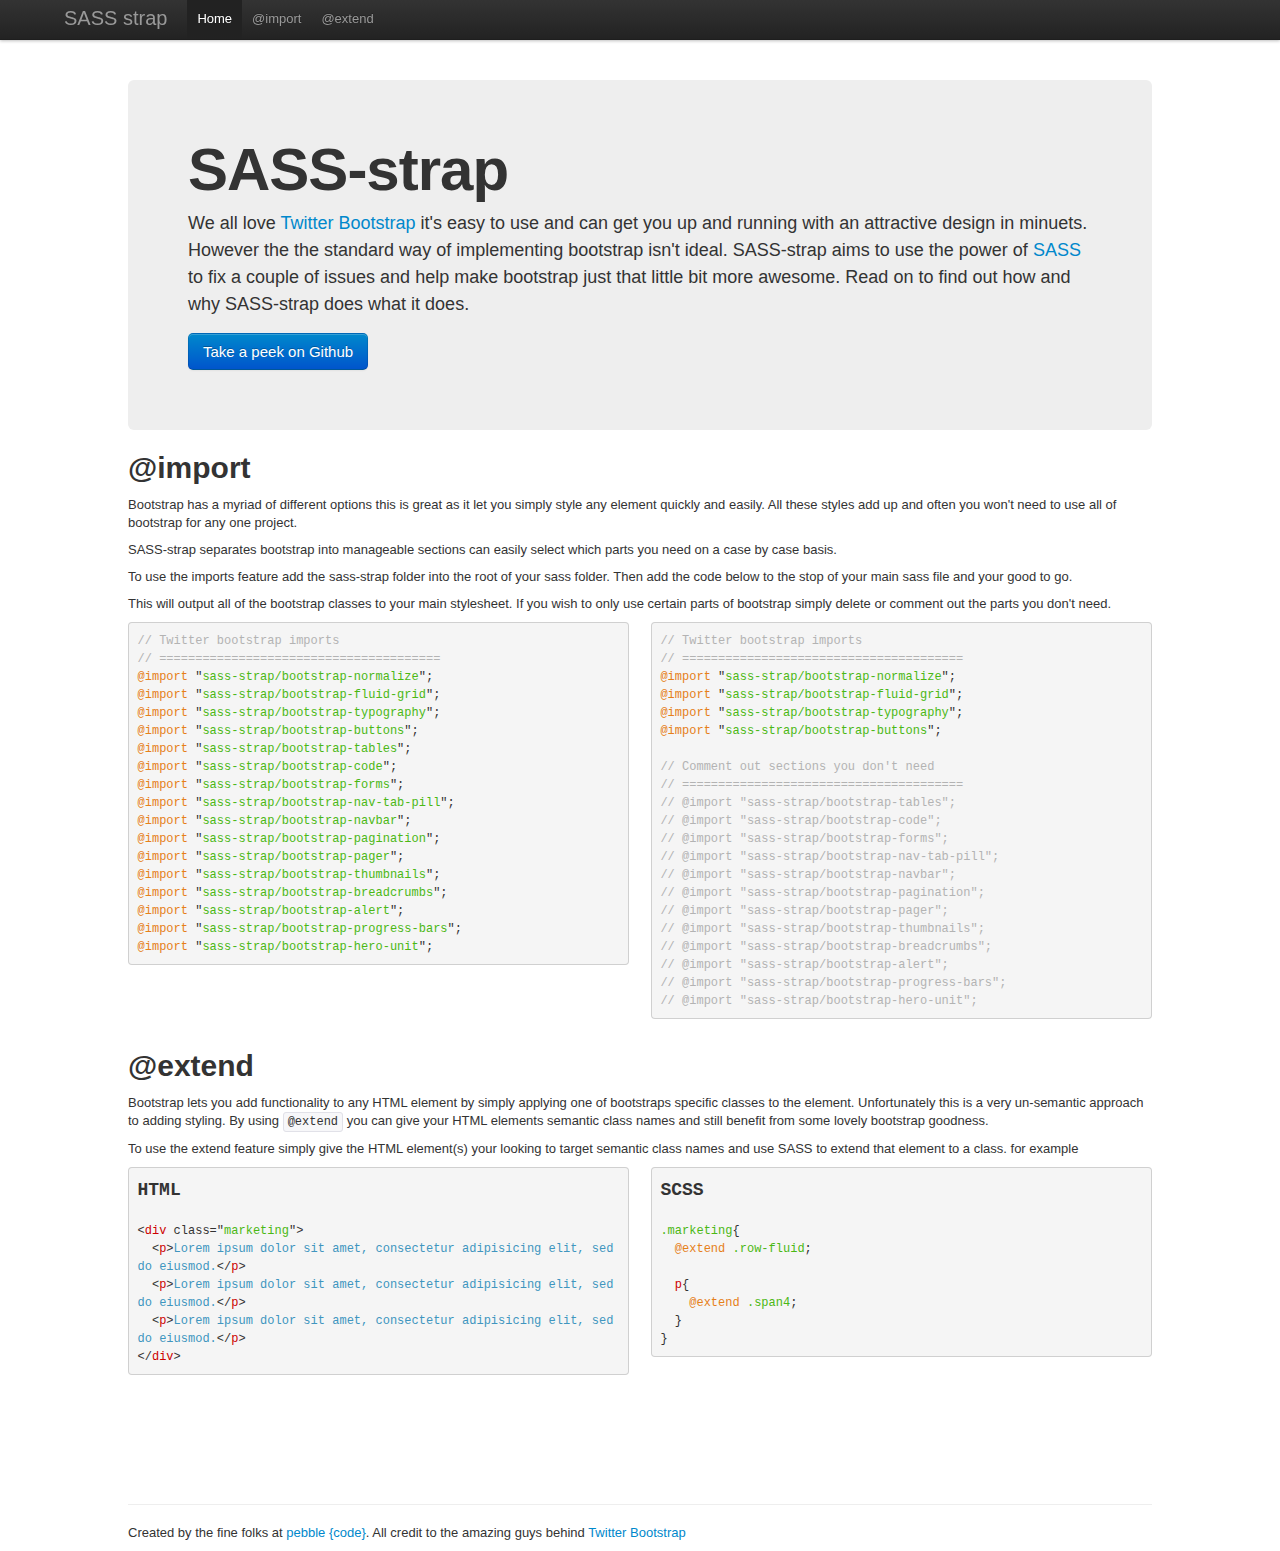
<file: index.html>
<!DOCTYPE html>
<html lang="en">
<head>
  <meta charset="utf-8">

  <title>SASS strap docs</title>

  
  <link rel="stylesheet" href="stylesheets/style.css" type="text/css" />
  
</head>
<body>

  <header>
    <nav>
      <div>
        <a class="logo" href="#">SASS strap</a>
        <ul class="nav-links">
          <li class="active"><a href="#">Home</a></li>
          <li><a href="#import">@import</a></li>
          <li><a href="#extend">@extend</a></li>
        </ul>
      </div>
    </nav>
  </header>

  <div class="wrap">

    <section class="intro">
      <h1>SASS-strap</h1>
      <p>We all love <a href="http://twitter.github.com/bootstrap/">Twitter Bootstrap</a> it's easy to use and can get you up and running with an attractive design in minuets. However the the standard way of implementing bootstrap isn't ideal. SASS-strap aims to use the power of <a href="http://sass-lang.com/">SASS</a> to fix a couple of issues and help make bootstrap just that little bit more awesome. Read on to find out how and why SASS-strap does what it does.</p>
      <a href="https://github.com/pebblecode/SASS-strap" class="github-link">Take a peek on Github</a>
    </section>

    <section id="import">
      <h1>@import</h1>
      <p>Bootstrap has a myriad of different options this is great as it let you simply style any element quickly and easily. All these styles add up and often you won't need to use all of bootstrap for any one project.</p>
      <p>SASS-strap separates bootstrap into manageable sections can easily select which parts you need on a case by case basis.</p>
      <p>To use the imports feature add the sass-strap folder into the root of your sass folder. Then add the code below to the stop of your main sass file and your good to go.</p>
      <p>This will output all of the bootstrap classes to your main stylesheet. If you wish to only use certain parts of bootstrap simply delete or comment out the parts you don't need.</p>
      <div class="code-examples">
        <pre>
<span class="highlight comment">// Twitter bootstrap imports
// =======================================</span>
<span class="highlight import">@import</span> "<span class="highlight file">sass-strap/bootstrap-normalize</span>";
<span class="highlight import">@import</span> "<span class="highlight file">sass-strap/bootstrap-fluid-grid</span>";
<span class="highlight import">@import</span> "<span class="highlight file">sass-strap/bootstrap-typography</span>";
<span class="highlight import">@import</span> "<span class="highlight file">sass-strap/bootstrap-buttons</span>";
<span class="highlight import">@import</span> "<span class="highlight file">sass-strap/bootstrap-tables</span>";
<span class="highlight import">@import</span> "<span class="highlight file">sass-strap/bootstrap-code</span>";
<span class="highlight import">@import</span> "<span class="highlight file">sass-strap/bootstrap-forms</span>";
<span class="highlight import">@import</span> "<span class="highlight file">sass-strap/bootstrap-nav-tab-pill</span>";
<span class="highlight import">@import</span> "<span class="highlight file">sass-strap/bootstrap-navbar</span>";
<span class="highlight import">@import</span> "<span class="highlight file">sass-strap/bootstrap-pagination</span>";
<span class="highlight import">@import</span> "<span class="highlight file">sass-strap/bootstrap-pager</span>";
<span class="highlight import">@import</span> "<span class="highlight file">sass-strap/bootstrap-thumbnails</span>";
<span class="highlight import">@import</span> "<span class="highlight file">sass-strap/bootstrap-breadcrumbs</span>";
<span class="highlight import">@import</span> "<span class="highlight file">sass-strap/bootstrap-alert</span>";
<span class="highlight import">@import</span> "<span class="highlight file">sass-strap/bootstrap-progress-bars</span>";
<span class="highlight import">@import</span> "<span class="highlight file">sass-strap/bootstrap-hero-unit</span>";</pre>
        <pre>
<span class="highlight comment">// Twitter bootstrap imports
// =======================================</span>
<span class="highlight import">@import</span> "<span class="highlight file">sass-strap/bootstrap-normalize</span>";
<span class="highlight import">@import</span> "<span class="highlight file">sass-strap/bootstrap-fluid-grid</span>";
<span class="highlight import">@import</span> "<span class="highlight file">sass-strap/bootstrap-typography</span>";
<span class="highlight import">@import</span> "<span class="highlight file">sass-strap/bootstrap-buttons</span>";

<span class="highlight comment">// Comment out sections you don't need
// =======================================
// @import "sass-strap/bootstrap-tables";
// @import "sass-strap/bootstrap-code";
// @import "sass-strap/bootstrap-forms";
// @import "sass-strap/bootstrap-nav-tab-pill";
// @import "sass-strap/bootstrap-navbar";
// @import "sass-strap/bootstrap-pagination";
// @import "sass-strap/bootstrap-pager";
// @import "sass-strap/bootstrap-thumbnails";
// @import "sass-strap/bootstrap-breadcrumbs";
// @import "sass-strap/bootstrap-alert";
// @import "sass-strap/bootstrap-progress-bars";
// @import "sass-strap/bootstrap-hero-unit";</span></pre>
      </div>

    </section>

    <section id="extend">
      <h1>@extend</h1>
      <p>Bootstrap lets you add functionality to any HTML element by simply applying one of bootstraps specific classes to the element. Unfortunately this is a very un-semantic approach to adding styling. By using <code>@extend</code> you can give your HTML elements semantic class names and still benefit from some lovely bootstrap goodness.</p>
      <p>To use the extend feature simply give the HTML element(s) your looking to target semantic class names and use SASS to extend that element to a class. for example</p>
    </section>
    <div class="code-examples">
    <pre><h3>HTML</h3>
&lt;<span class="highlight element">div</span> class="<span class="highlight file">marketing</span>"&gt;
  &lt;<span class="highlight element">p</span>&gt;<span class="highlight text">Lorem ipsum dolor sit amet, consectetur adipisicing elit, sed do eiusmod.</span>&lt;/<span class="highlight element">p</span>&gt;
  &lt;<span class="highlight element">p</span>&gt;<span class="highlight text">Lorem ipsum dolor sit amet, consectetur adipisicing elit, sed do eiusmod.</span>&lt;/<span class="highlight element">p</span>&gt;
  &lt;<span class="highlight element">p</span>&gt;<span class="highlight text">Lorem ipsum dolor sit amet, consectetur adipisicing elit, sed do eiusmod.</span>&lt;/<span class="highlight element">p</span>&gt;
&lt;/<span class="highlight element">div</span>&gt;</pre>
    
    <pre><h3>SCSS</h3>
<span class="highlight file">.marketing</span>{
  <span class="highlight import">@extend</span> <span class="highlight file">.row-fluid</span>;

  <span class="highlight element">p</span>{
    <span class="highlight import">@extend</span> <span class="highlight file">.span4</span>;    
  }
}</pre>
    </div>
    <footer>
      <hr>
      <p>Created by the fine folks at <a href="http://pebblecode.com/">pebble {code}</a>. All credit to the amazing guys behind <a href="http://twitter.github.com/bootstrap/">Twitter Bootstrap</a></p>
    </footer>

  </div>
</file>
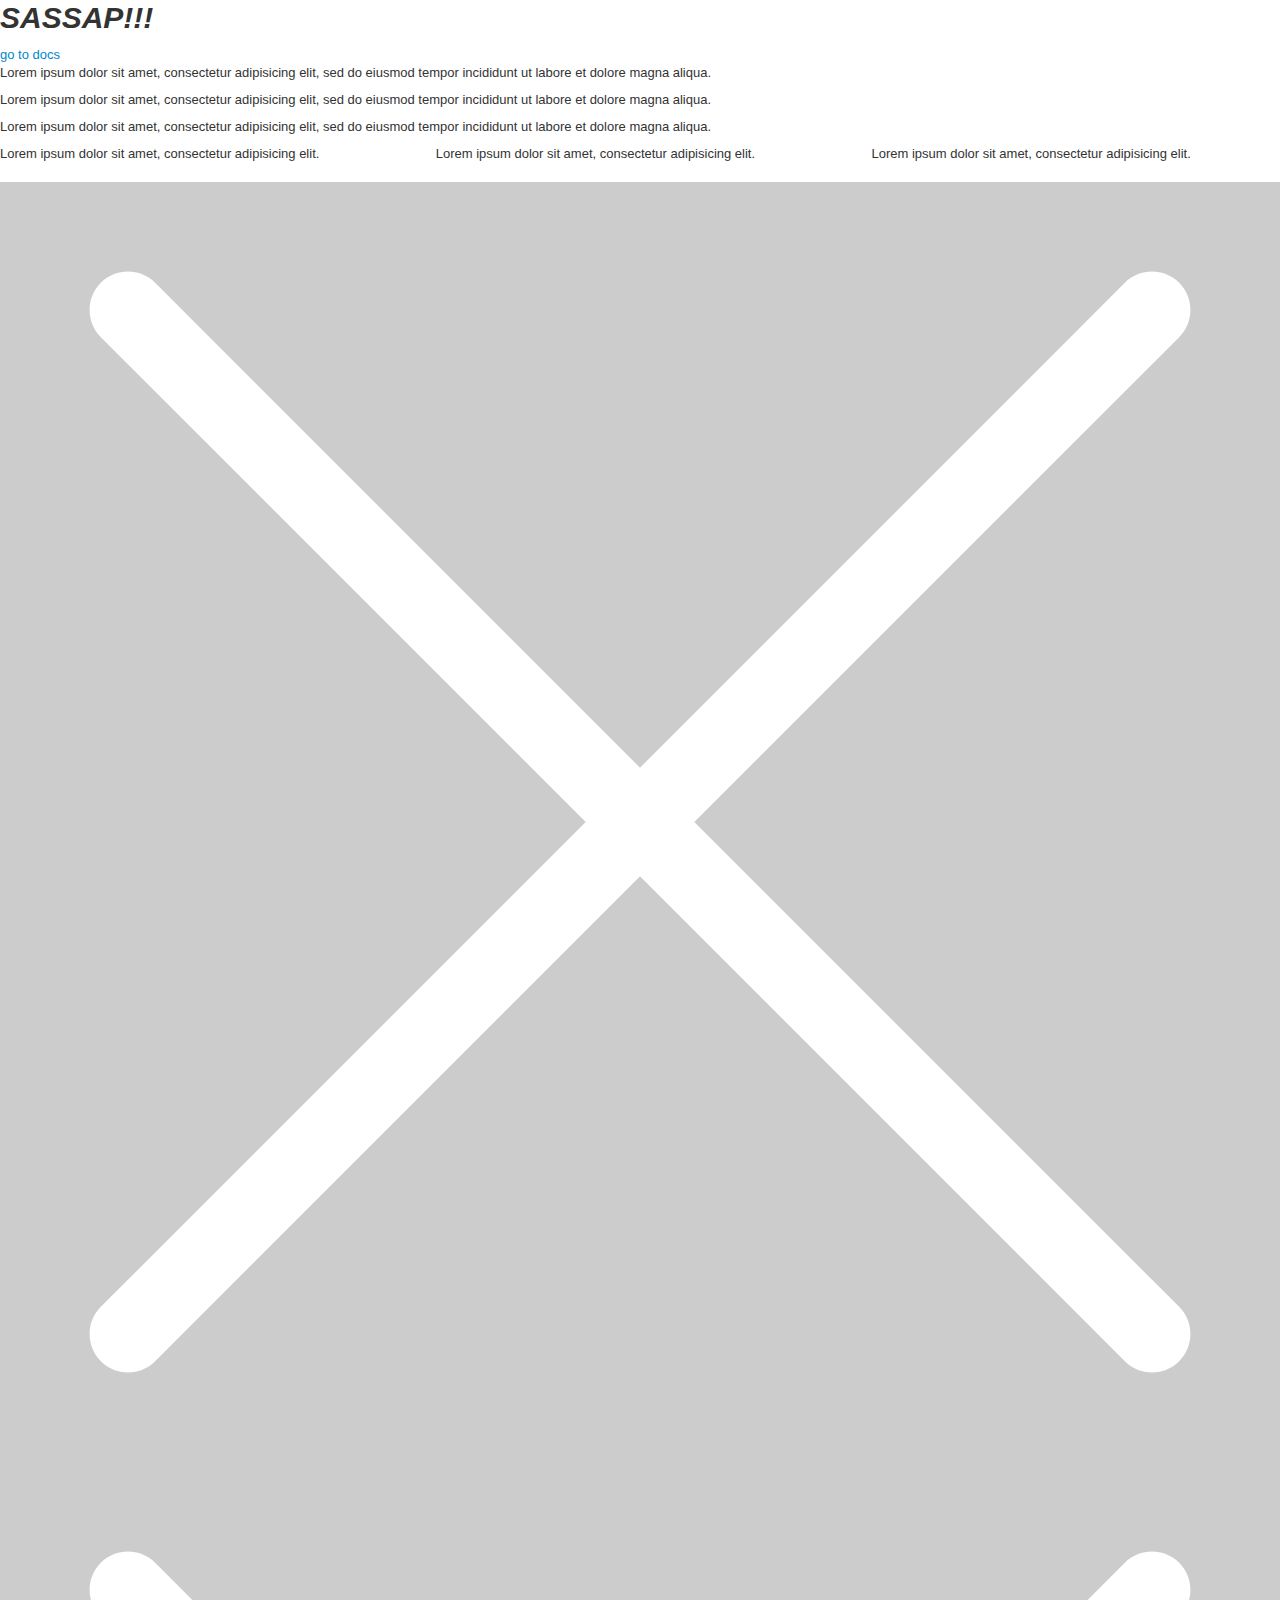
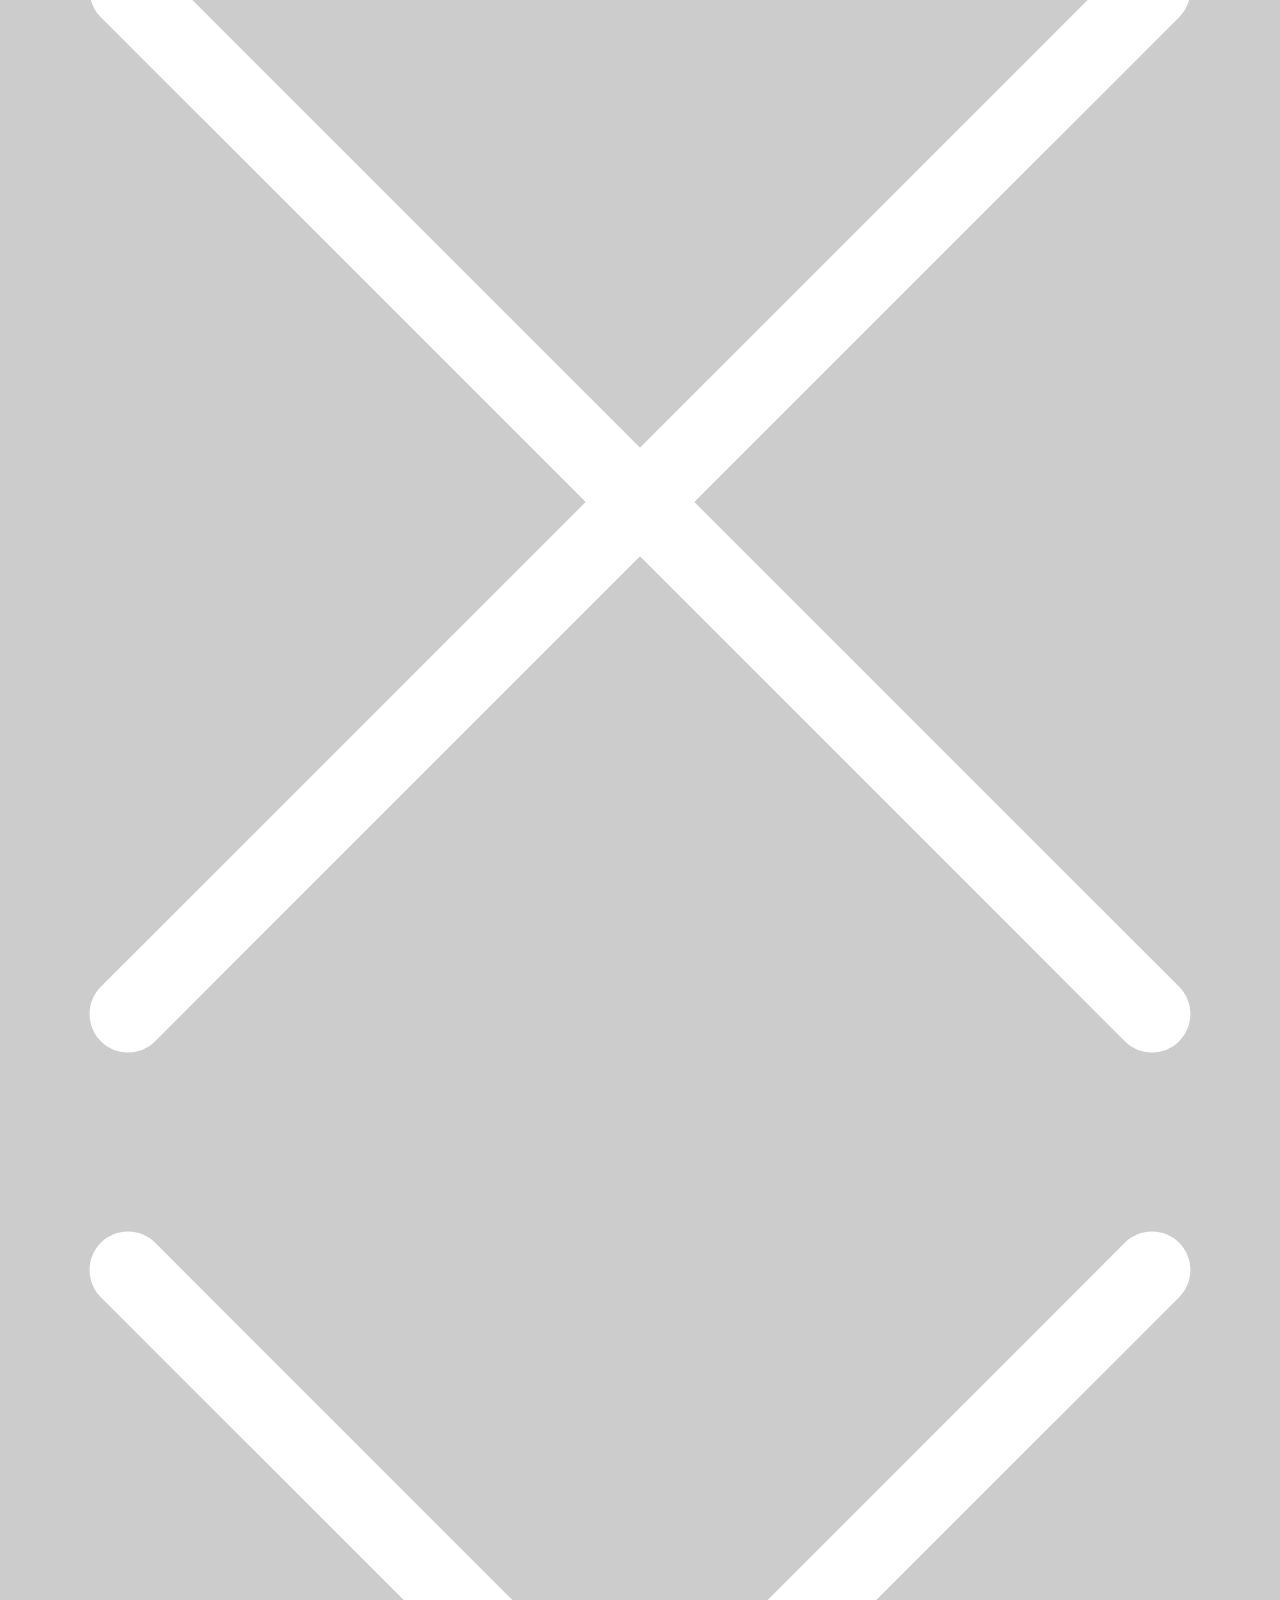
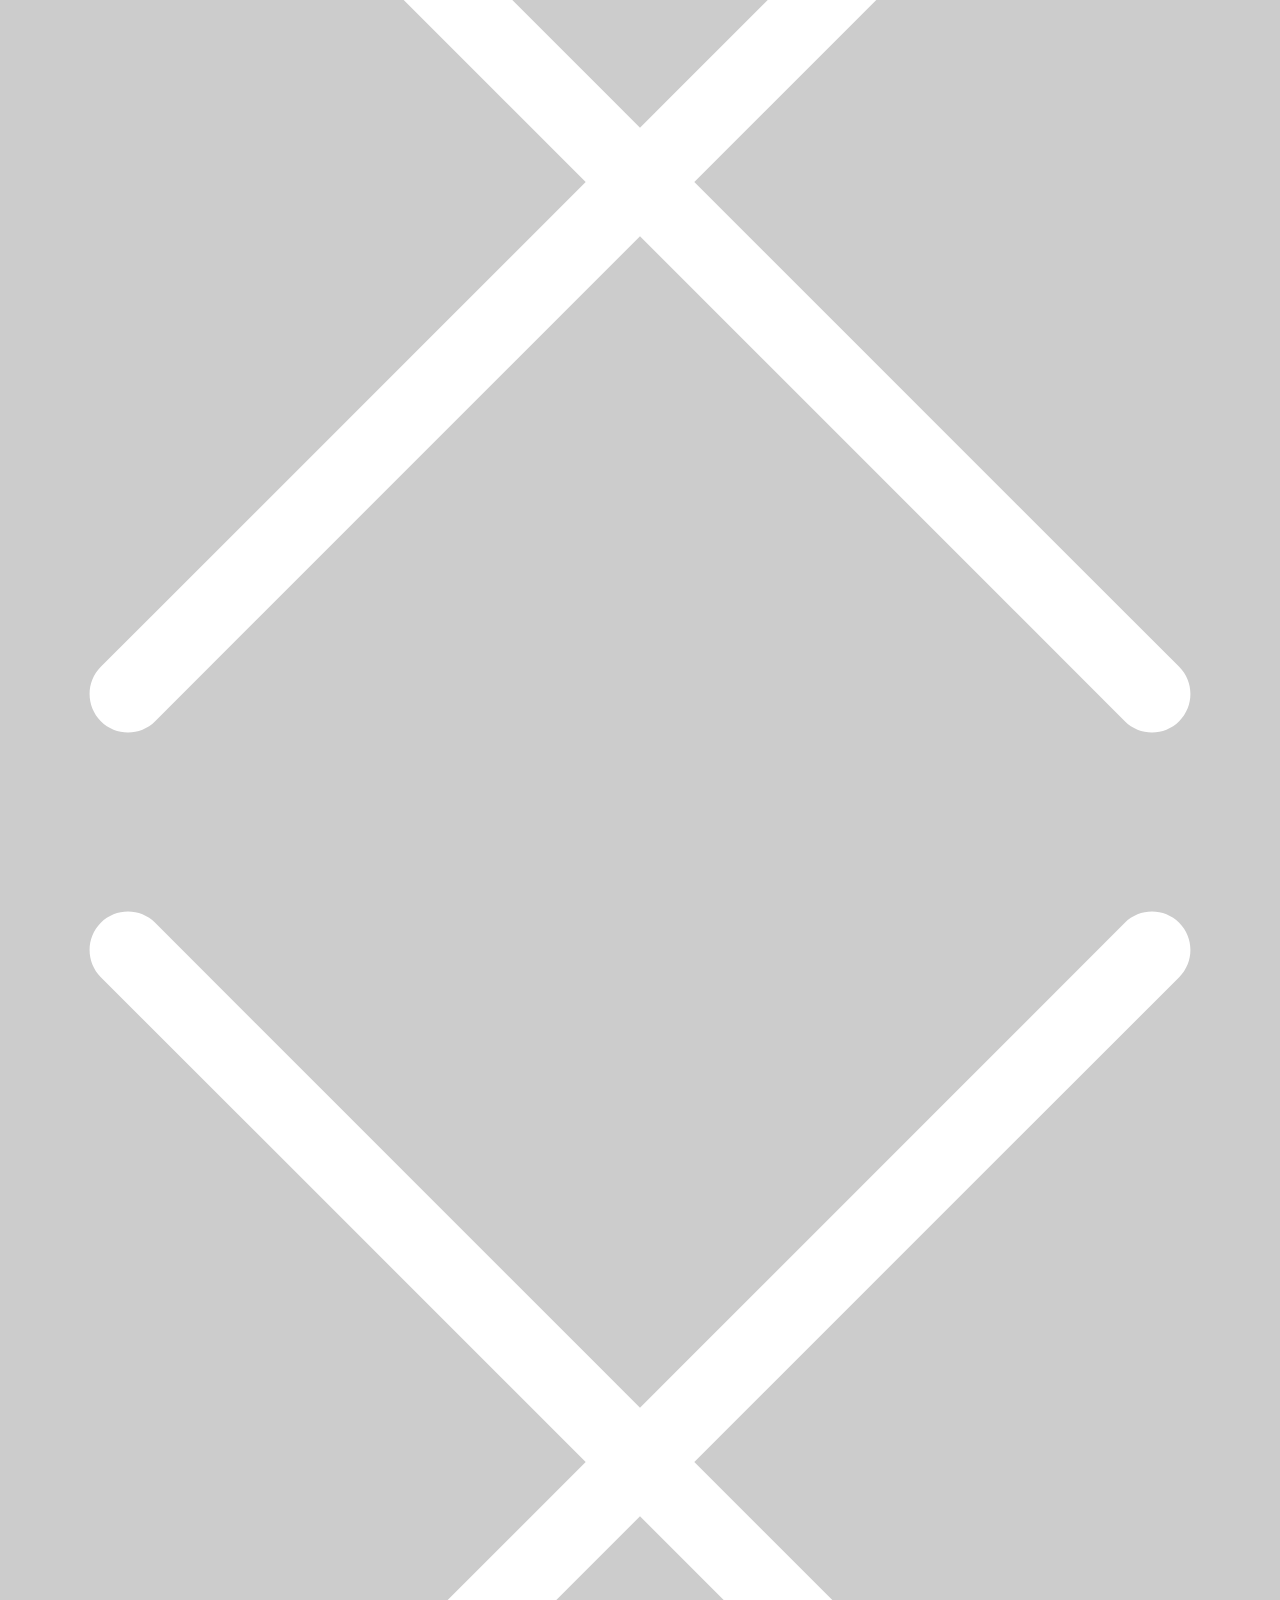
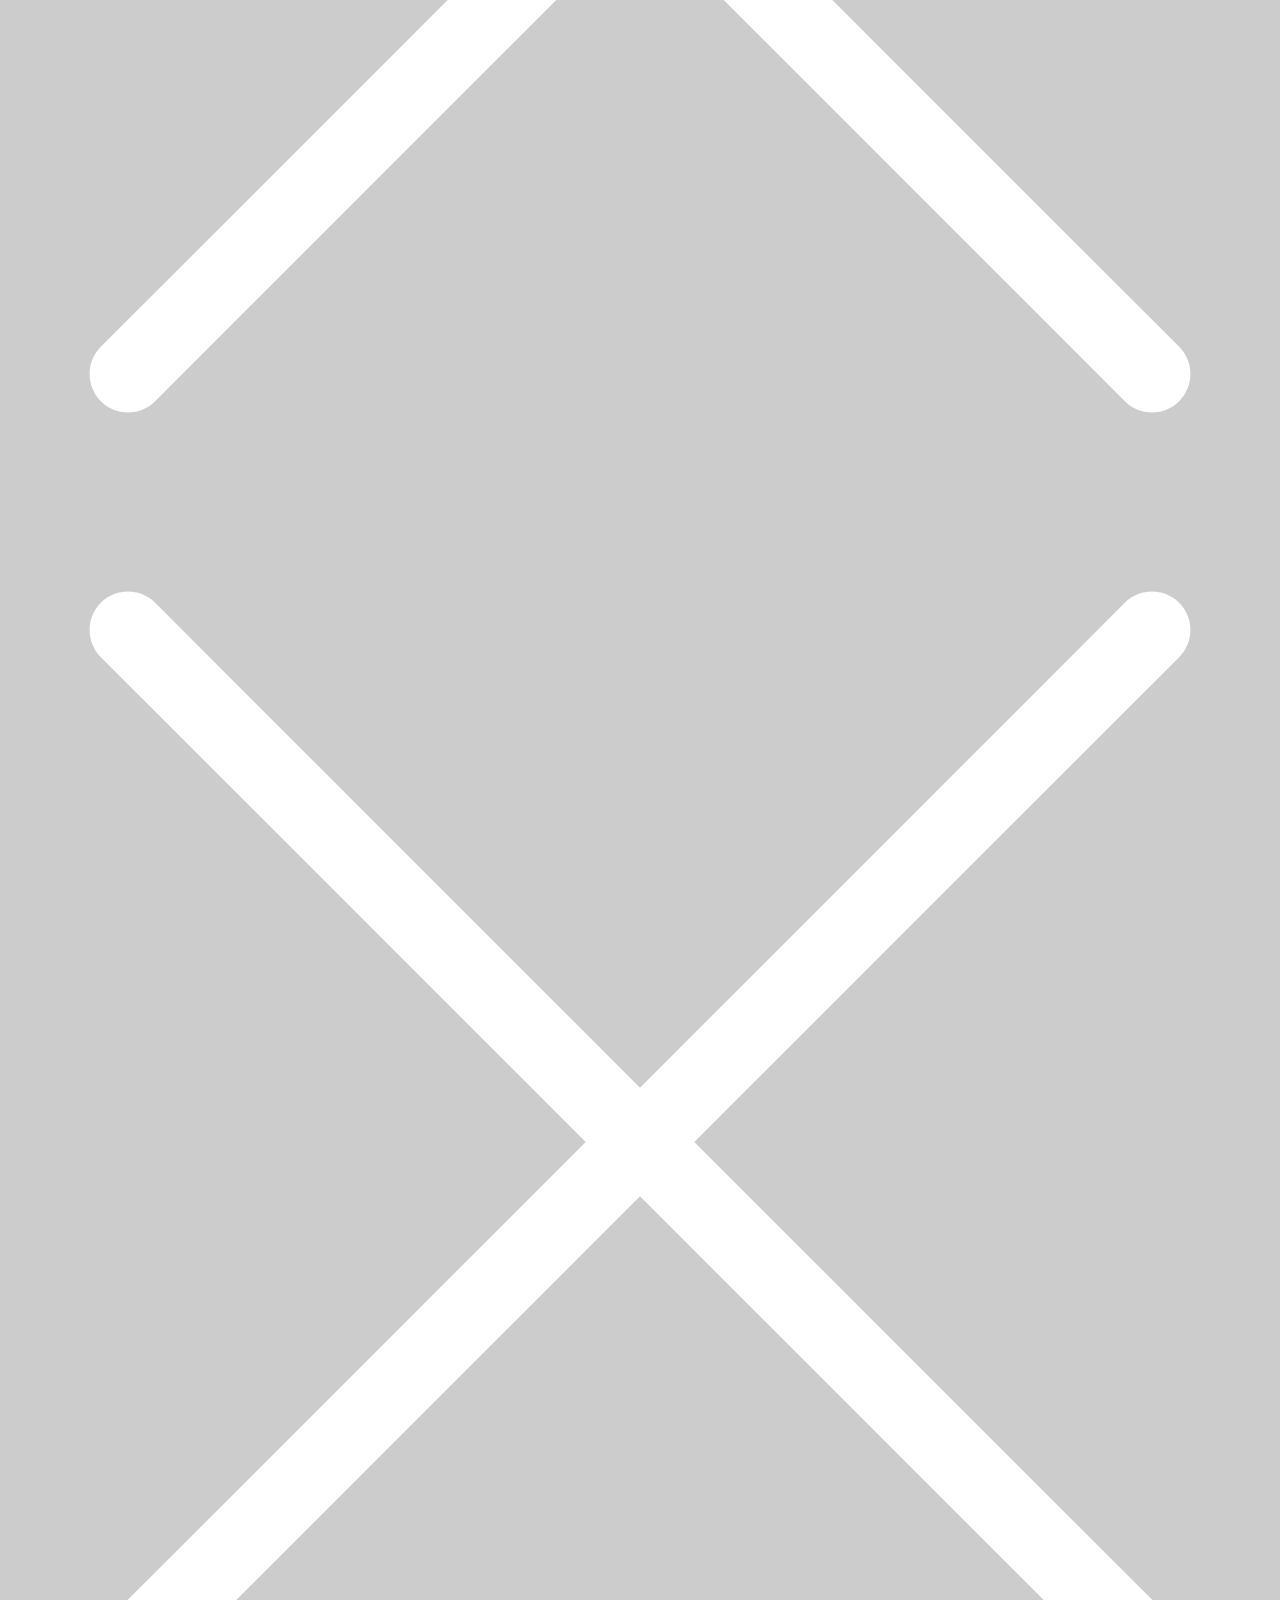
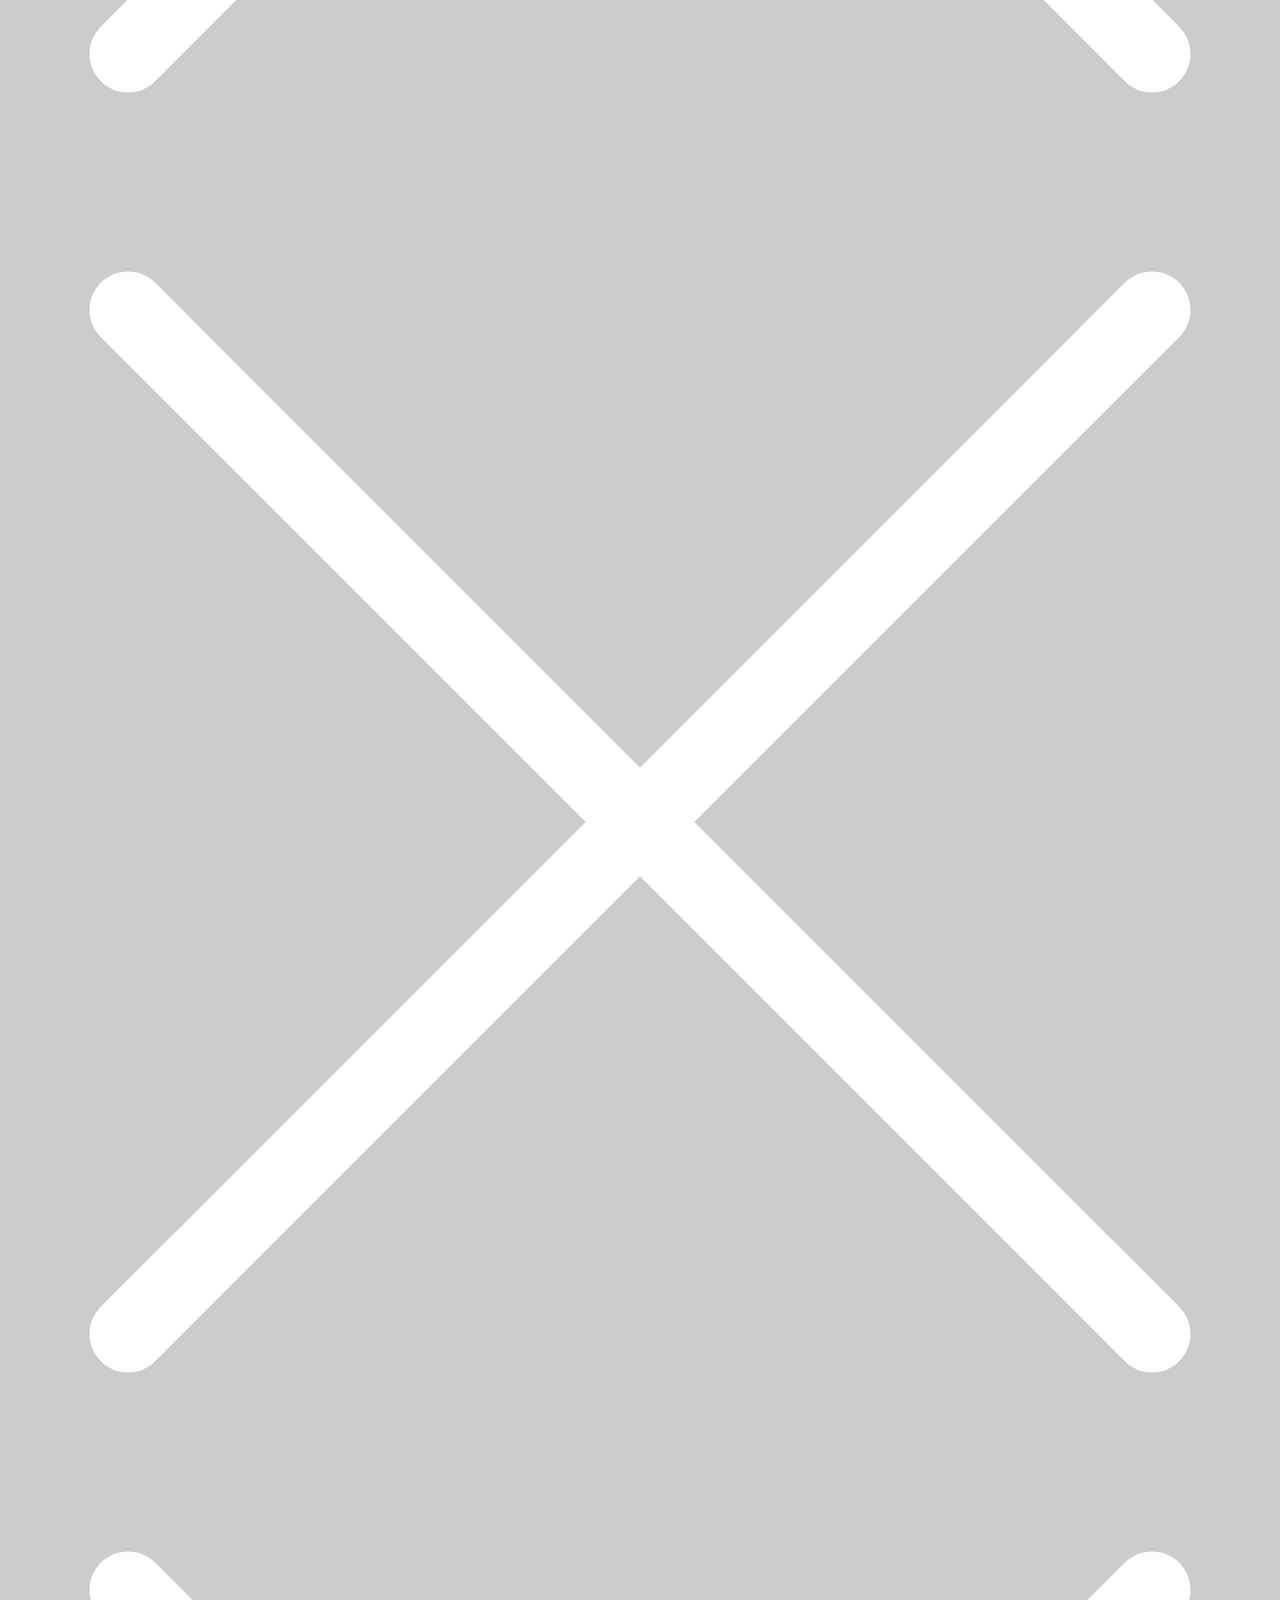
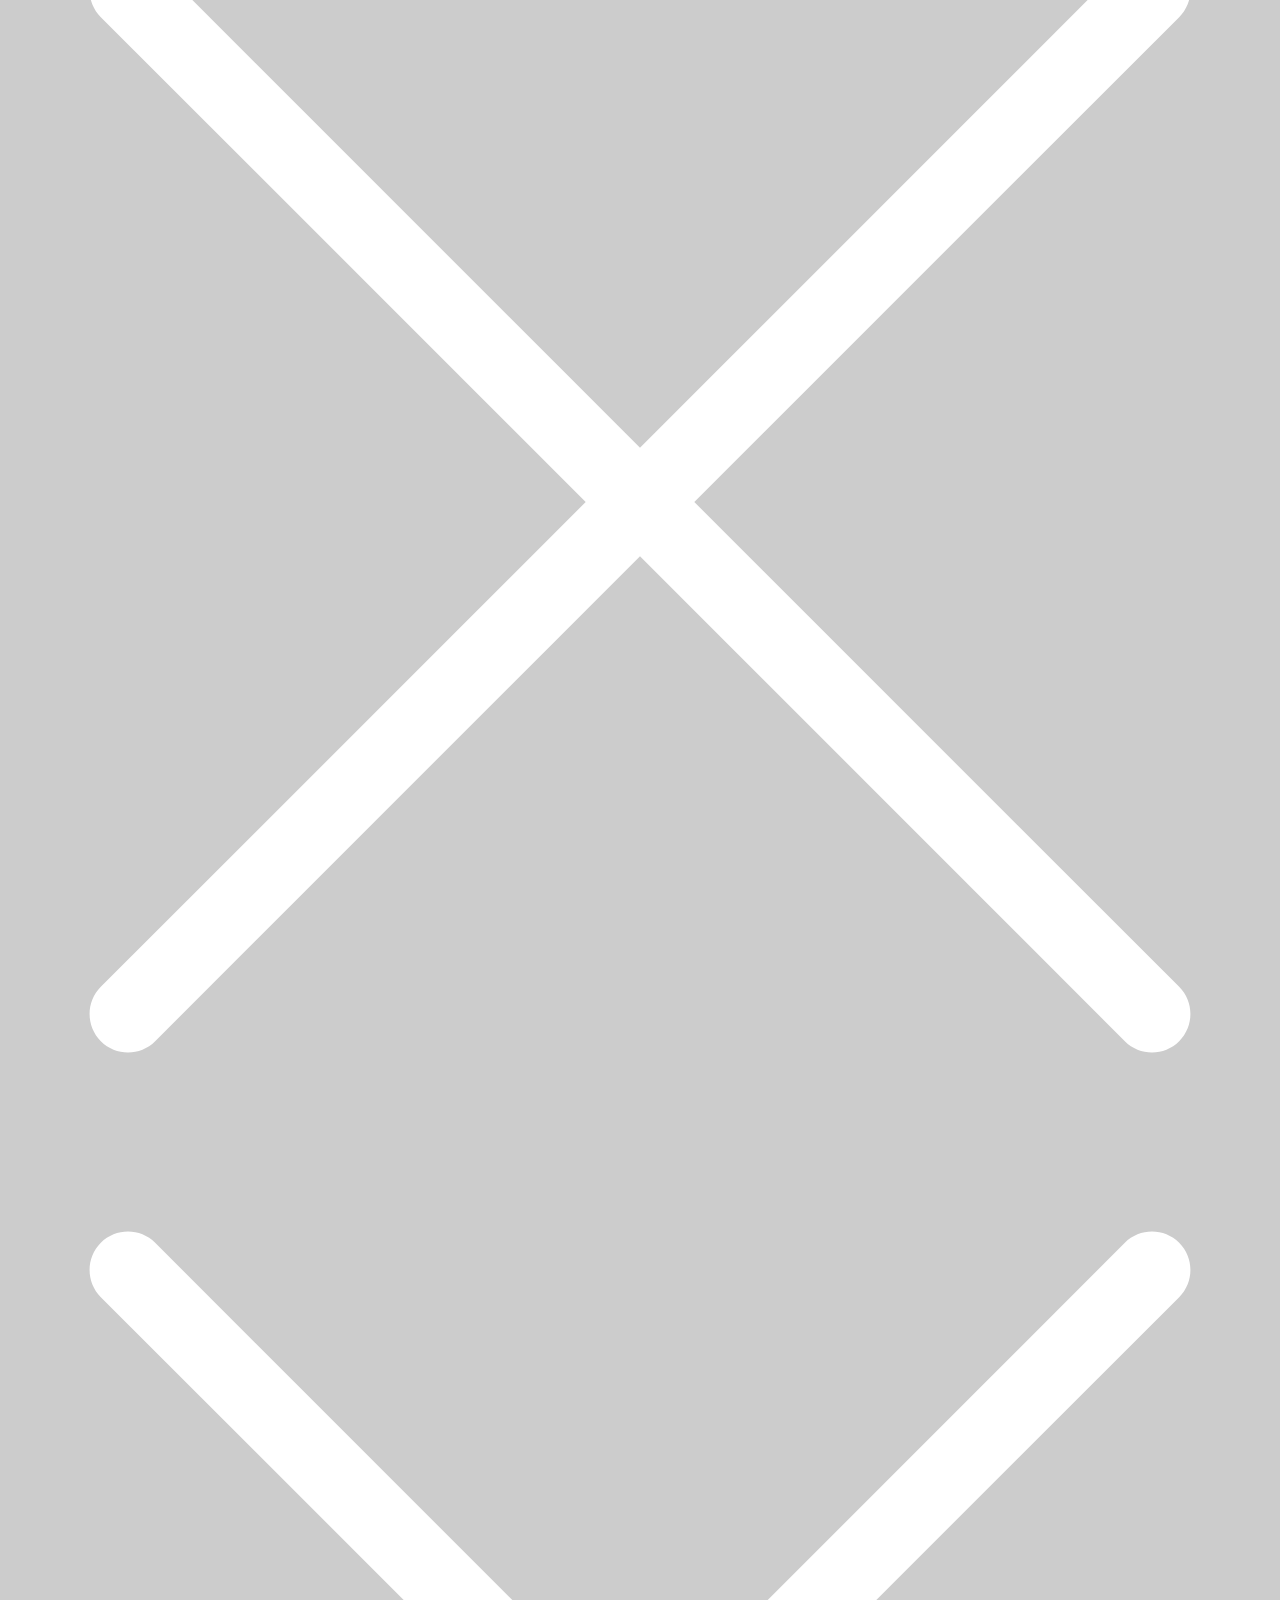
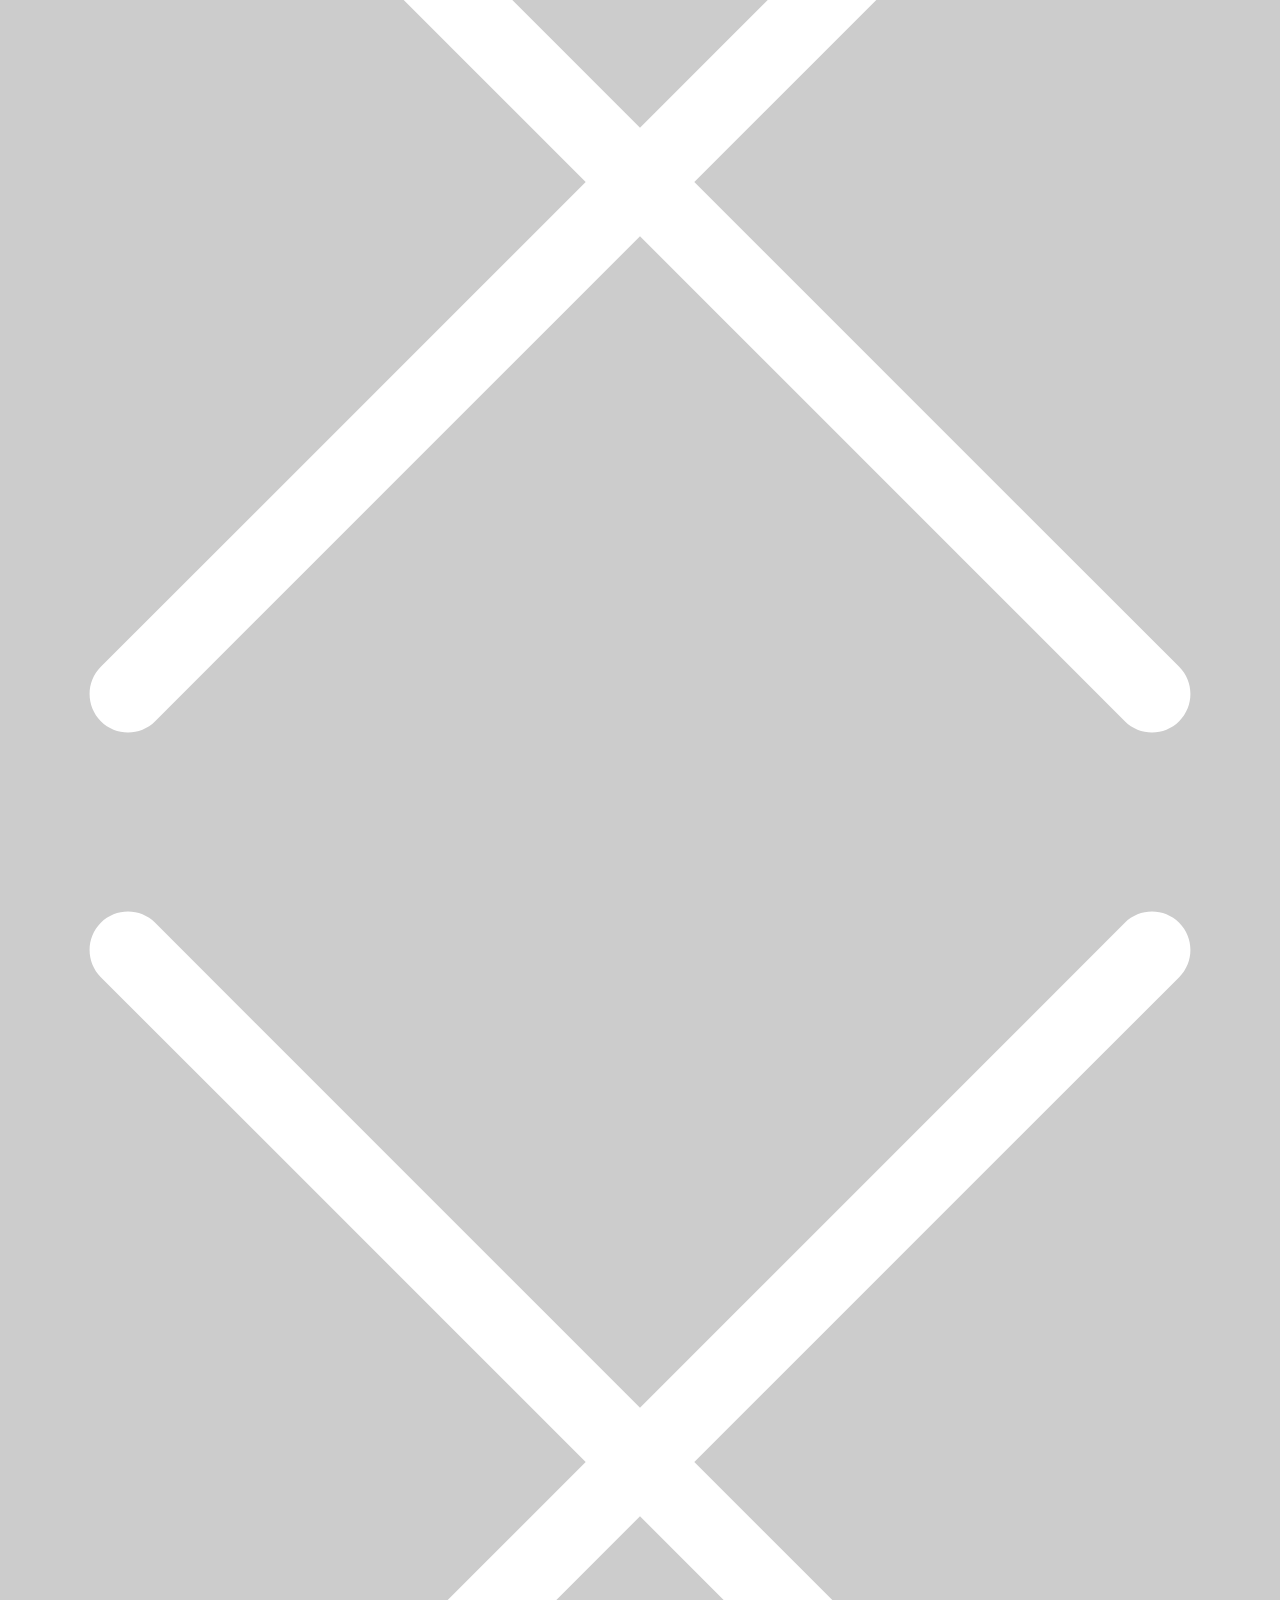
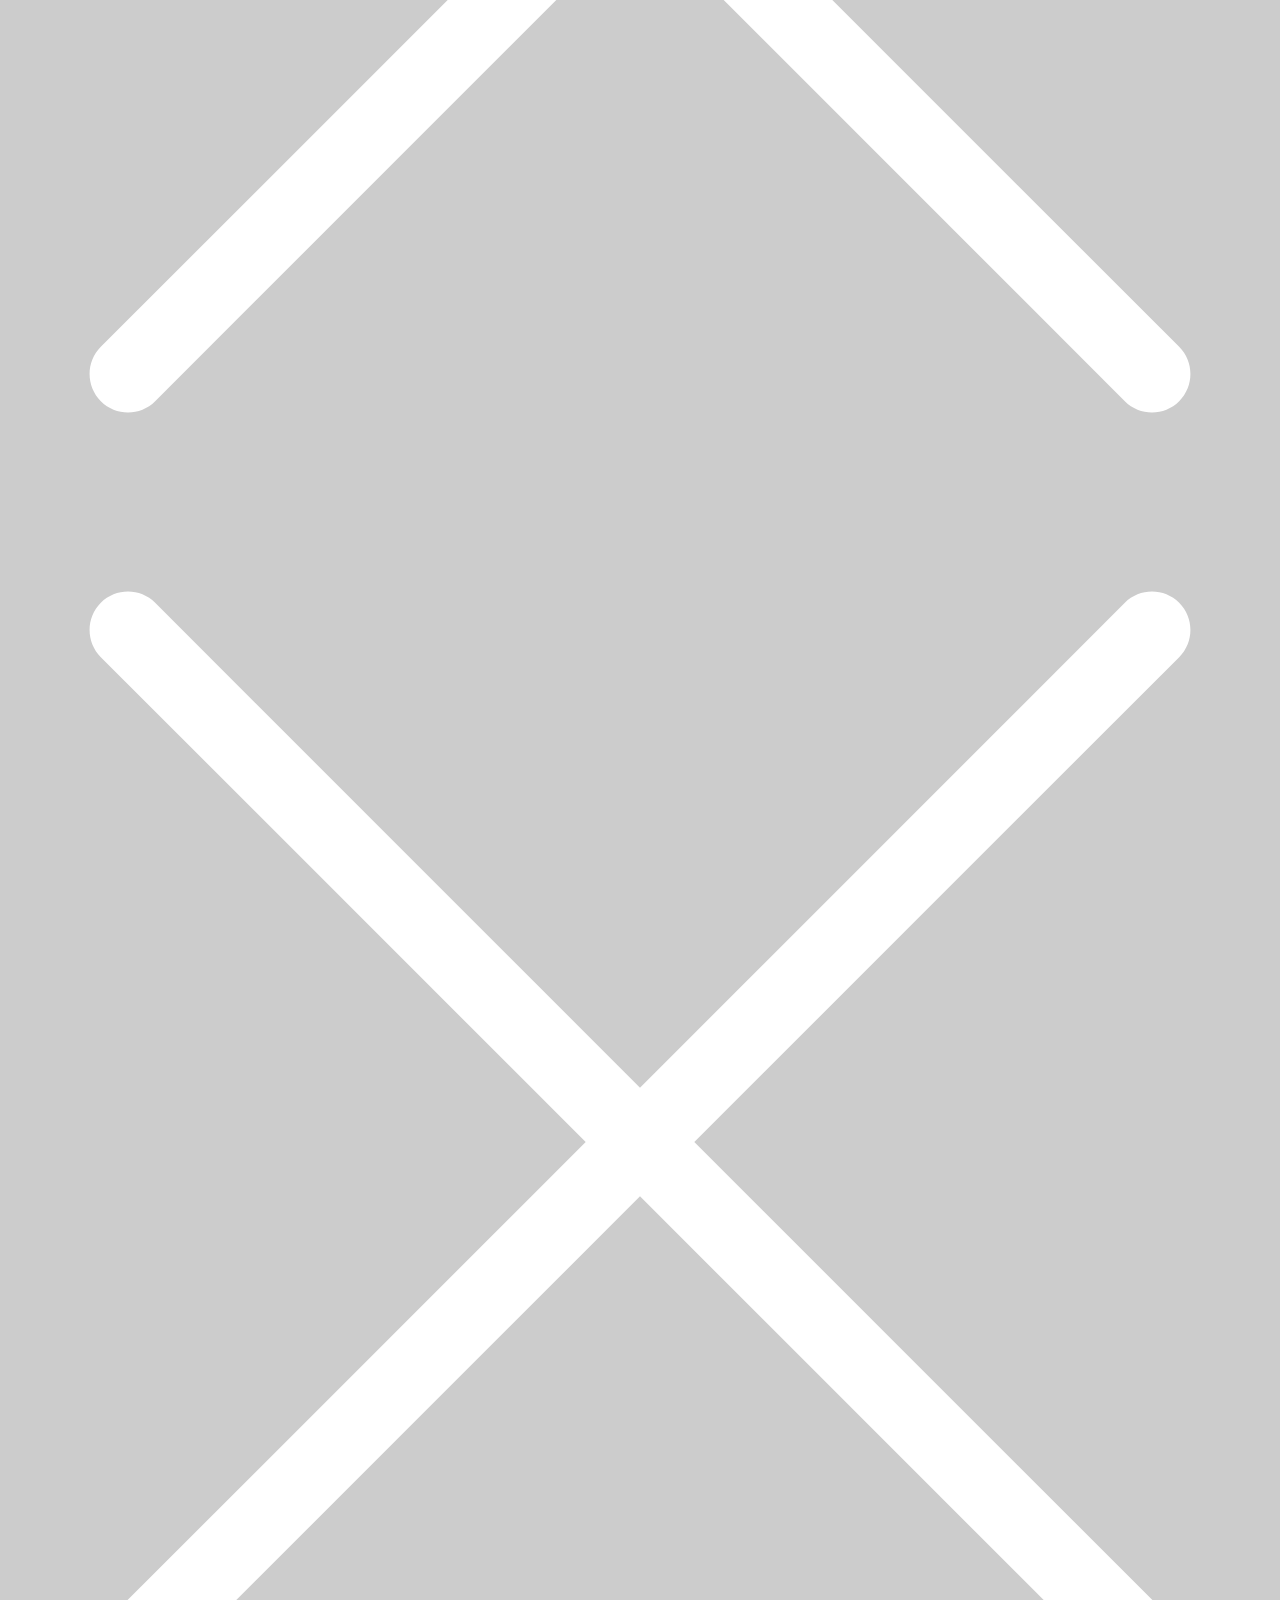
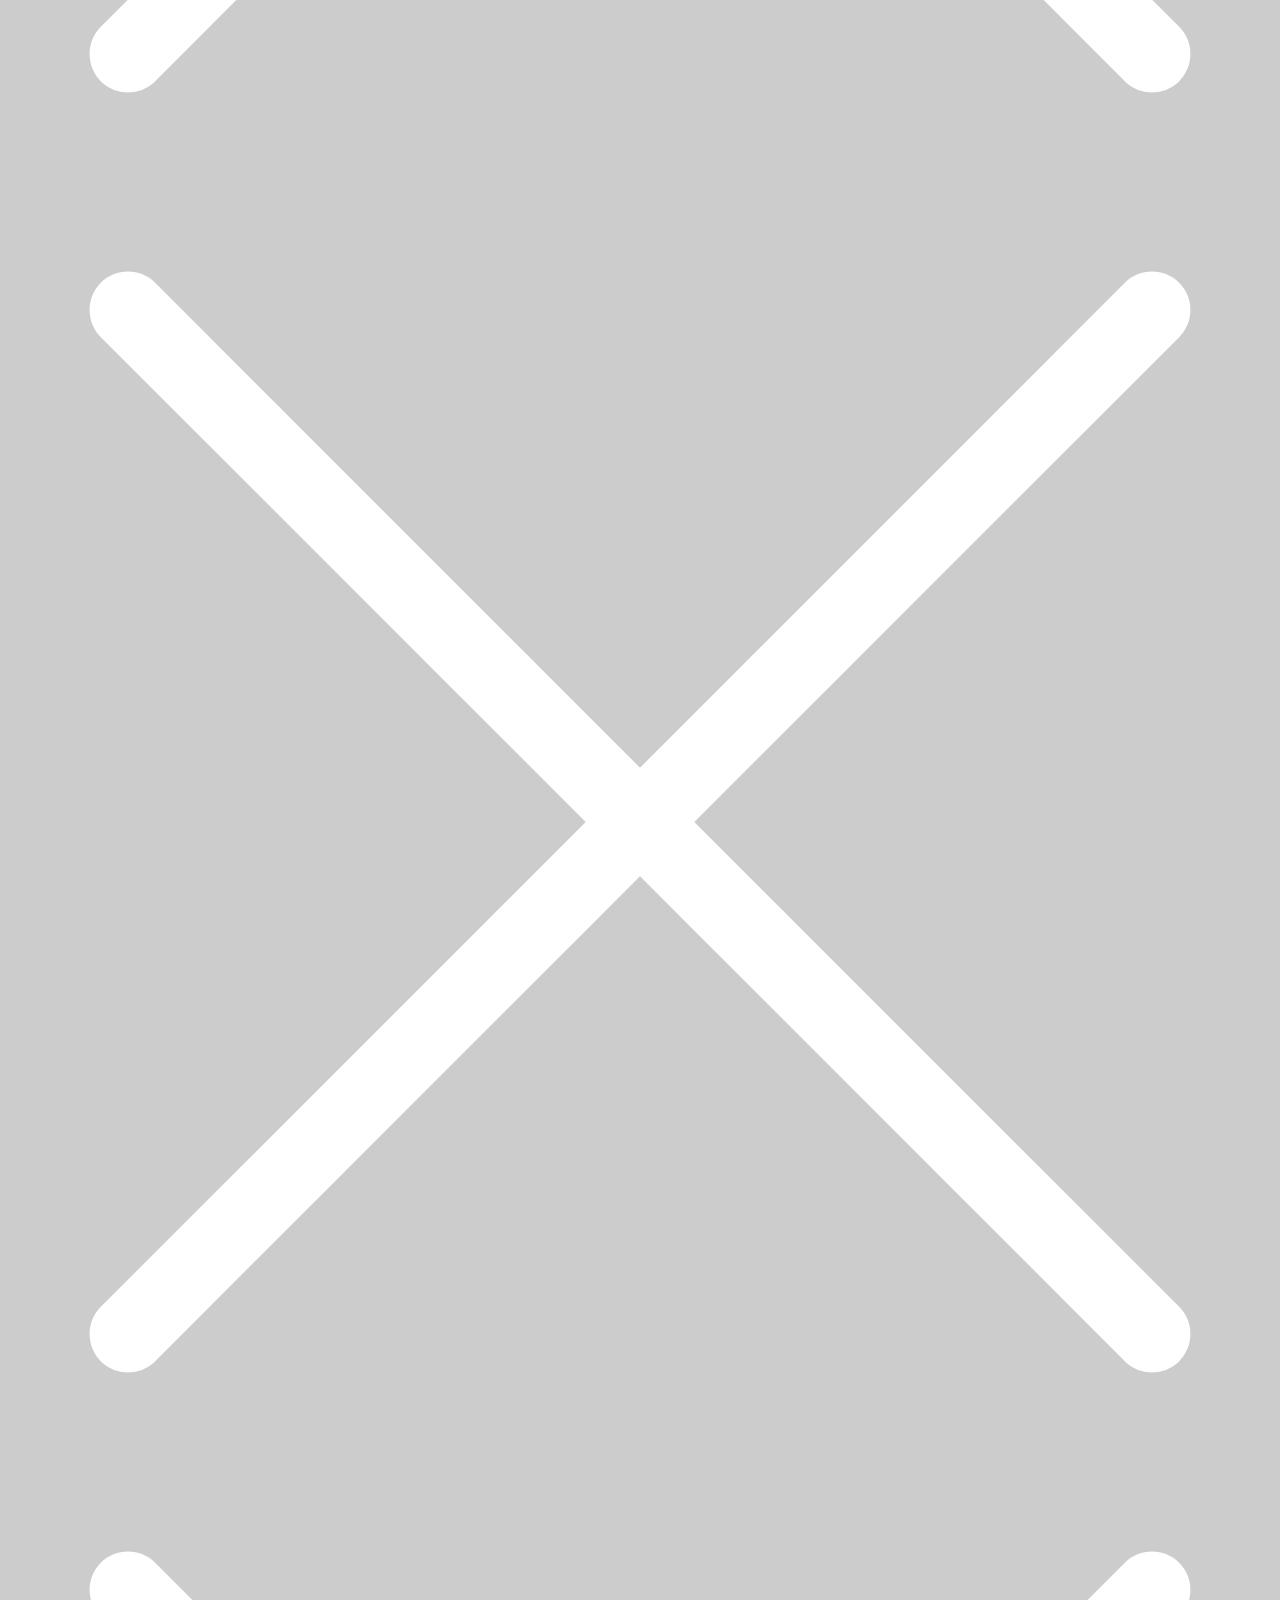
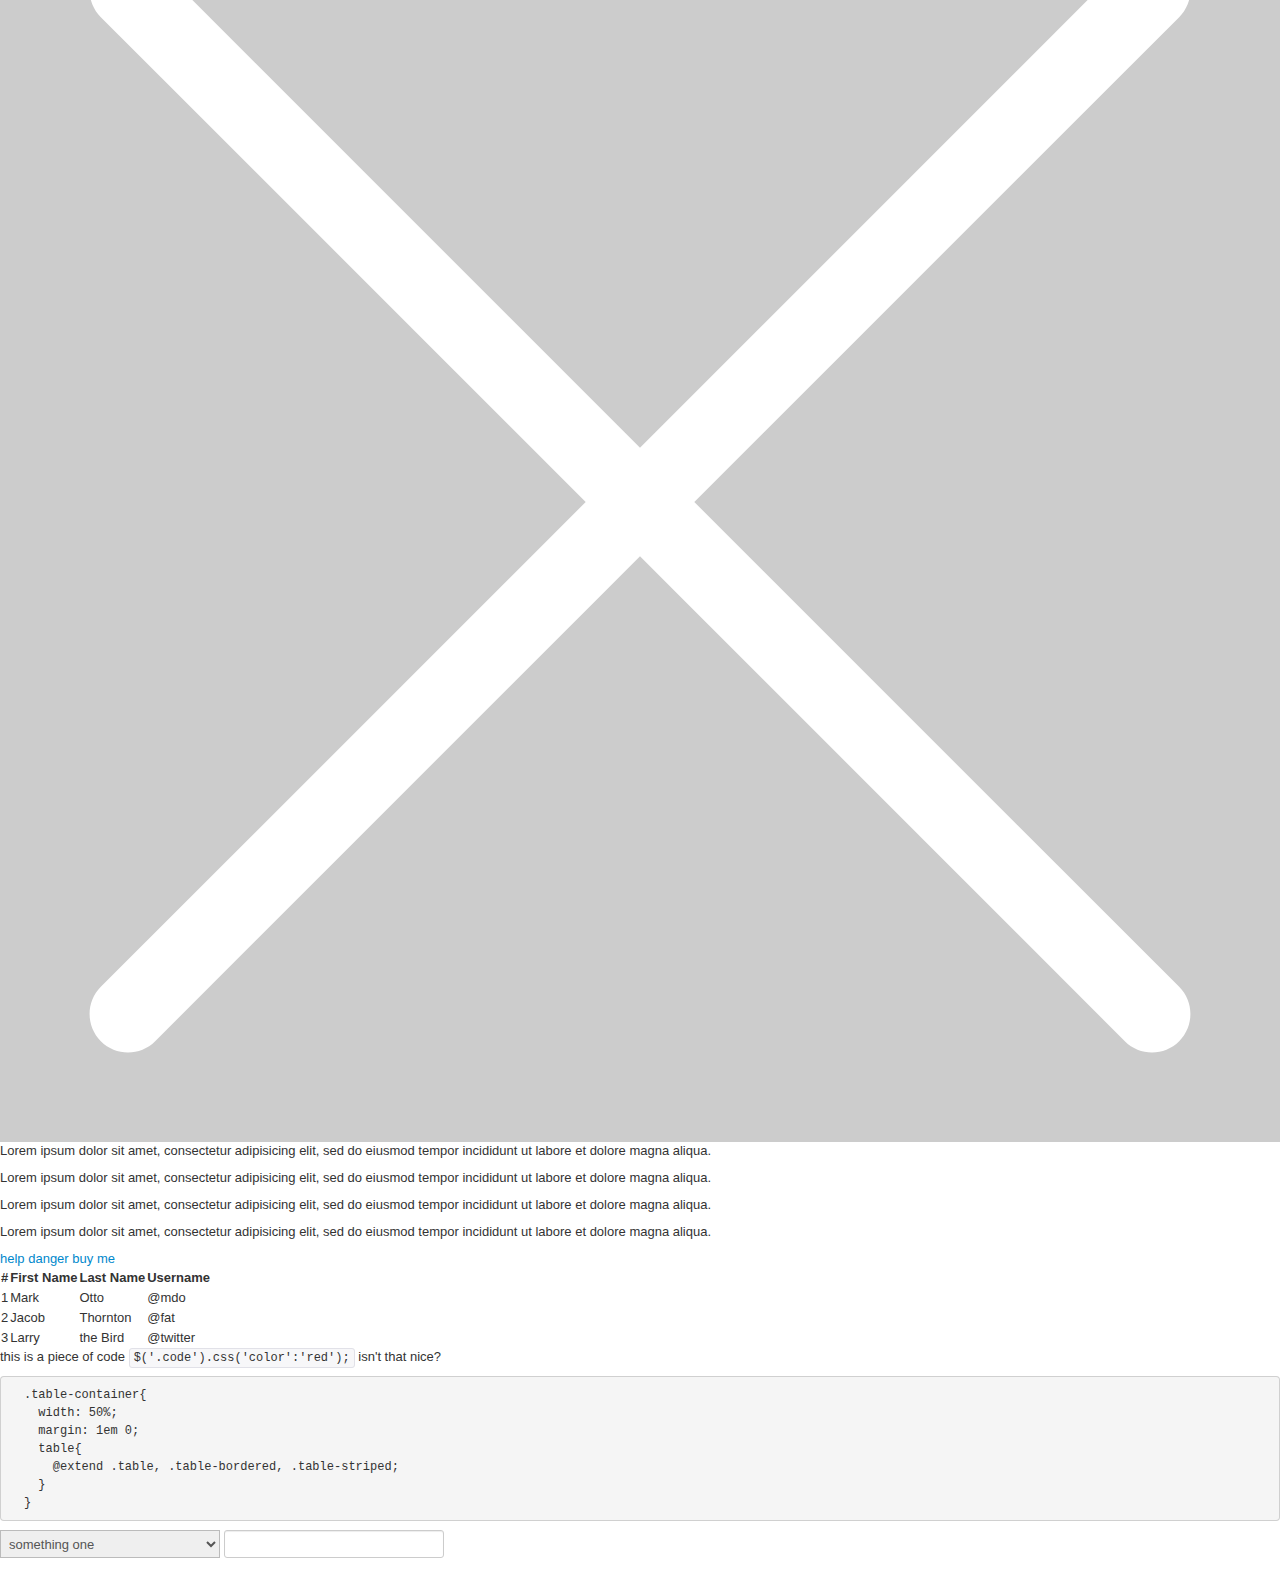
<file: testbed.html>
<!DOCTYPE html>
<html lang="en">
<head>
  <meta charset="utf-8">
  <title>SASS strap</title>
  
  <link rel="stylesheet" href="stylesheets/style.css" type="text/css" />
  
</head>

<h1><i>SASSAP!!!</i></h1>
<a href="index.html">go to docs</a>


<article class="introduction">
  <p>Lorem ipsum dolor sit amet, consectetur adipisicing elit, sed do eiusmod tempor incididunt ut labore et dolore magna aliqua.</p>
  <p>Lorem ipsum dolor sit amet, consectetur adipisicing elit, sed do eiusmod tempor incididunt ut labore et dolore magna aliqua.</p>
  <p>Lorem ipsum dolor sit amet, consectetur adipisicing elit, sed do eiusmod tempor incididunt ut labore et dolore magna aliqua.</p>
</article>

<article class="row-fluid">
  <p class="span4">Lorem ipsum dolor sit amet, consectetur adipisicing elit.</p>
  <p class="span4">Lorem ipsum dolor sit amet, consectetur adipisicing elit.</p>
  <p class="span4">Lorem ipsum dolor sit amet, consectetur adipisicing elit.</p>
</article>

<div class="photos">
  <img src="/img/place-holder.svg">
  <img src="/img/place-holder.svg">
  <img src="/img/place-holder.svg">
  <img src="/img/place-holder.svg">
  <img src="/img/place-holder.svg">
  <img src="/img/place-holder.svg">
  <img src="/img/place-holder.svg">
  <img src="/img/place-holder.svg">
  <img src="/img/place-holder.svg">
  <img src="/img/place-holder.svg">
  <img src="/img/place-holder.svg">
  <img src="/img/place-holder.svg">
</div>

<article class="selling-points"> 
  <p>Lorem ipsum dolor sit amet, consectetur adipisicing elit, sed do eiusmod tempor incididunt ut labore et dolore magna aliqua.</p>
  <p>Lorem ipsum dolor sit amet, consectetur adipisicing elit, sed do eiusmod tempor incididunt ut labore et dolore magna aliqua.</p>
  <p>Lorem ipsum dolor sit amet, consectetur adipisicing elit, sed do eiusmod tempor incididunt ut labore et dolore magna aliqua.</p>
  <p>Lorem ipsum dolor sit amet, consectetur adipisicing elit, sed do eiusmod tempor incididunt ut labore et dolore magna aliqua.</p>
</article>

<a href="#" class="help-button">help</a>
<a href="#" class="danger-button">danger</a>
<a href="#" class="buy-button">buy me</a>

<div class="table-container">
  <table>
    <thead>
      <tr>
        <th>#</th>
        <th>First Name</th>
        <th>Last Name</th>
        <th>Username</th>
      </tr>
    </thead>
    <tbody>
      <tr>
        <td>1</td>
        <td>Mark</td>
        <td>Otto</td>
        <td>@mdo</td>
      </tr>
      <tr>
        <td>2</td>
        <td>Jacob</td>
        <td>Thornton</td>
        <td>@fat</td>
      </tr>
      <tr>
        <td>3</td>
        <td>Larry</td>
        <td>the Bird</td>
        <td>@twitter</td>
      </tr>
    </tbody>
  </table>
</div>

<p>this is a piece of code <code>$('.code').css('color':'red');</code> isn't that nice?</p>

<pre>
  .table-container{
    width: 50%;
    margin: 1em 0;
    table{
      @extend .table, .table-bordered, .table-striped;
    }
  }
</pre>

<form>
  <fieldset>
    
    <select>
      <option>something one</option>
      <option>something two</option>
      <option>something three</option>
      <option>something four</option>
    </select>

    <input type="text">
  </fieldset>
</form>

</body>
</html>
</file>
<file: stylesheets/style.css>
/* line 5, ../sass/sass-strap/_bootstrap-normalize.scss */
.clearfix {
  *zoom: 1;
}

/* line 9, ../sass/sass-strap/_bootstrap-normalize.scss */
.clearfix:before,
.clearfix:after {
  display: table;
  content: "";
}

/* line 13, ../sass/sass-strap/_bootstrap-normalize.scss */
.clearfix:after {
  clear: both;
}

/* line 16, ../sass/sass-strap/_bootstrap-normalize.scss */
.hide-text {
  font: 0/0 a;
  color: transparent;
  text-shadow: none;
  background-color: transparent;
  border: 0;
}

/* line 23, ../sass/sass-strap/_bootstrap-normalize.scss */
.input-block-level {
  display: block;
  width: 100%;
  min-height: 28px;
  -webkit-box-sizing: border-box;
  -moz-box-sizing: border-box;
  -ms-box-sizing: border-box;
  box-sizing: border-box;
}

/* line 41, ../sass/sass-strap/_bootstrap-normalize.scss */
article,
aside,
details,
figcaption,
figure,
footer,
header,
hgroup,
nav,
section {
  display: block;
}

/* line 46, ../sass/sass-strap/_bootstrap-normalize.scss */
audio,
canvas,
video {
  display: inline-block;
  *display: inline;
  *zoom: 1;
}

/* line 51, ../sass/sass-strap/_bootstrap-normalize.scss */
audio:not([controls]) {
  display: none;
}

/* line 54, ../sass/sass-strap/_bootstrap-normalize.scss */
html {
  font-size: 100%;
  -webkit-text-size-adjust: 100%;
  -ms-text-size-adjust: 100%;
}

/* line 59, ../sass/sass-strap/_bootstrap-normalize.scss */
a:focus {
  outline: thin dotted #333;
  outline: 5px auto -webkit-focus-ring-color;
  outline-offset: -2px;
}

/* line 65, ../sass/sass-strap/_bootstrap-normalize.scss */
a:hover,
a:active {
  outline: 0;
}

/* line 69, ../sass/sass-strap/_bootstrap-normalize.scss */
sub,
sup {
  position: relative;
  font-size: 75%;
  line-height: 0;
  vertical-align: baseline;
}

/* line 75, ../sass/sass-strap/_bootstrap-normalize.scss */
sup {
  top: -0.5em;
}

/* line 78, ../sass/sass-strap/_bootstrap-normalize.scss */
sub {
  bottom: -0.25em;
}

/* line 81, ../sass/sass-strap/_bootstrap-normalize.scss */
img {
  max-width: 100%;
  vertical-align: middle;
  border: 0;
  -ms-interpolation-mode: bicubic;
}

/* line 87, ../sass/sass-strap/_bootstrap-normalize.scss */
#map_canvas img {
  max-width: none;
}

/* line 93, ../sass/sass-strap/_bootstrap-normalize.scss */
button,
input,
select,
textarea {
  margin: 0;
  font-size: 100%;
  vertical-align: middle;
}

/* line 99, ../sass/sass-strap/_bootstrap-normalize.scss */
button,
input {
  *overflow: visible;
  line-height: normal;
}

/* line 104, ../sass/sass-strap/_bootstrap-normalize.scss */
button::-moz-focus-inner,
input::-moz-focus-inner {
  padding: 0;
  border: 0;
}

/* line 111, ../sass/sass-strap/_bootstrap-normalize.scss */
button,
input[type="button"],
input[type="reset"],
input[type="submit"] {
  cursor: pointer;
  -webkit-appearance: button;
}

/* line 115, ../sass/sass-strap/_bootstrap-normalize.scss */
input[type="search"] {
  -webkit-box-sizing: content-box;
  -moz-box-sizing: content-box;
  box-sizing: content-box;
  -webkit-appearance: textfield;
}

/* line 122, ../sass/sass-strap/_bootstrap-normalize.scss */
input[type="search"]::-webkit-search-decoration,
input[type="search"]::-webkit-search-cancel-button {
  -webkit-appearance: none;
}

/* line 125, ../sass/sass-strap/_bootstrap-normalize.scss */
textarea {
  overflow: auto;
  vertical-align: top;
}

/* line 5, ../sass/sass-strap/_bootstrap-fluid-grid.scss */
.row-fluid, .marketing, .code-examples {
  width: 100%;
  *zoom: 1;
}
/* line 10, ../sass/sass-strap/_bootstrap-fluid-grid.scss */
.row-fluid:before, .marketing:before, .code-examples:before, .row-fluid:after, .marketing:after, .code-examples:after {
  display: table;
  content: "";
}
/* line 15, ../sass/sass-strap/_bootstrap-fluid-grid.scss */
.row-fluid:after, .marketing:after, .code-examples:after {
  clear: both;
}

/* line 20, ../sass/sass-strap/_bootstrap-fluid-grid.scss */
.span1, .span2, .span3, .span4, .marketing div, .span5, .span5, .span6, .code-examples pre, .span7, .span8, .span9, .span10, .span11, .span12 {
  display: block;
  width: 100%;
  min-height: 28px;
  -webkit-box-sizing: border-box;
  -moz-box-sizing: border-box;
  -ms-box-sizing: border-box;
  box-sizing: border-box;
  float: left;
  margin-left: 2.127659574%;
  *margin-left: 2.0744680846382977%;
}
/* line 32, ../sass/sass-strap/_bootstrap-fluid-grid.scss */
.span1:first-child, .span2:first-child, .span3:first-child, .span4:first-child, .marketing div:first-child, .span5:first-child, .span5:first-child, .span6:first-child, .code-examples pre:first-child, .span7:first-child, .span8:first-child, .span9:first-child, .span10:first-child, .span11:first-child, .span12:first-child {
  margin-left: 0;
}

/* line 37, ../sass/sass-strap/_bootstrap-fluid-grid.scss */
.span12 {
  width: 99.99999998999999%;
  *width: 99.94680850063828%;
}

/* line 41, ../sass/sass-strap/_bootstrap-fluid-grid.scss */
.span11 {
  width: 91.489361693%;
  *width: 91.4361702036383%;
}

/* line 45, ../sass/sass-strap/_bootstrap-fluid-grid.scss */
.span10 {
  width: 82.97872339599999%;
  *width: 82.92553190663828%;
}

/* line 49, ../sass/sass-strap/_bootstrap-fluid-grid.scss */
.span9 {
  width: 74.468085099%;
  *width: 74.4148936096383%;
}

/* line 53, ../sass/sass-strap/_bootstrap-fluid-grid.scss */
.span8 {
  width: 65.95744680199999%;
  *width: 65.90425531263828%;
}

/* line 57, ../sass/sass-strap/_bootstrap-fluid-grid.scss */
.span7 {
  width: 57.446808505%;
  *width: 57.3936170156383%;
}

/* line 61, ../sass/sass-strap/_bootstrap-fluid-grid.scss */
.span6, .code-examples pre {
  width: 48.93617020799999%;
  *width: 48.88297871863829%;
}

/* line 65, ../sass/sass-strap/_bootstrap-fluid-grid.scss */
.span5 {
  width: 40.425531911%;
  *width: 40.3723404216383%;
}

/* line 69, ../sass/sass-strap/_bootstrap-fluid-grid.scss */
.span4, .marketing div {
  width: 31.914893614%;
  *width: 31.8617021246383%;
}

/* line 73, ../sass/sass-strap/_bootstrap-fluid-grid.scss */
.span3 {
  width: 23.404255317%;
  *width: 23.3510638276383%;
}

/* line 77, ../sass/sass-strap/_bootstrap-fluid-grid.scss */
.span2 {
  width: 14.89361702%;
  *width: 14.8404255306383%;
}

/* line 81, ../sass/sass-strap/_bootstrap-fluid-grid.scss */
.span1 {
  width: 6.382978723%;
  *width: 6.329787233638298%;
}

/* line 5, ../sass/sass-strap/_bootstrap-typography.scss */
body {
  margin: 0;
  font-family: "Helvetica Neue", Helvetica, Arial, sans-serif;
  font-size: 13px;
  line-height: 18px;
  color: #333333;
  background-color: #ffffff;
}

/* line 13, ../sass/sass-strap/_bootstrap-typography.scss */
a {
  color: #0088cc;
  text-decoration: none;
}

/* line 17, ../sass/sass-strap/_bootstrap-typography.scss */
a:hover {
  color: #005580;
  text-decoration: underline;
}

/* line 21, ../sass/sass-strap/_bootstrap-typography.scss */
p {
  margin: 0 0 9px;
}

/* line 24, ../sass/sass-strap/_bootstrap-typography.scss */
p small {
  font-size: 11px;
  color: #999999;
}

/* line 28, ../sass/sass-strap/_bootstrap-typography.scss */
.lead {
  margin-bottom: 18px;
  font-size: 20px;
  font-weight: 200;
  line-height: 27px;
}

/* line 39, ../sass/sass-strap/_bootstrap-typography.scss */
h1,
h2,
h3,
h4,
h5,
h6 {
  margin: 0;
  font-family: inherit;
  font-weight: bold;
  color: inherit;
  text-rendering: optimizelegibility;
}

/* line 51, ../sass/sass-strap/_bootstrap-typography.scss */
h1 small,
h2 small,
h3 small,
h4 small,
h5 small,
h6 small {
  font-weight: normal;
  color: #999999;
}

/* line 55, ../sass/sass-strap/_bootstrap-typography.scss */
h1 {
  font-size: 30px;
  line-height: 36px;
}

/* line 59, ../sass/sass-strap/_bootstrap-typography.scss */
h1 small {
  font-size: 18px;
}

/* line 62, ../sass/sass-strap/_bootstrap-typography.scss */
h2 {
  font-size: 24px;
  line-height: 36px;
}

/* line 66, ../sass/sass-strap/_bootstrap-typography.scss */
h2 small {
  font-size: 18px;
}

/* line 69, ../sass/sass-strap/_bootstrap-typography.scss */
h3 {
  font-size: 18px;
  line-height: 27px;
}

/* line 73, ../sass/sass-strap/_bootstrap-typography.scss */
h3 small {
  font-size: 14px;
}

/* line 78, ../sass/sass-strap/_bootstrap-typography.scss */
h4,
h5,
h6 {
  line-height: 18px;
}

/* line 81, ../sass/sass-strap/_bootstrap-typography.scss */
h4 {
  font-size: 14px;
}

/* line 84, ../sass/sass-strap/_bootstrap-typography.scss */
h4 small {
  font-size: 12px;
}

/* line 87, ../sass/sass-strap/_bootstrap-typography.scss */
h5 {
  font-size: 12px;
}

/* line 90, ../sass/sass-strap/_bootstrap-typography.scss */
h6 {
  font-size: 11px;
  color: #999999;
  text-transform: uppercase;
}

/* line 95, ../sass/sass-strap/_bootstrap-typography.scss */
.page-header {
  padding-bottom: 17px;
  margin: 18px 0;
  border-bottom: 1px solid #eeeeee;
}

/* line 100, ../sass/sass-strap/_bootstrap-typography.scss */
.page-header h1 {
  line-height: 1;
}

/* line 104, ../sass/sass-strap/_bootstrap-typography.scss */
ul,
ol {
  padding: 0;
  margin: 0 0 9px 25px;
}

/* line 111, ../sass/sass-strap/_bootstrap-typography.scss */
ul ul,
ul ol,
ol ol,
ol ul {
  margin-bottom: 0;
}

/* line 114, ../sass/sass-strap/_bootstrap-typography.scss */
ul {
  list-style: disc;
}

/* line 117, ../sass/sass-strap/_bootstrap-typography.scss */
ol {
  list-style: decimal;
}

/* line 120, ../sass/sass-strap/_bootstrap-typography.scss */
li {
  line-height: 18px;
}

/* line 124, ../sass/sass-strap/_bootstrap-typography.scss */
ul.unstyled,
ol.unstyled {
  margin-left: 0;
  list-style: none;
}

/* line 128, ../sass/sass-strap/_bootstrap-typography.scss */
dl {
  margin-bottom: 18px;
}

/* line 132, ../sass/sass-strap/_bootstrap-typography.scss */
dt,
dd {
  line-height: 18px;
}

/* line 135, ../sass/sass-strap/_bootstrap-typography.scss */
dt {
  font-weight: bold;
  line-height: 17px;
}

/* line 139, ../sass/sass-strap/_bootstrap-typography.scss */
dd {
  margin-left: 9px;
}

/* line 142, ../sass/sass-strap/_bootstrap-typography.scss */
.dl-horizontal dt {
  float: left;
  width: 120px;
  clear: left;
  text-align: right;
  overflow: hidden;
  text-overflow: ellipsis;
  white-space: nowrap;
}

/* line 151, ../sass/sass-strap/_bootstrap-typography.scss */
.dl-horizontal dd {
  margin-left: 130px;
}

/* line 154, ../sass/sass-strap/_bootstrap-typography.scss */
hr {
  margin: 18px 0;
  border: 0;
  border-top: 1px solid #eeeeee;
  border-bottom: 1px solid #ffffff;
}

/* line 160, ../sass/sass-strap/_bootstrap-typography.scss */
strong {
  font-weight: bold;
}

/* line 163, ../sass/sass-strap/_bootstrap-typography.scss */
em {
  font-style: italic;
}

/* line 166, ../sass/sass-strap/_bootstrap-typography.scss */
.muted {
  color: #999999;
}

/* line 169, ../sass/sass-strap/_bootstrap-typography.scss */
abbr[title] {
  cursor: help;
  border-bottom: 1px dotted #999999;
}

/* line 173, ../sass/sass-strap/_bootstrap-typography.scss */
abbr.initialism {
  font-size: 90%;
  text-transform: uppercase;
}

/* line 177, ../sass/sass-strap/_bootstrap-typography.scss */
blockquote {
  padding: 0 0 0 15px;
  margin: 0 0 18px;
  border-left: 5px solid #eeeeee;
}

/* line 182, ../sass/sass-strap/_bootstrap-typography.scss */
blockquote p {
  margin-bottom: 0;
  font-size: 16px;
  font-weight: 300;
  line-height: 22.5px;
}

/* line 188, ../sass/sass-strap/_bootstrap-typography.scss */
blockquote small {
  display: block;
  line-height: 18px;
  color: #999999;
}

/* line 193, ../sass/sass-strap/_bootstrap-typography.scss */
blockquote small:before {
  content: '\2014 \00A0';
}

/* line 196, ../sass/sass-strap/_bootstrap-typography.scss */
blockquote.pull-right {
  float: right;
  padding-right: 15px;
  padding-left: 0;
  border-right: 5px solid #eeeeee;
  border-left: 0;
}

/* line 204, ../sass/sass-strap/_bootstrap-typography.scss */
blockquote.pull-right p,
blockquote.pull-right small {
  text-align: right;
}

/* line 210, ../sass/sass-strap/_bootstrap-typography.scss */
q:before,
q:after,
blockquote:before,
blockquote:after {
  content: "";
}

/* line 213, ../sass/sass-strap/_bootstrap-typography.scss */
address {
  display: block;
  margin-bottom: 18px;
  font-style: normal;
  line-height: 18px;
}

/* line 219, ../sass/sass-strap/_bootstrap-typography.scss */
small {
  font-size: 100%;
}

/* line 222, ../sass/sass-strap/_bootstrap-typography.scss */
cite {
  font-style: normal;
}

/* line 6, ../sass/sass-strap/_bootstrap-buttons.scss */
.btn, .github-link, .learn-more, .marketing a {
  display: inline-block;
  *display: inline;
  /* IE7 inline-block hack */
  *zoom: 1;
  padding: 4px 10px 4px;
  margin-bottom: 0;
  font-size: 13px;
  line-height: 18px;
  *line-height: 20px;
  color: #333333;
  text-align: center;
  text-shadow: 0 1px 1px rgba(255, 255, 255, 0.75);
  vertical-align: middle;
  cursor: pointer;
  background-color: #f5f5f5;
  background-image: -moz-linear-gradient(top, white, #e6e6e6);
  background-image: -ms-linear-gradient(top, white, #e6e6e6);
  background-image: -webkit-gradient(linear, 0 0, 0 100%, from(white), to(#e6e6e6));
  background-image: -webkit-linear-gradient(top, white, #e6e6e6);
  background-image: -o-linear-gradient(top, white, #e6e6e6);
  background-image: linear-gradient(top, #ffffff, #e6e6e6);
  background-repeat: repeat-x;
  filter: progid:DXImageTransform.Microsoft.gradient(startColorstr='#ffffff', endColorstr='#e6e6e6', GradientType=0);
  border-color: #e6e6e6 #e6e6e6 #bfbfbf;
  border-color: rgba(0, 0, 0, 0.1) rgba(0, 0, 0, 0.1) rgba(0, 0, 0, 0.25);
  *background-color: #e6e6e6;
  /* Darken IE7 buttons by default so they stand out more given they won't have borders */
  filter: progid:DXImageTransform.Microsoft.gradient(enabled = false);
  border: 1px solid #cccccc;
  *border: 0;
  border-bottom-color: #b3b3b3;
  -webkit-border-radius: 4px;
  -moz-border-radius: 4px;
  border-radius: 4px;
  *margin-left: .3em;
  -webkit-box-shadow: inset 0 1px 0 rgba(255, 255, 255, 0.2), 0 1px 2px rgba(0, 0, 0, 0.05);
  -moz-box-shadow: inset 0 1px 0 rgba(255, 255, 255, 0.2), 0 1px 2px rgba(0, 0, 0, 0.05);
  box-shadow: inset 0 1px 0 rgba(255, 255, 255, 0.2), 0 1px 2px rgba(0, 0, 0, 0.05);
}

/* line 52, ../sass/sass-strap/_bootstrap-buttons.scss */
.btn:hover, .github-link:hover, .learn-more:hover, .marketing a:hover,
.btn:active,
.github-link:active,
.learn-more:active,
.marketing a:active,
.btn.active,
.active.github-link,
.active.learn-more,
.marketing a.active,
.btn.disabled,
.disabled.github-link,
.disabled.learn-more,
.marketing a.disabled,
.btn[disabled],
[disabled].github-link,
[disabled].learn-more,
.marketing a[disabled] {
  background-color: #e6e6e6;
  *background-color: #d9d9d9;
}

/* line 57, ../sass/sass-strap/_bootstrap-buttons.scss */
.btn:active, .github-link:active, .learn-more:active, .marketing a:active,
.btn.active,
.active.github-link,
.active.learn-more,
.marketing a.active {
  background-color: #cccccc \9;
}

/* line 60, ../sass/sass-strap/_bootstrap-buttons.scss */
.btn:first-child, .github-link:first-child, .learn-more:first-child, .marketing a:first-child {
  *margin-left: 0;
}

/* line 63, ../sass/sass-strap/_bootstrap-buttons.scss */
.btn:hover, .github-link:hover, .learn-more:hover, .marketing a:hover {
  color: #333333;
  text-decoration: none;
  background-color: #e6e6e6;
  *background-color: #d9d9d9;
  /* Buttons in IE7 don't get borders, so darken on hover */
  background-position: 0 -15px;
  -webkit-transition: background-position 0.1s linear;
  -moz-transition: background-position 0.1s linear;
  -ms-transition: background-position 0.1s linear;
  -o-transition: background-position 0.1s linear;
  transition: background-position 0.1s linear;
}

/* line 77, ../sass/sass-strap/_bootstrap-buttons.scss */
.btn:focus, .github-link:focus, .learn-more:focus, .marketing a:focus {
  outline: thin dotted #333;
  outline: 5px auto -webkit-focus-ring-color;
  outline-offset: -2px;
}

/* line 83, ../sass/sass-strap/_bootstrap-buttons.scss */
.btn.active, .active.github-link, .active.learn-more, .marketing a.active,
.btn:active,
.github-link:active,
.learn-more:active,
.marketing a:active {
  background-color: #e6e6e6;
  background-color: #d9d9d9 \9;
  background-image: none;
  outline: 0;
  -webkit-box-shadow: inset 0 2px 4px rgba(0, 0, 0, 0.15), 0 1px 2px rgba(0, 0, 0, 0.05);
  -moz-box-shadow: inset 0 2px 4px rgba(0, 0, 0, 0.15), 0 1px 2px rgba(0, 0, 0, 0.05);
  box-shadow: inset 0 2px 4px rgba(0, 0, 0, 0.15), 0 1px 2px rgba(0, 0, 0, 0.05);
}

/* line 93, ../sass/sass-strap/_bootstrap-buttons.scss */
.btn.disabled, .disabled.github-link, .disabled.learn-more, .marketing a.disabled,
.btn[disabled],
[disabled].github-link,
[disabled].learn-more,
.marketing a[disabled] {
  cursor: default;
  background-color: #e6e6e6;
  background-image: none;
  opacity: 0.65;
  filter: alpha(opacity=65);
  -webkit-box-shadow: none;
  -moz-box-shadow: none;
  box-shadow: none;
}

/* line 103, ../sass/sass-strap/_bootstrap-buttons.scss */
.btn-large, .github-link, .learn-more {
  padding: 9px 14px;
  font-size: 15px;
  line-height: normal;
  -webkit-border-radius: 5px;
  -moz-border-radius: 5px;
  border-radius: 5px;
}

/* line 111, ../sass/sass-strap/_bootstrap-buttons.scss */
.btn-large [class^="icon-"], .github-link [class^="icon-"], .learn-more [class^="icon-"] {
  margin-top: 1px;
}

/* line 114, ../sass/sass-strap/_bootstrap-buttons.scss */
.btn-small {
  padding: 5px 9px;
  font-size: 11px;
  line-height: 16px;
}

/* line 119, ../sass/sass-strap/_bootstrap-buttons.scss */
.btn-small [class^="icon-"] {
  margin-top: -1px;
}

/* line 122, ../sass/sass-strap/_bootstrap-buttons.scss */
.btn-mini {
  padding: 2px 6px;
  font-size: 11px;
  line-height: 14px;
}

/* line 138, ../sass/sass-strap/_bootstrap-buttons.scss */
.btn-primary, .github-link, .learn-more,
.btn-primary:hover,
.github-link:hover,
.learn-more:hover,
.btn-warning,
.btn-warning:hover,
.btn-danger,
.btn-danger:hover,
.btn-success,
.btn-success:hover,
.btn-info,
.btn-info:hover,
.btn-inverse,
.btn-inverse:hover {
  color: #ffffff;
  text-shadow: 0 -1px 0 rgba(0, 0, 0, 0.25);
}

/* line 147, ../sass/sass-strap/_bootstrap-buttons.scss */
.btn-primary.active, .active.github-link, .active.learn-more,
.btn-warning.active,
.btn-danger.active,
.btn-success.active,
.btn-info.active,
.btn-inverse.active {
  color: rgba(255, 255, 255, 0.75);
}

/* line 150, ../sass/sass-strap/_bootstrap-buttons.scss */
.btn, .github-link, .learn-more, .marketing a {
  border-color: #ccc;
  border-color: rgba(0, 0, 0, 0.1) rgba(0, 0, 0, 0.1) rgba(0, 0, 0, 0.25);
}

/* line 154, ../sass/sass-strap/_bootstrap-buttons.scss */
.btn-primary, .github-link, .learn-more {
  background-color: #0074cc;
  background-image: -moz-linear-gradient(top, #0088cc, #0055cc);
  background-image: -ms-linear-gradient(top, #0088cc, #0055cc);
  background-image: -webkit-gradient(linear, 0 0, 0 100%, from(#0088cc), to(#0055cc));
  background-image: -webkit-linear-gradient(top, #0088cc, #0055cc);
  background-image: -o-linear-gradient(top, #0088cc, #0055cc);
  background-image: linear-gradient(top, #0088cc, #0055cc);
  background-repeat: repeat-x;
  filter: progid:DXImageTransform.Microsoft.gradient(startColorstr='#0088cc', endColorstr='#0055cc', GradientType=0);
  border-color: #0055cc #0055cc #003580;
  border-color: rgba(0, 0, 0, 0.1) rgba(0, 0, 0, 0.1) rgba(0, 0, 0, 0.25);
  *background-color: #0055cc;
  /* Darken IE7 buttons by default so they stand out more given they won't have borders */
  filter: progid:DXImageTransform.Microsoft.gradient(enabled = false);
}

/* line 175, ../sass/sass-strap/_bootstrap-buttons.scss */
.btn-primary:hover, .github-link:hover, .learn-more:hover,
.btn-primary:active,
.github-link:active,
.learn-more:active,
.btn-primary.active,
.active.github-link,
.active.learn-more,
.btn-primary.disabled,
.disabled.github-link,
.disabled.learn-more,
.btn-primary[disabled],
[disabled].github-link,
[disabled].learn-more {
  background-color: #0055cc;
  *background-color: #004ab3;
}

/* line 180, ../sass/sass-strap/_bootstrap-buttons.scss */
.btn-primary:active, .github-link:active, .learn-more:active,
.btn-primary.active,
.active.github-link,
.active.learn-more {
  background-color: #004099 \9;
}

/* line 183, ../sass/sass-strap/_bootstrap-buttons.scss */
.btn-warning {
  background-color: #faa732;
  background-image: -moz-linear-gradient(top, #fbb450, #f89406);
  background-image: -ms-linear-gradient(top, #fbb450, #f89406);
  background-image: -webkit-gradient(linear, 0 0, 0 100%, from(#fbb450), to(#f89406));
  background-image: -webkit-linear-gradient(top, #fbb450, #f89406);
  background-image: -o-linear-gradient(top, #fbb450, #f89406);
  background-image: linear-gradient(top, #fbb450, #f89406);
  background-repeat: repeat-x;
  filter: progid:DXImageTransform.Microsoft.gradient(startColorstr='#fbb450', endColorstr='#f89406', GradientType=0);
  border-color: #f89406 #f89406 #ad6704;
  border-color: rgba(0, 0, 0, 0.1) rgba(0, 0, 0, 0.1) rgba(0, 0, 0, 0.25);
  *background-color: #f89406;
  /* Darken IE7 buttons by default so they stand out more given they won't have borders */
  filter: progid:DXImageTransform.Microsoft.gradient(enabled = false);
}

/* line 204, ../sass/sass-strap/_bootstrap-buttons.scss */
.btn-warning:hover,
.btn-warning:active,
.btn-warning.active,
.btn-warning.disabled,
.btn-warning[disabled] {
  background-color: #f89406;
  *background-color: #df8505;
}

/* line 209, ../sass/sass-strap/_bootstrap-buttons.scss */
.btn-warning:active,
.btn-warning.active {
  background-color: #c67605 \9;
}

/* line 212, ../sass/sass-strap/_bootstrap-buttons.scss */
.btn-danger {
  background-color: #da4f49;
  background-image: -moz-linear-gradient(top, #ee5f5b, #bd362f);
  background-image: -ms-linear-gradient(top, #ee5f5b, #bd362f);
  background-image: -webkit-gradient(linear, 0 0, 0 100%, from(#ee5f5b), to(#bd362f));
  background-image: -webkit-linear-gradient(top, #ee5f5b, #bd362f);
  background-image: -o-linear-gradient(top, #ee5f5b, #bd362f);
  background-image: linear-gradient(top, #ee5f5b, #bd362f);
  background-repeat: repeat-x;
  filter: progid:DXImageTransform.Microsoft.gradient(startColorstr='#ee5f5b', endColorstr='#bd362f', GradientType=0);
  border-color: #bd362f #bd362f #802420;
  border-color: rgba(0, 0, 0, 0.1) rgba(0, 0, 0, 0.1) rgba(0, 0, 0, 0.25);
  *background-color: #bd362f;
  /* Darken IE7 buttons by default so they stand out more given they won't have borders */
  filter: progid:DXImageTransform.Microsoft.gradient(enabled = false);
}

/* line 233, ../sass/sass-strap/_bootstrap-buttons.scss */
.btn-danger:hover,
.btn-danger:active,
.btn-danger.active,
.btn-danger.disabled,
.btn-danger[disabled] {
  background-color: #bd362f;
  *background-color: #a9302a;
}

/* line 238, ../sass/sass-strap/_bootstrap-buttons.scss */
.btn-danger:active,
.btn-danger.active {
  background-color: #942a25 \9;
}

/* line 241, ../sass/sass-strap/_bootstrap-buttons.scss */
.btn-success {
  background-color: #5bb75b;
  background-image: -moz-linear-gradient(top, #62c462, #51a351);
  background-image: -ms-linear-gradient(top, #62c462, #51a351);
  background-image: -webkit-gradient(linear, 0 0, 0 100%, from(#62c462), to(#51a351));
  background-image: -webkit-linear-gradient(top, #62c462, #51a351);
  background-image: -o-linear-gradient(top, #62c462, #51a351);
  background-image: linear-gradient(top, #62c462, #51a351);
  background-repeat: repeat-x;
  filter: progid:DXImageTransform.Microsoft.gradient(startColorstr='#62c462', endColorstr='#51a351', GradientType=0);
  border-color: #51a351 #51a351 #387038;
  border-color: rgba(0, 0, 0, 0.1) rgba(0, 0, 0, 0.1) rgba(0, 0, 0, 0.25);
  *background-color: #51a351;
  /* Darken IE7 buttons by default so they stand out more given they won't have borders */
  filter: progid:DXImageTransform.Microsoft.gradient(enabled = false);
}

/* line 262, ../sass/sass-strap/_bootstrap-buttons.scss */
.btn-success:hover,
.btn-success:active,
.btn-success.active,
.btn-success.disabled,
.btn-success[disabled] {
  background-color: #51a351;
  *background-color: #499249;
}

/* line 267, ../sass/sass-strap/_bootstrap-buttons.scss */
.btn-success:active,
.btn-success.active {
  background-color: #408140 \9;
}

/* line 270, ../sass/sass-strap/_bootstrap-buttons.scss */
.btn-info {
  background-color: #49afcd;
  background-image: -moz-linear-gradient(top, #5bc0de, #2f96b4);
  background-image: -ms-linear-gradient(top, #5bc0de, #2f96b4);
  background-image: -webkit-gradient(linear, 0 0, 0 100%, from(#5bc0de), to(#2f96b4));
  background-image: -webkit-linear-gradient(top, #5bc0de, #2f96b4);
  background-image: -o-linear-gradient(top, #5bc0de, #2f96b4);
  background-image: linear-gradient(top, #5bc0de, #2f96b4);
  background-repeat: repeat-x;
  filter: progid:DXImageTransform.Microsoft.gradient(startColorstr='#5bc0de', endColorstr='#2f96b4', GradientType=0);
  border-color: #2f96b4 #2f96b4 #1f6377;
  border-color: rgba(0, 0, 0, 0.1) rgba(0, 0, 0, 0.1) rgba(0, 0, 0, 0.25);
  *background-color: #2f96b4;
  /* Darken IE7 buttons by default so they stand out more given they won't have borders */
  filter: progid:DXImageTransform.Microsoft.gradient(enabled = false);
}

/* line 291, ../sass/sass-strap/_bootstrap-buttons.scss */
.btn-info:hover,
.btn-info:active,
.btn-info.active,
.btn-info.disabled,
.btn-info[disabled] {
  background-color: #2f96b4;
  *background-color: #2a85a0;
}

/* line 296, ../sass/sass-strap/_bootstrap-buttons.scss */
.btn-info:active,
.btn-info.active {
  background-color: #24748c \9;
}

/* line 299, ../sass/sass-strap/_bootstrap-buttons.scss */
.btn-inverse {
  background-color: #414141;
  background-image: -moz-linear-gradient(top, #555555, #222222);
  background-image: -ms-linear-gradient(top, #555555, #222222);
  background-image: -webkit-gradient(linear, 0 0, 0 100%, from(#555555), to(#222222));
  background-image: -webkit-linear-gradient(top, #555555, #222222);
  background-image: -o-linear-gradient(top, #555555, #222222);
  background-image: linear-gradient(top, #555555, #222222);
  background-repeat: repeat-x;
  filter: progid:DXImageTransform.Microsoft.gradient(startColorstr='#555555', endColorstr='#222222', GradientType=0);
  border-color: #222222 #222222 #000000;
  border-color: rgba(0, 0, 0, 0.1) rgba(0, 0, 0, 0.1) rgba(0, 0, 0, 0.25);
  *background-color: #222222;
  /* Darken IE7 buttons by default so they stand out more given they won't have borders */
  filter: progid:DXImageTransform.Microsoft.gradient(enabled = false);
}

/* line 320, ../sass/sass-strap/_bootstrap-buttons.scss */
.btn-inverse:hover,
.btn-inverse:active,
.btn-inverse.active,
.btn-inverse.disabled,
.btn-inverse[disabled] {
  background-color: #222222;
  *background-color: #151515;
}

/* line 325, ../sass/sass-strap/_bootstrap-buttons.scss */
.btn-inverse:active,
.btn-inverse.active {
  background-color: #080808 \9;
}

/* line 329, ../sass/sass-strap/_bootstrap-buttons.scss */
button.btn, button.github-link, button.learn-more,
input[type="submit"].btn,
input[type="submit"].github-link,
input[type="submit"].learn-more {
  *padding-top: 2px;
  *padding-bottom: 2px;
}

/* line 334, ../sass/sass-strap/_bootstrap-buttons.scss */
button.btn::-moz-focus-inner, button.github-link::-moz-focus-inner, button.learn-more::-moz-focus-inner,
input[type="submit"].btn::-moz-focus-inner,
input[type="submit"].github-link::-moz-focus-inner,
input[type="submit"].learn-more::-moz-focus-inner {
  padding: 0;
  border: 0;
}

/* line 339, ../sass/sass-strap/_bootstrap-buttons.scss */
button.btn.btn-large, button.github-link, button.github-link.learn-more, button.learn-more,
input[type="submit"].btn.btn-large,
input[type="submit"].github-link,
input[type="submit"].github-link.learn-more,
input[type="submit"].learn-more {
  *padding-top: 7px;
  *padding-bottom: 7px;
}

/* line 344, ../sass/sass-strap/_bootstrap-buttons.scss */
button.btn.btn-small, button.btn-small.github-link, button.btn-small.learn-more,
input[type="submit"].btn.btn-small,
input[type="submit"].btn-small.github-link,
input[type="submit"].btn-small.learn-more {
  *padding-top: 3px;
  *padding-bottom: 3px;
}

/* line 349, ../sass/sass-strap/_bootstrap-buttons.scss */
button.btn.btn-mini, button.btn-mini.github-link, button.btn-mini.learn-more,
input[type="submit"].btn.btn-mini,
input[type="submit"].btn-mini.github-link,
input[type="submit"].btn-mini.learn-more {
  *padding-top: 1px;
  *padding-bottom: 1px;
}

/* line 353, ../sass/sass-strap/_bootstrap-buttons.scss */
.btn-group {
  position: relative;
  *zoom: 1;
  *margin-left: .3em;
}

/* line 359, ../sass/sass-strap/_bootstrap-buttons.scss */
.btn-group:before,
.btn-group:after {
  display: table;
  content: "";
}

/* line 363, ../sass/sass-strap/_bootstrap-buttons.scss */
.btn-group:after {
  clear: both;
}

/* line 366, ../sass/sass-strap/_bootstrap-buttons.scss */
.btn-group:first-child {
  *margin-left: 0;
}

/* line 369, ../sass/sass-strap/_bootstrap-buttons.scss */
.btn-group + .btn-group {
  margin-left: 5px;
}

/* line 372, ../sass/sass-strap/_bootstrap-buttons.scss */
.btn-toolbar {
  margin-top: 9px;
  margin-bottom: 9px;
}

/* line 376, ../sass/sass-strap/_bootstrap-buttons.scss */
.btn-toolbar .btn-group {
  display: inline-block;
  *display: inline;
  /* IE7 inline-block hack */
  *zoom: 1;
}

/* line 383, ../sass/sass-strap/_bootstrap-buttons.scss */
.btn-group > .btn, .btn-group > .github-link, .btn-group > .learn-more, .btn-group > .marketing a, .marketing .btn-group > a {
  position: relative;
  float: left;
  margin-left: -1px;
  -webkit-border-radius: 0;
  -moz-border-radius: 0;
  border-radius: 0;
}

/* line 391, ../sass/sass-strap/_bootstrap-buttons.scss */
.btn-group > .btn:first-child, .btn-group > .github-link:first-child, .btn-group > .learn-more:first-child, .btn-group > .marketing a:first-child, .marketing .btn-group > a:first-child {
  margin-left: 0;
  -webkit-border-top-left-radius: 4px;
  -moz-border-radius-topleft: 4px;
  border-top-left-radius: 4px;
  -webkit-border-bottom-left-radius: 4px;
  -moz-border-radius-bottomleft: 4px;
  border-bottom-left-radius: 4px;
}

/* line 401, ../sass/sass-strap/_bootstrap-buttons.scss */
.btn-group > .btn:last-child, .btn-group > .github-link:last-child, .btn-group > .learn-more:last-child, .btn-group > .marketing a:last-child, .marketing .btn-group > a:last-child,
.btn-group > .dropdown-toggle {
  -webkit-border-top-right-radius: 4px;
  -moz-border-radius-topright: 4px;
  border-top-right-radius: 4px;
  -webkit-border-bottom-right-radius: 4px;
  -moz-border-radius-bottomright: 4px;
  border-bottom-right-radius: 4px;
}

/* line 409, ../sass/sass-strap/_bootstrap-buttons.scss */
.btn-group > .btn.large:first-child, .btn-group > .large.github-link:first-child, .btn-group > .large.learn-more:first-child, .btn-group > .marketing a.large:first-child, .marketing .btn-group > a.large:first-child {
  margin-left: 0;
  -webkit-border-top-left-radius: 6px;
  -moz-border-radius-topleft: 6px;
  border-top-left-radius: 6px;
  -webkit-border-bottom-left-radius: 6px;
  -moz-border-radius-bottomleft: 6px;
  border-bottom-left-radius: 6px;
}

/* line 419, ../sass/sass-strap/_bootstrap-buttons.scss */
.btn-group > .btn.large:last-child, .btn-group > .large.github-link:last-child, .btn-group > .large.learn-more:last-child, .btn-group > .marketing a.large:last-child, .marketing .btn-group > a.large:last-child,
.btn-group > .large.dropdown-toggle {
  -webkit-border-top-right-radius: 6px;
  -moz-border-radius-topright: 6px;
  border-top-right-radius: 6px;
  -webkit-border-bottom-right-radius: 6px;
  -moz-border-radius-bottomright: 6px;
  border-bottom-right-radius: 6px;
}

/* line 430, ../sass/sass-strap/_bootstrap-buttons.scss */
.btn-group > .btn:hover, .btn-group > .github-link:hover, .btn-group > .learn-more:hover, .btn-group > .marketing a:hover, .marketing .btn-group > a:hover,
.btn-group > .btn:focus,
.btn-group > .github-link:focus,
.btn-group > .learn-more:focus,
.btn-group > .marketing a:focus,
.marketing .btn-group > a:focus,
.btn-group > .btn:active,
.btn-group > .github-link:active,
.btn-group > .learn-more:active,
.btn-group > .marketing a:active,
.marketing .btn-group > a:active,
.btn-group > .btn.active,
.btn-group > .active.github-link,
.btn-group > .active.learn-more,
.btn-group > .marketing a.active,
.marketing .btn-group > a.active {
  z-index: 2;
}

/* line 434, ../sass/sass-strap/_bootstrap-buttons.scss */
.btn-group .dropdown-toggle:active,
.btn-group.open .dropdown-toggle {
  outline: 0;
}

/* line 437, ../sass/sass-strap/_bootstrap-buttons.scss */
.btn-group > .dropdown-toggle {
  padding-left: 8px;
  padding-right: 8px;
  -webkit-box-shadow: inset 1px 0 0 rgba(255, 255, 255, 0.125), inset 0 1px 0 rgba(255, 255, 255, 0.2), 0 1px 2px rgba(0, 0, 0, 0.05);
  -moz-box-shadow: inset 1px 0 0 rgba(255, 255, 255, 0.125), inset 0 1px 0 rgba(255, 255, 255, 0.2), 0 1px 2px rgba(0, 0, 0, 0.05);
  box-shadow: inset 1px 0 0 rgba(255, 255, 255, 0.125), inset 0 1px 0 rgba(255, 255, 255, 0.2), 0 1px 2px rgba(0, 0, 0, 0.05);
  *padding-top: 4px;
  *padding-bottom: 4px;
}

/* line 446, ../sass/sass-strap/_bootstrap-buttons.scss */
.btn-group > .btn-mini.dropdown-toggle {
  padding-left: 5px;
  padding-right: 5px;
}

/* line 450, ../sass/sass-strap/_bootstrap-buttons.scss */
.btn-group > .btn-small.dropdown-toggle {
  *padding-top: 4px;
  *padding-bottom: 4px;
}

/* line 454, ../sass/sass-strap/_bootstrap-buttons.scss */
.btn-group > .btn-large.dropdown-toggle, .btn-group > .dropdown-toggle.github-link, .btn-group > .dropdown-toggle.learn-more {
  padding-left: 12px;
  padding-right: 12px;
}

/* line 458, ../sass/sass-strap/_bootstrap-buttons.scss */
.btn-group.open .dropdown-toggle {
  background-image: none;
  -webkit-box-shadow: inset 0 2px 4px rgba(0, 0, 0, 0.15), 0 1px 2px rgba(0, 0, 0, 0.05);
  -moz-box-shadow: inset 0 2px 4px rgba(0, 0, 0, 0.15), 0 1px 2px rgba(0, 0, 0, 0.05);
  box-shadow: inset 0 2px 4px rgba(0, 0, 0, 0.15), 0 1px 2px rgba(0, 0, 0, 0.05);
}

/* line 464, ../sass/sass-strap/_bootstrap-buttons.scss */
.btn-group.open .btn.dropdown-toggle, .btn-group.open .dropdown-toggle.github-link, .btn-group.open .dropdown-toggle.learn-more, .btn-group.open .marketing a.dropdown-toggle, .marketing .btn-group.open a.dropdown-toggle {
  background-color: #e6e6e6;
}

/* line 467, ../sass/sass-strap/_bootstrap-buttons.scss */
.btn-group.open .btn-primary.dropdown-toggle, .btn-group.open .dropdown-toggle.github-link, .btn-group.open .dropdown-toggle.learn-more {
  background-color: #0055cc;
}

/* line 470, ../sass/sass-strap/_bootstrap-buttons.scss */
.btn-group.open .btn-warning.dropdown-toggle {
  background-color: #f89406;
}

/* line 473, ../sass/sass-strap/_bootstrap-buttons.scss */
.btn-group.open .btn-danger.dropdown-toggle {
  background-color: #bd362f;
}

/* line 476, ../sass/sass-strap/_bootstrap-buttons.scss */
.btn-group.open .btn-success.dropdown-toggle {
  background-color: #51a351;
}

/* line 479, ../sass/sass-strap/_bootstrap-buttons.scss */
.btn-group.open .btn-info.dropdown-toggle {
  background-color: #2f96b4;
}

/* line 482, ../sass/sass-strap/_bootstrap-buttons.scss */
.btn-group.open .btn-inverse.dropdown-toggle {
  background-color: #222222;
}

/* line 485, ../sass/sass-strap/_bootstrap-buttons.scss */
.btn .caret, .github-link .caret, .learn-more .caret, .marketing a .caret {
  margin-top: 7px;
  margin-left: 0;
}

/* line 490, ../sass/sass-strap/_bootstrap-buttons.scss */
.btn:hover .caret, .github-link:hover .caret, .learn-more:hover .caret, .marketing a:hover .caret,
.open.btn-group .caret {
  opacity: 1;
  filter: alpha(opacity=100);
}

/* line 494, ../sass/sass-strap/_bootstrap-buttons.scss */
.btn-mini .caret {
  margin-top: 5px;
}

/* line 497, ../sass/sass-strap/_bootstrap-buttons.scss */
.btn-small .caret {
  margin-top: 6px;
}

/* line 500, ../sass/sass-strap/_bootstrap-buttons.scss */
.btn-large .caret, .github-link .caret, .learn-more .caret {
  margin-top: 6px;
  border-left-width: 5px;
  border-right-width: 5px;
  border-top-width: 5px;
}

/* line 506, ../sass/sass-strap/_bootstrap-buttons.scss */
.dropup .btn-large .caret, .dropup .github-link .caret, .dropup .learn-more .caret {
  border-bottom: 5px solid #000000;
  border-top: 0;
}

/* line 515, ../sass/sass-strap/_bootstrap-buttons.scss */
.btn-primary .caret, .github-link .caret, .learn-more .caret,
.btn-warning .caret,
.btn-danger .caret,
.btn-info .caret,
.btn-success .caret,
.btn-inverse .caret {
  border-top-color: #ffffff;
  border-bottom-color: #ffffff;
  opacity: 0.75;
  filter: alpha(opacity=75);
}

/* line 5, ../sass/sass-strap/_bootstrap-tables.scss */
table {
  max-width: 100%;
  background-color: transparent;
  border-collapse: collapse;
  border-spacing: 0;
}

/* line 11, ../sass/sass-strap/_bootstrap-tables.scss */
.table {
  width: 100%;
  margin-bottom: 18px;
}

/* line 16, ../sass/sass-strap/_bootstrap-tables.scss */
.table th,
.table td {
  padding: 8px;
  line-height: 18px;
  text-align: left;
  vertical-align: top;
  border-top: 1px solid #dddddd;
}

/* line 23, ../sass/sass-strap/_bootstrap-tables.scss */
.table th {
  font-weight: bold;
}

/* line 26, ../sass/sass-strap/_bootstrap-tables.scss */
.table thead th {
  vertical-align: bottom;
}

/* line 34, ../sass/sass-strap/_bootstrap-tables.scss */
.table caption + thead tr:first-child th,
.table caption + thead tr:first-child td,
.table colgroup + thead tr:first-child th,
.table colgroup + thead tr:first-child td,
.table thead:first-child tr:first-child th,
.table thead:first-child tr:first-child td {
  border-top: 0;
}

/* line 37, ../sass/sass-strap/_bootstrap-tables.scss */
.table tbody + tbody {
  border-top: 2px solid #dddddd;
}

/* line 41, ../sass/sass-strap/_bootstrap-tables.scss */
.table-condensed th,
.table-condensed td {
  padding: 4px 5px;
}

/* line 44, ../sass/sass-strap/_bootstrap-tables.scss */
.table-bordered {
  border: 1px solid #dddddd;
  border-collapse: separate;
  *border-collapse: collapsed;
  border-left: 0;
  -webkit-border-radius: 4px;
  -moz-border-radius: 4px;
  border-radius: 4px;
}

/* line 54, ../sass/sass-strap/_bootstrap-tables.scss */
.table-bordered th,
.table-bordered td {
  border-left: 1px solid #dddddd;
}

/* line 65, ../sass/sass-strap/_bootstrap-tables.scss */
.table-bordered caption + thead tr:first-child th,
.table-bordered caption + tbody tr:first-child th,
.table-bordered caption + tbody tr:first-child td,
.table-bordered colgroup + thead tr:first-child th,
.table-bordered colgroup + tbody tr:first-child th,
.table-bordered colgroup + tbody tr:first-child td,
.table-bordered thead:first-child tr:first-child th,
.table-bordered tbody:first-child tr:first-child th,
.table-bordered tbody:first-child tr:first-child td {
  border-top: 0;
}

/* line 69, ../sass/sass-strap/_bootstrap-tables.scss */
.table-bordered thead:first-child tr:first-child th:first-child,
.table-bordered tbody:first-child tr:first-child td:first-child {
  -webkit-border-top-left-radius: 4px;
  border-top-left-radius: 4px;
  -moz-border-radius-topleft: 4px;
}

/* line 75, ../sass/sass-strap/_bootstrap-tables.scss */
.table-bordered thead:first-child tr:first-child th:last-child,
.table-bordered tbody:first-child tr:first-child td:last-child {
  -webkit-border-top-right-radius: 4px;
  border-top-right-radius: 4px;
  -moz-border-radius-topright: 4px;
}

/* line 81, ../sass/sass-strap/_bootstrap-tables.scss */
.table-bordered thead:last-child tr:last-child th:first-child,
.table-bordered tbody:last-child tr:last-child td:first-child {
  -webkit-border-radius: 0 0 0 4px;
  -moz-border-radius: 0 0 0 4px;
  border-radius: 0 0 0 4px;
  -webkit-border-bottom-left-radius: 4px;
  border-bottom-left-radius: 4px;
  -moz-border-radius-bottomleft: 4px;
}

/* line 90, ../sass/sass-strap/_bootstrap-tables.scss */
.table-bordered thead:last-child tr:last-child th:last-child,
.table-bordered tbody:last-child tr:last-child td:last-child {
  -webkit-border-bottom-right-radius: 4px;
  border-bottom-right-radius: 4px;
  -moz-border-radius-bottomright: 4px;
}

/* line 96, ../sass/sass-strap/_bootstrap-tables.scss */
.table-striped tbody tr:nth-child(odd) td,
.table-striped tbody tr:nth-child(odd) th {
  background-color: #f9f9f9;
}

/* line 100, ../sass/sass-strap/_bootstrap-tables.scss */
.table tbody tr:hover td,
.table tbody tr:hover th {
  background-color: #f5f5f5;
}

/* line 6, ../sass/sass-strap/_bootstrap-code.scss */
code,
pre {
  padding: 0 3px 2px;
  font-family: Menlo, Monaco, Consolas, "Courier New", monospace;
  font-size: 12px;
  color: #333333;
  -webkit-border-radius: 3px;
  -moz-border-radius: 3px;
  border-radius: 3px;
}

/* line 15, ../sass/sass-strap/_bootstrap-code.scss */
code {
  padding: 2px 4px;
  background-color: #f7f7f9;
  border: 1px solid #e1e1e8;
}

/* line 20, ../sass/sass-strap/_bootstrap-code.scss */
pre {
  display: block;
  padding: 8.5px;
  margin: 0 0 9px;
  font-size: 12.025px;
  line-height: 18px;
  word-break: break-all;
  word-wrap: break-word;
  white-space: pre;
  white-space: pre-wrap;
  background-color: #f5f5f5;
  border: 1px solid #ccc;
  border: 1px solid rgba(0, 0, 0, 0.15);
  -webkit-border-radius: 4px;
  -moz-border-radius: 4px;
  border-radius: 4px;
}

/* line 37, ../sass/sass-strap/_bootstrap-code.scss */
pre.prettyprint {
  margin-bottom: 18px;
}

/* line 40, ../sass/sass-strap/_bootstrap-code.scss */
pre code {
  padding: 0;
  color: inherit;
  background-color: transparent;
  border: 0;
}

/* line 46, ../sass/sass-strap/_bootstrap-code.scss */
.pre-scrollable {
  max-height: 340px;
  overflow-y: scroll;
}

/* line 5, ../sass/sass-strap/_bootstrap-forms.scss */
form {
  margin: 0 0 18px;
}

/* line 8, ../sass/sass-strap/_bootstrap-forms.scss */
fieldset {
  padding: 0;
  margin: 0;
  border: 0;
}

/* line 13, ../sass/sass-strap/_bootstrap-forms.scss */
legend {
  display: block;
  width: 100%;
  padding: 0;
  margin-bottom: 27px;
  font-size: 19.5px;
  line-height: 36px;
  color: #333333;
  border: 0;
  border-bottom: 1px solid #e5e5e5;
}

/* line 24, ../sass/sass-strap/_bootstrap-forms.scss */
legend small {
  font-size: 13.5px;
  color: #999999;
}

/* line 32, ../sass/sass-strap/_bootstrap-forms.scss */
label,
input,
button,
select,
textarea {
  font-size: 13px;
  font-weight: normal;
  line-height: 18px;
}

/* line 40, ../sass/sass-strap/_bootstrap-forms.scss */
input,
button,
select,
textarea {
  font-family: "Helvetica Neue", Helvetica, Arial, sans-serif;
}

/* line 43, ../sass/sass-strap/_bootstrap-forms.scss */
label {
  display: block;
  margin-bottom: 5px;
}

/* line 63, ../sass/sass-strap/_bootstrap-forms.scss */
select,
textarea,
input[type="text"],
input[type="password"],
input[type="datetime"],
input[type="datetime-local"],
input[type="date"],
input[type="month"],
input[type="time"],
input[type="week"],
input[type="number"],
input[type="email"],
input[type="url"],
input[type="search"],
input[type="tel"],
input[type="color"],
.uneditable-input {
  display: inline-block;
  height: 18px;
  padding: 4px;
  margin-bottom: 9px;
  font-size: 13px;
  line-height: 18px;
  color: #555555;
}

/* line 73, ../sass/sass-strap/_bootstrap-forms.scss */
input,
textarea {
  width: 210px;
}

/* line 76, ../sass/sass-strap/_bootstrap-forms.scss */
textarea {
  height: auto;
}

/* line 94, ../sass/sass-strap/_bootstrap-forms.scss */
textarea,
input[type="text"],
input[type="password"],
input[type="datetime"],
input[type="datetime-local"],
input[type="date"],
input[type="month"],
input[type="time"],
input[type="week"],
input[type="number"],
input[type="email"],
input[type="url"],
input[type="search"],
input[type="tel"],
input[type="color"],
.uneditable-input {
  background-color: #ffffff;
  border: 1px solid #cccccc;
  -webkit-border-radius: 3px;
  -moz-border-radius: 3px;
  border-radius: 3px;
  -webkit-box-shadow: inset 0 1px 1px rgba(0, 0, 0, 0.075);
  -moz-box-shadow: inset 0 1px 1px rgba(0, 0, 0, 0.075);
  box-shadow: inset 0 1px 1px rgba(0, 0, 0, 0.075);
  -webkit-transition: border linear 0.2s, box-shadow linear 0.2s;
  -moz-transition: border linear 0.2s, box-shadow linear 0.2s;
  -ms-transition: border linear 0.2s, box-shadow linear 0.2s;
  -o-transition: border linear 0.2s, box-shadow linear 0.2s;
  transition: border linear 0.2s, box-shadow linear 0.2s;
}

/* line 124, ../sass/sass-strap/_bootstrap-forms.scss */
textarea:focus,
input[type="text"]:focus,
input[type="password"]:focus,
input[type="datetime"]:focus,
input[type="datetime-local"]:focus,
input[type="date"]:focus,
input[type="month"]:focus,
input[type="time"]:focus,
input[type="week"]:focus,
input[type="number"]:focus,
input[type="email"]:focus,
input[type="url"]:focus,
input[type="search"]:focus,
input[type="tel"]:focus,
input[type="color"]:focus,
.uneditable-input:focus {
  border-color: rgba(82, 168, 236, 0.8);
  outline: 0;
  outline: thin dotted \9;
  /* IE6-9 */
  -webkit-box-shadow: inset 0 1px 1px rgba(0, 0, 0, 0.075), 0 0 8px rgba(82, 168, 236, 0.6);
  -moz-box-shadow: inset 0 1px 1px rgba(0, 0, 0, 0.075), 0 0 8px rgba(82, 168, 236, 0.6);
  box-shadow: inset 0 1px 1px rgba(0, 0, 0, 0.075), 0 0 8px rgba(82, 168, 236, 0.6);
}

/* line 135, ../sass/sass-strap/_bootstrap-forms.scss */
input[type="radio"],
input[type="checkbox"] {
  margin: 3px 0;
  *margin-top: 0;
  /* IE7 */
  line-height: normal;
  cursor: pointer;
}

/* line 147, ../sass/sass-strap/_bootstrap-forms.scss */
input[type="submit"],
input[type="reset"],
input[type="button"],
input[type="radio"],
input[type="checkbox"] {
  width: auto;
}

/* line 150, ../sass/sass-strap/_bootstrap-forms.scss */
.uneditable-textarea {
  width: auto;
  height: auto;
}

/* line 155, ../sass/sass-strap/_bootstrap-forms.scss */
select,
input[type="file"] {
  height: 28px;
  /* In IE7, the height of the select element cannot be changed by height, only font-size */
  *margin-top: 4px;
  /* For IE7, add top margin to align select with labels */
  line-height: 28px;
}

/* line 164, ../sass/sass-strap/_bootstrap-forms.scss */
select {
  width: 220px;
  border: 1px solid #bbb;
}

/* line 169, ../sass/sass-strap/_bootstrap-forms.scss */
select[multiple],
select[size] {
  height: auto;
}

/* line 175, ../sass/sass-strap/_bootstrap-forms.scss */
select:focus,
input[type="file"]:focus,
input[type="radio"]:focus,
input[type="checkbox"]:focus {
  outline: thin dotted #333;
  outline: 5px auto -webkit-focus-ring-color;
  outline-offset: -2px;
}

/* line 181, ../sass/sass-strap/_bootstrap-forms.scss */
.radio,
.checkbox {
  min-height: 18px;
  padding-left: 18px;
}

/* line 186, ../sass/sass-strap/_bootstrap-forms.scss */
.radio input[type="radio"],
.checkbox input[type="checkbox"] {
  float: left;
  margin-left: -18px;
}

/* line 191, ../sass/sass-strap/_bootstrap-forms.scss */
.controls > .radio:first-child,
.controls > .checkbox:first-child {
  padding-top: 5px;
}

/* line 195, ../sass/sass-strap/_bootstrap-forms.scss */
.radio.inline,
.checkbox.inline {
  display: inline-block;
  padding-top: 5px;
  margin-bottom: 0;
  vertical-align: middle;
}

/* line 202, ../sass/sass-strap/_bootstrap-forms.scss */
.radio.inline + .radio.inline,
.checkbox.inline + .checkbox.inline {
  margin-left: 10px;
}

/* line 205, ../sass/sass-strap/_bootstrap-forms.scss */
.input-mini {
  width: 60px;
}

/* line 208, ../sass/sass-strap/_bootstrap-forms.scss */
.input-small {
  width: 90px;
}

/* line 211, ../sass/sass-strap/_bootstrap-forms.scss */
.input-medium {
  width: 150px;
}

/* line 214, ../sass/sass-strap/_bootstrap-forms.scss */
.input-large {
  width: 210px;
}

/* line 217, ../sass/sass-strap/_bootstrap-forms.scss */
.input-xlarge {
  width: 270px;
}

/* line 220, ../sass/sass-strap/_bootstrap-forms.scss */
.input-xxlarge {
  width: 530px;
}

/* line 230, ../sass/sass-strap/_bootstrap-forms.scss */
input[class*="span"],
select[class*="span"],
textarea[class*="span"],
.uneditable-input[class*="span"],
.row-fluid input[class*="span"],
.marketing input[class*="span"],
.code-examples input[class*="span"],
.row-fluid select[class*="span"],
.marketing select[class*="span"],
.code-examples select[class*="span"],
.row-fluid textarea[class*="span"],
.marketing textarea[class*="span"],
.code-examples textarea[class*="span"],
.row-fluid .uneditable-input[class*="span"],
.marketing .uneditable-input[class*="span"],
.code-examples .uneditable-input[class*="span"] {
  float: none;
  margin-left: 0;
}

/* line 239, ../sass/sass-strap/_bootstrap-forms.scss */
.input-append input[class*="span"],
.input-append .uneditable-input[class*="span"],
.input-prepend input[class*="span"],
.input-prepend .uneditable-input[class*="span"],
.row-fluid .input-prepend [class*="span"],
.marketing .input-prepend [class*="span"],
.code-examples .input-prepend [class*="span"],
.row-fluid .input-append [class*="span"],
.marketing .input-append [class*="span"],
.code-examples .input-append [class*="span"] {
  display: inline-block;
}

/* line 244, ../sass/sass-strap/_bootstrap-forms.scss */
input,
textarea,
.uneditable-input {
  margin-left: 0;
}

/* line 247, ../sass/sass-strap/_bootstrap-forms.scss */
input.span12, textarea.span12, .uneditable-input.span12 {
  width: 930px;
}

/* line 250, ../sass/sass-strap/_bootstrap-forms.scss */
input.span11, textarea.span11, .uneditable-input.span11 {
  width: 850px;
}

/* line 253, ../sass/sass-strap/_bootstrap-forms.scss */
input.span10, textarea.span10, .uneditable-input.span10 {
  width: 770px;
}

/* line 256, ../sass/sass-strap/_bootstrap-forms.scss */
input.span9, textarea.span9, .uneditable-input.span9 {
  width: 690px;
}

/* line 259, ../sass/sass-strap/_bootstrap-forms.scss */
input.span8, textarea.span8, .uneditable-input.span8 {
  width: 610px;
}

/* line 262, ../sass/sass-strap/_bootstrap-forms.scss */
input.span7, textarea.span7, .uneditable-input.span7 {
  width: 530px;
}

/* line 265, ../sass/sass-strap/_bootstrap-forms.scss */
input.span6, textarea.span6, .uneditable-input.span6, .code-examples pre.uneditable-input {
  width: 450px;
}

/* line 268, ../sass/sass-strap/_bootstrap-forms.scss */
input.span5, textarea.span5, .uneditable-input.span5 {
  width: 370px;
}

/* line 271, ../sass/sass-strap/_bootstrap-forms.scss */
input.span4, textarea.span4, .uneditable-input.span4, .marketing div.uneditable-input {
  width: 290px;
}

/* line 274, ../sass/sass-strap/_bootstrap-forms.scss */
input.span3, textarea.span3, .uneditable-input.span3 {
  width: 210px;
}

/* line 277, ../sass/sass-strap/_bootstrap-forms.scss */
input.span2, textarea.span2, .uneditable-input.span2 {
  width: 130px;
}

/* line 280, ../sass/sass-strap/_bootstrap-forms.scss */
input.span1, textarea.span1, .uneditable-input.span1 {
  width: 50px;
}

/* line 288, ../sass/sass-strap/_bootstrap-forms.scss */
input[disabled],
select[disabled],
textarea[disabled],
input[readonly],
select[readonly],
textarea[readonly] {
  cursor: not-allowed;
  background-color: #eeeeee;
  border-color: #ddd;
}

/* line 296, ../sass/sass-strap/_bootstrap-forms.scss */
input[type="radio"][disabled],
input[type="checkbox"][disabled],
input[type="radio"][readonly],
input[type="checkbox"][readonly] {
  background-color: transparent;
}

/* line 301, ../sass/sass-strap/_bootstrap-forms.scss */
.control-group.warning > label,
.control-group.warning .help-block,
.control-group.warning .help-inline {
  color: #c09853;
}

/* line 308, ../sass/sass-strap/_bootstrap-forms.scss */
.control-group.warning .checkbox,
.control-group.warning .radio,
.control-group.warning input,
.control-group.warning select,
.control-group.warning textarea {
  color: #c09853;
  border-color: #c09853;
}

/* line 316, ../sass/sass-strap/_bootstrap-forms.scss */
.control-group.warning .checkbox:focus,
.control-group.warning .radio:focus,
.control-group.warning input:focus,
.control-group.warning select:focus,
.control-group.warning textarea:focus {
  border-color: #a47e3c;
  -webkit-box-shadow: 0 0 6px #dbc59e;
  -moz-box-shadow: 0 0 6px #dbc59e;
  box-shadow: 0 0 6px #dbc59e;
}

/* line 323, ../sass/sass-strap/_bootstrap-forms.scss */
.control-group.warning .input-prepend .add-on,
.control-group.warning .input-append .add-on {
  color: #c09853;
  background-color: #fcf8e3;
  border-color: #c09853;
}

/* line 330, ../sass/sass-strap/_bootstrap-forms.scss */
.control-group.error > label,
.control-group.error .help-block,
.control-group.error .help-inline {
  color: #b94a48;
}

/* line 337, ../sass/sass-strap/_bootstrap-forms.scss */
.control-group.error .checkbox,
.control-group.error .radio,
.control-group.error input,
.control-group.error select,
.control-group.error textarea {
  color: #b94a48;
  border-color: #b94a48;
}

/* line 345, ../sass/sass-strap/_bootstrap-forms.scss */
.control-group.error .checkbox:focus,
.control-group.error .radio:focus,
.control-group.error input:focus,
.control-group.error select:focus,
.control-group.error textarea:focus {
  border-color: #953b39;
  -webkit-box-shadow: 0 0 6px #d59392;
  -moz-box-shadow: 0 0 6px #d59392;
  box-shadow: 0 0 6px #d59392;
}

/* line 352, ../sass/sass-strap/_bootstrap-forms.scss */
.control-group.error .input-prepend .add-on,
.control-group.error .input-append .add-on {
  color: #b94a48;
  background-color: #f2dede;
  border-color: #b94a48;
}

/* line 359, ../sass/sass-strap/_bootstrap-forms.scss */
.control-group.success > label,
.control-group.success .help-block,
.control-group.success .help-inline {
  color: #468847;
}

/* line 366, ../sass/sass-strap/_bootstrap-forms.scss */
.control-group.success .checkbox,
.control-group.success .radio,
.control-group.success input,
.control-group.success select,
.control-group.success textarea {
  color: #468847;
  border-color: #468847;
}

/* line 374, ../sass/sass-strap/_bootstrap-forms.scss */
.control-group.success .checkbox:focus,
.control-group.success .radio:focus,
.control-group.success input:focus,
.control-group.success select:focus,
.control-group.success textarea:focus {
  border-color: #356635;
  -webkit-box-shadow: 0 0 6px #7aba7b;
  -moz-box-shadow: 0 0 6px #7aba7b;
  box-shadow: 0 0 6px #7aba7b;
}

/* line 381, ../sass/sass-strap/_bootstrap-forms.scss */
.control-group.success .input-prepend .add-on,
.control-group.success .input-append .add-on {
  color: #468847;
  background-color: #dff0d8;
  border-color: #468847;
}

/* line 388, ../sass/sass-strap/_bootstrap-forms.scss */
input:focus:required:invalid,
textarea:focus:required:invalid,
select:focus:required:invalid {
  color: #b94a48;
  border-color: #ee5f5b;
}

/* line 394, ../sass/sass-strap/_bootstrap-forms.scss */
input:focus:required:invalid:focus,
textarea:focus:required:invalid:focus,
select:focus:required:invalid:focus {
  border-color: #e9322d;
  -webkit-box-shadow: 0 0 6px #f8b9b7;
  -moz-box-shadow: 0 0 6px #f8b9b7;
  box-shadow: 0 0 6px #f8b9b7;
}

/* line 400, ../sass/sass-strap/_bootstrap-forms.scss */
.form-actions {
  padding: 17px 20px 18px;
  margin-top: 18px;
  margin-bottom: 18px;
  background-color: #f5f5f5;
  border-top: 1px solid #e5e5e5;
  *zoom: 1;
}

/* line 409, ../sass/sass-strap/_bootstrap-forms.scss */
.form-actions:before,
.form-actions:after {
  display: table;
  content: "";
}

/* line 413, ../sass/sass-strap/_bootstrap-forms.scss */
.form-actions:after {
  clear: both;
}

/* line 416, ../sass/sass-strap/_bootstrap-forms.scss */
.uneditable-input {
  overflow: hidden;
  white-space: nowrap;
  cursor: not-allowed;
  background-color: #ffffff;
  border-color: #eee;
  -webkit-box-shadow: inset 0 1px 2px rgba(0, 0, 0, 0.025);
  -moz-box-shadow: inset 0 1px 2px rgba(0, 0, 0, 0.025);
  box-shadow: inset 0 1px 2px rgba(0, 0, 0, 0.025);
}

/* line 426, ../sass/sass-strap/_bootstrap-forms.scss */
:-moz-placeholder {
  color: #999999;
}

/* line 429, ../sass/sass-strap/_bootstrap-forms.scss */
:-ms-input-placeholder {
  color: #999999;
}

/* line 432, ../sass/sass-strap/_bootstrap-forms.scss */
::-webkit-input-placeholder {
  color: #999999;
}

/* line 436, ../sass/sass-strap/_bootstrap-forms.scss */
.help-block,
.help-inline {
  color: #555555;
}

/* line 439, ../sass/sass-strap/_bootstrap-forms.scss */
.help-block {
  display: block;
  margin-bottom: 9px;
}

/* line 443, ../sass/sass-strap/_bootstrap-forms.scss */
.help-inline {
  display: inline-block;
  *display: inline;
  /* IE7 inline-block hack */
  *zoom: 1;
  vertical-align: middle;
  padding-left: 5px;
}

/* line 453, ../sass/sass-strap/_bootstrap-forms.scss */
.input-prepend,
.input-append {
  margin-bottom: 5px;
}

/* line 461, ../sass/sass-strap/_bootstrap-forms.scss */
.input-prepend input,
.input-append input,
.input-prepend select,
.input-append select,
.input-prepend .uneditable-input,
.input-append .uneditable-input {
  position: relative;
  margin-bottom: 0;
  *margin-left: 0;
  vertical-align: middle;
  -webkit-border-radius: 0 3px 3px 0;
  -moz-border-radius: 0 3px 3px 0;
  border-radius: 0 3px 3px 0;
}

/* line 475, ../sass/sass-strap/_bootstrap-forms.scss */
.input-prepend input:focus,
.input-append input:focus,
.input-prepend select:focus,
.input-append select:focus,
.input-prepend .uneditable-input:focus,
.input-append .uneditable-input:focus {
  z-index: 2;
}

/* line 479, ../sass/sass-strap/_bootstrap-forms.scss */
.input-prepend .uneditable-input,
.input-append .uneditable-input {
  border-left-color: #ccc;
}

/* line 483, ../sass/sass-strap/_bootstrap-forms.scss */
.input-prepend .add-on,
.input-append .add-on {
  display: inline-block;
  width: auto;
  height: 18px;
  min-width: 16px;
  padding: 4px 5px;
  font-weight: normal;
  line-height: 18px;
  text-align: center;
  text-shadow: 0 1px 0 #ffffff;
  vertical-align: middle;
  background-color: #eeeeee;
  border: 1px solid #ccc;
}

/* line 500, ../sass/sass-strap/_bootstrap-forms.scss */
.input-prepend .add-on,
.input-append .add-on,
.input-prepend .btn,
.input-prepend .github-link,
.input-prepend .learn-more,
.input-prepend .marketing a,
.marketing .input-prepend a,
.input-append .btn,
.input-append .github-link,
.input-append .learn-more,
.input-append .marketing a,
.marketing .input-append a {
  margin-left: -1px;
  -webkit-border-radius: 0;
  -moz-border-radius: 0;
  border-radius: 0;
}

/* line 507, ../sass/sass-strap/_bootstrap-forms.scss */
.input-prepend .active,
.input-append .active {
  background-color: #a9dba9;
  border-color: #46a546;
}

/* line 512, ../sass/sass-strap/_bootstrap-forms.scss */
.input-prepend .add-on,
.input-prepend .btn,
.input-prepend .github-link,
.input-prepend .learn-more,
.input-prepend .marketing a,
.marketing .input-prepend a {
  margin-right: -1px;
}

/* line 516, ../sass/sass-strap/_bootstrap-forms.scss */
.input-prepend .add-on:first-child,
.input-prepend .btn:first-child,
.input-prepend .github-link:first-child,
.input-prepend .learn-more:first-child,
.input-prepend .marketing a:first-child,
.marketing .input-prepend a:first-child {
  -webkit-border-radius: 3px 0 0 3px;
  -moz-border-radius: 3px 0 0 3px;
  border-radius: 3px 0 0 3px;
}

/* line 523, ../sass/sass-strap/_bootstrap-forms.scss */
.input-append input,
.input-append select,
.input-append .uneditable-input {
  -webkit-border-radius: 3px 0 0 3px;
  -moz-border-radius: 3px 0 0 3px;
  border-radius: 3px 0 0 3px;
}

/* line 528, ../sass/sass-strap/_bootstrap-forms.scss */
.input-append .uneditable-input {
  border-right-color: #ccc;
  border-left-color: #eee;
}

/* line 533, ../sass/sass-strap/_bootstrap-forms.scss */
.input-append .add-on:last-child,
.input-append .btn:last-child,
.input-append .github-link:last-child,
.input-append .learn-more:last-child,
.input-append .marketing a:last-child,
.marketing .input-append a:last-child {
  -webkit-border-radius: 0 3px 3px 0;
  -moz-border-radius: 0 3px 3px 0;
  border-radius: 0 3px 3px 0;
}

/* line 540, ../sass/sass-strap/_bootstrap-forms.scss */
.input-prepend.input-append input,
.input-prepend.input-append select,
.input-prepend.input-append .uneditable-input {
  -webkit-border-radius: 0;
  -moz-border-radius: 0;
  border-radius: 0;
}

/* line 546, ../sass/sass-strap/_bootstrap-forms.scss */
.input-prepend.input-append .add-on:first-child,
.input-prepend.input-append .btn:first-child,
.input-prepend.input-append .github-link:first-child,
.input-prepend.input-append .learn-more:first-child,
.input-prepend.input-append .marketing a:first-child,
.marketing .input-prepend.input-append a:first-child {
  margin-right: -1px;
  -webkit-border-radius: 3px 0 0 3px;
  -moz-border-radius: 3px 0 0 3px;
  border-radius: 3px 0 0 3px;
}

/* line 553, ../sass/sass-strap/_bootstrap-forms.scss */
.input-prepend.input-append .add-on:last-child,
.input-prepend.input-append .btn:last-child,
.input-prepend.input-append .github-link:last-child,
.input-prepend.input-append .learn-more:last-child,
.input-prepend.input-append .marketing a:last-child,
.marketing .input-prepend.input-append a:last-child {
  margin-left: -1px;
  -webkit-border-radius: 0 3px 3px 0;
  -moz-border-radius: 0 3px 3px 0;
  border-radius: 0 3px 3px 0;
}

/* line 559, ../sass/sass-strap/_bootstrap-forms.scss */
.search-query {
  padding-right: 14px;
  padding-right: 4px \9;
  padding-left: 14px;
  padding-left: 4px \9;
  /* IE7-8 doesn't have border-radius, so don't indent the padding */
  margin-bottom: 0;
  -webkit-border-radius: 14px;
  -moz-border-radius: 14px;
  border-radius: 14px;
}

/* line 591, ../sass/sass-strap/_bootstrap-forms.scss */
.form-search input,
.form-inline input,
.form-horizontal input,
.form-search textarea,
.form-inline textarea,
.form-horizontal textarea,
.form-search select,
.form-inline select,
.form-horizontal select,
.form-search .help-inline,
.form-inline .help-inline,
.form-horizontal .help-inline,
.form-search .uneditable-input,
.form-inline .uneditable-input,
.form-horizontal .uneditable-input,
.form-search .input-prepend,
.form-inline .input-prepend,
.form-horizontal .input-prepend,
.form-search .input-append,
.form-inline .input-append,
.form-horizontal .input-append {
  display: inline-block;
  *display: inline;
  /* IE7 inline-block hack */
  *zoom: 1;
  margin-bottom: 0;
}

/* line 601, ../sass/sass-strap/_bootstrap-forms.scss */
.form-search .hide,
.form-inline .hide,
.form-horizontal .hide {
  display: none;
}

/* line 605, ../sass/sass-strap/_bootstrap-forms.scss */
.form-search label,
.form-inline label {
  display: inline-block;
}

/* line 611, ../sass/sass-strap/_bootstrap-forms.scss */
.form-search .input-append,
.form-inline .input-append,
.form-search .input-prepend,
.form-inline .input-prepend {
  margin-bottom: 0;
}

/* line 617, ../sass/sass-strap/_bootstrap-forms.scss */
.form-search .radio,
.form-search .checkbox,
.form-inline .radio,
.form-inline .checkbox {
  padding-left: 0;
  margin-bottom: 0;
  vertical-align: middle;
}

/* line 625, ../sass/sass-strap/_bootstrap-forms.scss */
.form-search .radio input[type="radio"],
.form-search .checkbox input[type="checkbox"],
.form-inline .radio input[type="radio"],
.form-inline .checkbox input[type="checkbox"] {
  float: left;
  margin-right: 3px;
  margin-left: 0;
}

/* line 630, ../sass/sass-strap/_bootstrap-forms.scss */
.control-group {
  margin-bottom: 9px;
}

/* line 633, ../sass/sass-strap/_bootstrap-forms.scss */
legend + .control-group {
  margin-top: 18px;
  -webkit-margin-top-collapse: separate;
}

/* line 637, ../sass/sass-strap/_bootstrap-forms.scss */
.form-horizontal .control-group {
  margin-bottom: 18px;
  *zoom: 1;
}

/* line 642, ../sass/sass-strap/_bootstrap-forms.scss */
.form-horizontal .control-group:before,
.form-horizontal .control-group:after {
  display: table;
  content: "";
}

/* line 646, ../sass/sass-strap/_bootstrap-forms.scss */
.form-horizontal .control-group:after {
  clear: both;
}

/* line 649, ../sass/sass-strap/_bootstrap-forms.scss */
.form-horizontal .control-label {
  float: left;
  width: 140px;
  padding-top: 5px;
  text-align: right;
}

/* line 655, ../sass/sass-strap/_bootstrap-forms.scss */
.form-horizontal .controls {
  *display: inline-block;
  *padding-left: 20px;
  margin-left: 160px;
  *margin-left: 0;
}

/* line 661, ../sass/sass-strap/_bootstrap-forms.scss */
.form-horizontal .controls:first-child {
  *padding-left: 160px;
}

/* line 664, ../sass/sass-strap/_bootstrap-forms.scss */
.form-horizontal .help-block {
  margin-top: 9px;
  margin-bottom: 0;
}

/* line 668, ../sass/sass-strap/_bootstrap-forms.scss */
.form-horizontal .form-actions {
  padding-left: 160px;
}

/* line 5, ../sass/sass-strap/_bootstrap-nav-tab-pill.scss */
.nav, .nav-links {
  margin-left: 0;
  margin-bottom: 18px;
  list-style: none;
}

/* line 10, ../sass/sass-strap/_bootstrap-nav-tab-pill.scss */
.nav > li > a, .nav-links > li > a {
  display: block;
}

/* line 13, ../sass/sass-strap/_bootstrap-nav-tab-pill.scss */
.nav > li > a:hover, .nav-links > li > a:hover {
  text-decoration: none;
  background-color: #eeeeee;
}

/* line 17, ../sass/sass-strap/_bootstrap-nav-tab-pill.scss */
.nav > .pull-right, .nav-links > .pull-right {
  float: right;
}

/* line 20, ../sass/sass-strap/_bootstrap-nav-tab-pill.scss */
.nav .nav-header, .nav-links .nav-header {
  display: block;
  padding: 3px 15px;
  font-size: 11px;
  font-weight: bold;
  line-height: 18px;
  color: #999999;
  text-shadow: 0 1px 0 rgba(255, 255, 255, 0.5);
  text-transform: uppercase;
}

/* line 30, ../sass/sass-strap/_bootstrap-nav-tab-pill.scss */
.nav li + .nav-header, .nav-links li + .nav-header {
  margin-top: 9px;
}

/* line 33, ../sass/sass-strap/_bootstrap-nav-tab-pill.scss */
.nav-list {
  padding-left: 15px;
  padding-right: 15px;
  margin-bottom: 0;
}

/* line 39, ../sass/sass-strap/_bootstrap-nav-tab-pill.scss */
.nav-list > li > a,
.nav-list .nav-header {
  margin-left: -15px;
  margin-right: -15px;
  text-shadow: 0 1px 0 rgba(255, 255, 255, 0.5);
}

/* line 44, ../sass/sass-strap/_bootstrap-nav-tab-pill.scss */
.nav-list > li > a {
  padding: 3px 15px;
}

/* line 48, ../sass/sass-strap/_bootstrap-nav-tab-pill.scss */
.nav-list > .active > a,
.nav-list > .active > a:hover {
  color: #ffffff;
  text-shadow: 0 -1px 0 rgba(0, 0, 0, 0.2);
  background-color: #0088cc;
}

/* line 53, ../sass/sass-strap/_bootstrap-nav-tab-pill.scss */
.nav-list [class^="icon-"] {
  margin-right: 2px;
}

/* line 56, ../sass/sass-strap/_bootstrap-nav-tab-pill.scss */
.nav-list .divider {
  *width: 100%;
  height: 1px;
  margin: 8px 1px;
  *margin: -5px 0 5px;
  overflow: hidden;
  background-color: #e5e5e5;
  border-bottom: 1px solid #ffffff;
}

/* line 66, ../sass/sass-strap/_bootstrap-nav-tab-pill.scss */
.nav-tabs,
.nav-pills {
  *zoom: 1;
}

/* line 72, ../sass/sass-strap/_bootstrap-nav-tab-pill.scss */
.nav-tabs:before,
.nav-pills:before,
.nav-tabs:after,
.nav-pills:after {
  display: table;
  content: "";
}

/* line 77, ../sass/sass-strap/_bootstrap-nav-tab-pill.scss */
.nav-tabs:after,
.nav-pills:after {
  clear: both;
}

/* line 81, ../sass/sass-strap/_bootstrap-nav-tab-pill.scss */
.nav-tabs > li,
.nav-pills > li {
  float: left;
}

/* line 85, ../sass/sass-strap/_bootstrap-nav-tab-pill.scss */
.nav-tabs > li > a,
.nav-pills > li > a {
  padding-right: 12px;
  padding-left: 12px;
  margin-right: 2px;
  line-height: 14px;
}

/* line 91, ../sass/sass-strap/_bootstrap-nav-tab-pill.scss */
.nav-tabs {
  border-bottom: 1px solid #ddd;
}

/* line 94, ../sass/sass-strap/_bootstrap-nav-tab-pill.scss */
.nav-tabs > li {
  margin-bottom: -1px;
}

/* line 97, ../sass/sass-strap/_bootstrap-nav-tab-pill.scss */
.nav-tabs > li > a {
  padding-top: 8px;
  padding-bottom: 8px;
  line-height: 18px;
  border: 1px solid transparent;
  -webkit-border-radius: 4px 4px 0 0;
  -moz-border-radius: 4px 4px 0 0;
  border-radius: 4px 4px 0 0;
}

/* line 106, ../sass/sass-strap/_bootstrap-nav-tab-pill.scss */
.nav-tabs > li > a:hover {
  border-color: #eeeeee #eeeeee #dddddd;
}

/* line 110, ../sass/sass-strap/_bootstrap-nav-tab-pill.scss */
.nav-tabs > .active > a,
.nav-tabs > .active > a:hover {
  color: #555555;
  background-color: #ffffff;
  border: 1px solid #ddd;
  border-bottom-color: transparent;
  cursor: default;
}

/* line 117, ../sass/sass-strap/_bootstrap-nav-tab-pill.scss */
.nav-pills > li > a {
  padding-top: 8px;
  padding-bottom: 8px;
  margin-top: 2px;
  margin-bottom: 2px;
  -webkit-border-radius: 5px;
  -moz-border-radius: 5px;
  border-radius: 5px;
}

/* line 127, ../sass/sass-strap/_bootstrap-nav-tab-pill.scss */
.nav-pills > .active > a,
.nav-pills > .active > a:hover {
  color: #ffffff;
  background-color: #0088cc;
}

/* line 131, ../sass/sass-strap/_bootstrap-nav-tab-pill.scss */
.nav-stacked > li {
  float: none;
}

/* line 134, ../sass/sass-strap/_bootstrap-nav-tab-pill.scss */
.nav-stacked > li > a {
  margin-right: 0;
}

/* line 137, ../sass/sass-strap/_bootstrap-nav-tab-pill.scss */
.nav-tabs.nav-stacked {
  border-bottom: 0;
}

/* line 140, ../sass/sass-strap/_bootstrap-nav-tab-pill.scss */
.nav-tabs.nav-stacked > li > a {
  border: 1px solid #ddd;
  -webkit-border-radius: 0;
  -moz-border-radius: 0;
  border-radius: 0;
}

/* line 146, ../sass/sass-strap/_bootstrap-nav-tab-pill.scss */
.nav-tabs.nav-stacked > li:first-child > a {
  -webkit-border-radius: 4px 4px 0 0;
  -moz-border-radius: 4px 4px 0 0;
  border-radius: 4px 4px 0 0;
}

/* line 151, ../sass/sass-strap/_bootstrap-nav-tab-pill.scss */
.nav-tabs.nav-stacked > li:last-child > a {
  -webkit-border-radius: 0 0 4px 4px;
  -moz-border-radius: 0 0 4px 4px;
  border-radius: 0 0 4px 4px;
}

/* line 156, ../sass/sass-strap/_bootstrap-nav-tab-pill.scss */
.nav-tabs.nav-stacked > li > a:hover {
  border-color: #ddd;
  z-index: 2;
}

/* line 160, ../sass/sass-strap/_bootstrap-nav-tab-pill.scss */
.nav-pills.nav-stacked > li > a {
  margin-bottom: 3px;
}

/* line 163, ../sass/sass-strap/_bootstrap-nav-tab-pill.scss */
.nav-pills.nav-stacked > li:last-child > a {
  margin-bottom: 1px;
}

/* line 166, ../sass/sass-strap/_bootstrap-nav-tab-pill.scss */
.nav-tabs .dropdown-menu {
  -webkit-border-radius: 0 0 5px 5px;
  -moz-border-radius: 0 0 5px 5px;
  border-radius: 0 0 5px 5px;
}

/* line 171, ../sass/sass-strap/_bootstrap-nav-tab-pill.scss */
.nav-pills .dropdown-menu {
  -webkit-border-radius: 4px;
  -moz-border-radius: 4px;
  border-radius: 4px;
}

/* line 177, ../sass/sass-strap/_bootstrap-nav-tab-pill.scss */
.nav-tabs .dropdown-toggle .caret,
.nav-pills .dropdown-toggle .caret {
  border-top-color: #0088cc;
  border-bottom-color: #0088cc;
  margin-top: 6px;
}

/* line 183, ../sass/sass-strap/_bootstrap-nav-tab-pill.scss */
.nav-tabs .dropdown-toggle:hover .caret,
.nav-pills .dropdown-toggle:hover .caret {
  border-top-color: #005580;
  border-bottom-color: #005580;
}

/* line 188, ../sass/sass-strap/_bootstrap-nav-tab-pill.scss */
.nav-tabs .active .dropdown-toggle .caret,
.nav-pills .active .dropdown-toggle .caret {
  border-top-color: #333333;
  border-bottom-color: #333333;
}

/* line 192, ../sass/sass-strap/_bootstrap-nav-tab-pill.scss */
.nav > .dropdown.active > a:hover, .nav-links > .dropdown.active > a:hover {
  color: #000000;
  cursor: pointer;
}

/* line 198, ../sass/sass-strap/_bootstrap-nav-tab-pill.scss */
.nav-tabs .open .dropdown-toggle,
.nav-pills .open .dropdown-toggle,
.nav > li.dropdown.open.active > a:hover,
.nav-links > li.dropdown.open.active > a:hover {
  color: #ffffff;
  background-color: #999999;
  border-color: #999999;
}

/* line 205, ../sass/sass-strap/_bootstrap-nav-tab-pill.scss */
.nav li.dropdown.open .caret, .nav-links li.dropdown.open .caret,
.nav li.dropdown.open.active .caret,
.nav-links li.dropdown.open.active .caret,
.nav li.dropdown.open a:hover .caret,
.nav-links li.dropdown.open a:hover .caret {
  border-top-color: #ffffff;
  border-bottom-color: #ffffff;
  opacity: 1;
  filter: alpha(opacity=100);
}

/* line 211, ../sass/sass-strap/_bootstrap-nav-tab-pill.scss */
.tabs-stacked .open > a:hover {
  border-color: #999999;
}

/* line 214, ../sass/sass-strap/_bootstrap-nav-tab-pill.scss */
.tabbable {
  *zoom: 1;
}

/* line 218, ../sass/sass-strap/_bootstrap-nav-tab-pill.scss */
.tabbable:before,
.tabbable:after {
  display: table;
  content: "";
}

/* line 222, ../sass/sass-strap/_bootstrap-nav-tab-pill.scss */
.tabbable:after {
  clear: both;
}

/* line 225, ../sass/sass-strap/_bootstrap-nav-tab-pill.scss */
.tab-content {
  overflow: auto;
}

/* line 230, ../sass/sass-strap/_bootstrap-nav-tab-pill.scss */
.tabs-below > .nav-tabs,
.tabs-right > .nav-tabs,
.tabs-left > .nav-tabs {
  border-bottom: 0;
}

/* line 234, ../sass/sass-strap/_bootstrap-nav-tab-pill.scss */
.tab-content > .tab-pane,
.pill-content > .pill-pane {
  display: none;
}

/* line 238, ../sass/sass-strap/_bootstrap-nav-tab-pill.scss */
.tab-content > .active,
.pill-content > .active {
  display: block;
}

/* line 241, ../sass/sass-strap/_bootstrap-nav-tab-pill.scss */
.tabs-below > .nav-tabs {
  border-top: 1px solid #ddd;
}

/* line 244, ../sass/sass-strap/_bootstrap-nav-tab-pill.scss */
.tabs-below > .nav-tabs > li {
  margin-top: -1px;
  margin-bottom: 0;
}

/* line 248, ../sass/sass-strap/_bootstrap-nav-tab-pill.scss */
.tabs-below > .nav-tabs > li > a {
  -webkit-border-radius: 0 0 4px 4px;
  -moz-border-radius: 0 0 4px 4px;
  border-radius: 0 0 4px 4px;
}

/* line 253, ../sass/sass-strap/_bootstrap-nav-tab-pill.scss */
.tabs-below > .nav-tabs > li > a:hover {
  border-bottom-color: transparent;
  border-top-color: #ddd;
}

/* line 258, ../sass/sass-strap/_bootstrap-nav-tab-pill.scss */
.tabs-below > .nav-tabs > .active > a,
.tabs-below > .nav-tabs > .active > a:hover {
  border-color: transparent #ddd #ddd #ddd;
}

/* line 262, ../sass/sass-strap/_bootstrap-nav-tab-pill.scss */
.tabs-left > .nav-tabs > li,
.tabs-right > .nav-tabs > li {
  float: none;
}

/* line 266, ../sass/sass-strap/_bootstrap-nav-tab-pill.scss */
.tabs-left > .nav-tabs > li > a,
.tabs-right > .nav-tabs > li > a {
  min-width: 74px;
  margin-right: 0;
  margin-bottom: 3px;
}

/* line 271, ../sass/sass-strap/_bootstrap-nav-tab-pill.scss */
.tabs-left > .nav-tabs {
  float: left;
  margin-right: 19px;
  border-right: 1px solid #ddd;
}

/* line 276, ../sass/sass-strap/_bootstrap-nav-tab-pill.scss */
.tabs-left > .nav-tabs > li > a {
  margin-right: -1px;
  -webkit-border-radius: 4px 0 0 4px;
  -moz-border-radius: 4px 0 0 4px;
  border-radius: 4px 0 0 4px;
}

/* line 282, ../sass/sass-strap/_bootstrap-nav-tab-pill.scss */
.tabs-left > .nav-tabs > li > a:hover {
  border-color: #eeeeee #dddddd #eeeeee #eeeeee;
}

/* line 286, ../sass/sass-strap/_bootstrap-nav-tab-pill.scss */
.tabs-left > .nav-tabs .active > a,
.tabs-left > .nav-tabs .active > a:hover {
  border-color: #ddd transparent #ddd #ddd;
  *border-right-color: #ffffff;
}

/* line 290, ../sass/sass-strap/_bootstrap-nav-tab-pill.scss */
.tabs-right > .nav-tabs {
  float: right;
  margin-left: 19px;
  border-left: 1px solid #ddd;
}

/* line 295, ../sass/sass-strap/_bootstrap-nav-tab-pill.scss */
.tabs-right > .nav-tabs > li > a {
  margin-left: -1px;
  -webkit-border-radius: 0 4px 4px 0;
  -moz-border-radius: 0 4px 4px 0;
  border-radius: 0 4px 4px 0;
}

/* line 301, ../sass/sass-strap/_bootstrap-nav-tab-pill.scss */
.tabs-right > .nav-tabs > li > a:hover {
  border-color: #eeeeee #eeeeee #eeeeee #dddddd;
}

/* line 305, ../sass/sass-strap/_bootstrap-nav-tab-pill.scss */
.tabs-right > .nav-tabs .active > a,
.tabs-right > .nav-tabs .active > a:hover {
  border-color: #ddd #ddd #ddd transparent;
  *border-left-color: #ffffff;
}

/* line 6, ../sass/sass-strap/_bootstrap-navbar.scss */
.navbar, header {
  *position: relative;
  *z-index: 2;
  overflow: visible;
  margin-bottom: 18px;
}

/* line 12, ../sass/sass-strap/_bootstrap-navbar.scss */
.navbar-inner, nav {
  min-height: 40px;
  padding-left: 20px;
  padding-right: 20px;
  background-color: #2c2c2c;
  background-image: -moz-linear-gradient(top, #333333, #222222);
  background-image: -ms-linear-gradient(top, #333333, #222222);
  background-image: -webkit-gradient(linear, 0 0, 0 100%, from(#333333), to(#222222));
  background-image: -webkit-linear-gradient(top, #333333, #222222);
  background-image: -o-linear-gradient(top, #333333, #222222);
  background-image: linear-gradient(top, #333333, #222222);
  background-repeat: repeat-x;
  filter: progid:DXImageTransform.Microsoft.gradient(startColorstr='#333333', endColorstr='#222222', GradientType=0);
  -webkit-border-radius: 4px;
  -moz-border-radius: 4px;
  border-radius: 4px;
  -webkit-box-shadow: 0 1px 3px rgba(0, 0, 0, 0.25), inset 0 -1px 0 rgba(0, 0, 0, 0.1);
  -moz-box-shadow: 0 1px 3px rgba(0, 0, 0, 0.25), inset 0 -1px 0 rgba(0, 0, 0, 0.1);
  box-shadow: 0 1px 3px rgba(0, 0, 0, 0.25), inset 0 -1px 0 rgba(0, 0, 0, 0.1);
}

/* line 32, ../sass/sass-strap/_bootstrap-navbar.scss */
.navbar .container, header .container {
  width: auto;
}

/* line 35, ../sass/sass-strap/_bootstrap-navbar.scss */
.nav-collapse.collapse {
  height: auto;
}

/* line 38, ../sass/sass-strap/_bootstrap-navbar.scss */
.navbar, header {
  color: #999999;
}

/* line 41, ../sass/sass-strap/_bootstrap-navbar.scss */
.navbar .brand:hover, header .brand:hover, .navbar .logo:hover, header .logo:hover {
  text-decoration: none;
}

/* line 44, ../sass/sass-strap/_bootstrap-navbar.scss */
.navbar .brand, header .brand, .navbar .logo, header .logo {
  float: left;
  display: block;
  padding: 8px 20px 12px;
  margin-left: -20px;
  font-size: 20px;
  font-weight: 200;
  line-height: 1;
  color: #999999;
}

/* line 54, ../sass/sass-strap/_bootstrap-navbar.scss */
.navbar .navbar-text, header .navbar-text {
  margin-bottom: 0;
  line-height: 40px;
}

/* line 58, ../sass/sass-strap/_bootstrap-navbar.scss */
.navbar .navbar-link, header .navbar-link {
  color: #999999;
}

/* line 61, ../sass/sass-strap/_bootstrap-navbar.scss */
.navbar .navbar-link:hover, header .navbar-link:hover {
  color: #ffffff;
}

/* line 65, ../sass/sass-strap/_bootstrap-navbar.scss */
.navbar .btn, header .btn, .navbar .github-link, header .github-link, .navbar .learn-more, header .learn-more, .navbar .marketing a, .marketing .navbar a, header .marketing a, .marketing header a,
.navbar .btn-group,
header .btn-group {
  margin-top: 5px;
}

/* line 68, ../sass/sass-strap/_bootstrap-navbar.scss */
.navbar .btn-group .btn, header .btn-group .btn, .navbar .btn-group .github-link, header .btn-group .github-link, .navbar .btn-group .learn-more, header .btn-group .learn-more, .navbar .btn-group .marketing a, .marketing .navbar .btn-group a, header .btn-group .marketing a, .marketing header .btn-group a {
  margin: 0;
}

/* line 71, ../sass/sass-strap/_bootstrap-navbar.scss */
.navbar-form {
  margin-bottom: 0;
  *zoom: 1;
}

/* line 76, ../sass/sass-strap/_bootstrap-navbar.scss */
.navbar-form:before,
.navbar-form:after {
  display: table;
  content: "";
}

/* line 80, ../sass/sass-strap/_bootstrap-navbar.scss */
.navbar-form:after {
  clear: both;
}

/* line 86, ../sass/sass-strap/_bootstrap-navbar.scss */
.navbar-form input,
.navbar-form select,
.navbar-form .radio,
.navbar-form .checkbox {
  margin-top: 5px;
}

/* line 90, ../sass/sass-strap/_bootstrap-navbar.scss */
.navbar-form input,
.navbar-form select {
  display: inline-block;
  margin-bottom: 0;
}

/* line 96, ../sass/sass-strap/_bootstrap-navbar.scss */
.navbar-form input[type="image"],
.navbar-form input[type="checkbox"],
.navbar-form input[type="radio"] {
  margin-top: 3px;
}

/* line 100, ../sass/sass-strap/_bootstrap-navbar.scss */
.navbar-form .input-append,
.navbar-form .input-prepend {
  margin-top: 6px;
  white-space: nowrap;
}

/* line 105, ../sass/sass-strap/_bootstrap-navbar.scss */
.navbar-form .input-append input,
.navbar-form .input-prepend input {
  margin-top: 0;
}

/* line 108, ../sass/sass-strap/_bootstrap-navbar.scss */
.navbar-search {
  position: relative;
  float: left;
  margin-top: 6px;
  margin-bottom: 0;
}

/* line 114, ../sass/sass-strap/_bootstrap-navbar.scss */
.navbar-search .search-query {
  padding: 4px 9px;
  font-family: "Helvetica Neue", Helvetica, Arial, sans-serif;
  font-size: 13px;
  font-weight: normal;
  line-height: 1;
  color: #ffffff;
  background-color: #626262;
  border: 1px solid #151515;
  -webkit-box-shadow: inset 0 1px 2px rgba(0, 0, 0, 0.1), 0 1px 0 rgba(255, 255, 255, 0.15);
  -moz-box-shadow: inset 0 1px 2px rgba(0, 0, 0, 0.1), 0 1px 0 rgba(255, 255, 255, 0.15);
  box-shadow: inset 0 1px 2px rgba(0, 0, 0, 0.1), 0 1px 0 rgba(255, 255, 255, 0.15);
  -webkit-transition: none;
  -moz-transition: none;
  -ms-transition: none;
  -o-transition: none;
  transition: none;
}

/* line 132, ../sass/sass-strap/_bootstrap-navbar.scss */
.navbar-search .search-query:-moz-placeholder {
  color: #cccccc;
}

/* line 135, ../sass/sass-strap/_bootstrap-navbar.scss */
.navbar-search .search-query:-ms-input-placeholder {
  color: #cccccc;
}

/* line 138, ../sass/sass-strap/_bootstrap-navbar.scss */
.navbar-search .search-query::-webkit-input-placeholder {
  color: #cccccc;
}

/* line 142, ../sass/sass-strap/_bootstrap-navbar.scss */
.navbar-search .search-query:focus,
.navbar-search .search-query.focused {
  padding: 5px 10px;
  color: #333333;
  text-shadow: 0 1px 0 #ffffff;
  background-color: #ffffff;
  border: 0;
  -webkit-box-shadow: 0 0 3px rgba(0, 0, 0, 0.15);
  -moz-box-shadow: 0 0 3px rgba(0, 0, 0, 0.15);
  box-shadow: 0 0 3px rgba(0, 0, 0, 0.15);
  outline: 0;
}

/* line 154, ../sass/sass-strap/_bootstrap-navbar.scss */
.navbar-fixed-top, header,
.navbar-fixed-bottom {
  position: fixed;
  right: 0;
  left: 0;
  z-index: 1030;
  margin-bottom: 0;
}

/* line 162, ../sass/sass-strap/_bootstrap-navbar.scss */
.navbar-fixed-top .navbar-inner, header .navbar-inner, .navbar-fixed-top nav, header nav,
.navbar-fixed-bottom .navbar-inner,
.navbar-fixed-bottom nav {
  padding-left: 0;
  padding-right: 0;
  -webkit-border-radius: 0;
  -moz-border-radius: 0;
  border-radius: 0;
}

/* line 170, ../sass/sass-strap/_bootstrap-navbar.scss */
.navbar-fixed-top .container, header .container,
.navbar-fixed-bottom .container {
  width: 940px;
}

/* line 173, ../sass/sass-strap/_bootstrap-navbar.scss */
.navbar-fixed-top, header {
  top: 0;
}

/* line 176, ../sass/sass-strap/_bootstrap-navbar.scss */
.navbar-fixed-bottom {
  bottom: 0;
}

/* line 179, ../sass/sass-strap/_bootstrap-navbar.scss */
.navbar .nav, header .nav, .navbar .nav-links, header .nav-links {
  position: relative;
  left: 0;
  display: block;
  float: left;
  margin: 0 10px 0 0;
}

/* line 186, ../sass/sass-strap/_bootstrap-navbar.scss */
.navbar .nav.pull-right, header .nav.pull-right, .navbar .pull-right.nav-links, header .pull-right.nav-links {
  float: right;
}

/* line 189, ../sass/sass-strap/_bootstrap-navbar.scss */
.navbar .nav > li, header .nav > li, .navbar .nav-links > li, header .nav-links > li {
  display: block;
  float: left;
}

/* line 193, ../sass/sass-strap/_bootstrap-navbar.scss */
.navbar .nav > li > a, header .nav > li > a, .navbar .nav-links > li > a, header .nav-links > li > a {
  float: none;
  padding: 9px 10px 11px;
  line-height: 19px;
  color: #999999;
  text-decoration: none;
  text-shadow: 0 -1px 0 rgba(0, 0, 0, 0.25);
}

/* line 201, ../sass/sass-strap/_bootstrap-navbar.scss */
.navbar .btn, header .btn, .navbar .github-link, header .github-link, .navbar .learn-more, header .learn-more, .navbar .marketing a, .marketing .navbar a, header .marketing a, .marketing header a {
  display: inline-block;
  padding: 4px 10px 4px;
  margin: 5px 5px 6px;
  line-height: 18px;
}

/* line 207, ../sass/sass-strap/_bootstrap-navbar.scss */
.navbar .btn-group, header .btn-group {
  margin: 0;
  padding: 5px 5px 6px;
}

/* line 211, ../sass/sass-strap/_bootstrap-navbar.scss */
.navbar .nav > li > a:hover, header .nav > li > a:hover, .navbar .nav-links > li > a:hover, header .nav-links > li > a:hover {
  background-color: transparent;
  color: #ffffff;
  text-decoration: none;
}

/* line 217, ../sass/sass-strap/_bootstrap-navbar.scss */
.navbar .nav .active > a, header .nav .active > a, .navbar .nav-links .active > a, header .nav-links .active > a,
.navbar .nav .active > a:hover,
header .nav .active > a:hover,
.navbar .nav-links .active > a:hover,
header .nav-links .active > a:hover {
  color: #ffffff;
  text-decoration: none;
  background-color: #222222;
}

/* line 222, ../sass/sass-strap/_bootstrap-navbar.scss */
.navbar .divider-vertical, header .divider-vertical {
  height: 40px;
  width: 1px;
  margin: 0 9px;
  overflow: hidden;
  background-color: #222222;
  border-right: 1px solid #333333;
}

/* line 230, ../sass/sass-strap/_bootstrap-navbar.scss */
.navbar .nav.pull-right, header .nav.pull-right, .navbar .pull-right.nav-links, header .pull-right.nav-links {
  margin-left: 10px;
  margin-right: 0;
}

/* line 234, ../sass/sass-strap/_bootstrap-navbar.scss */
.navbar .btn-navbar, header .btn-navbar {
  display: none;
  float: right;
  padding: 7px 10px;
  margin-left: 5px;
  margin-right: 5px;
  background-color: #2c2c2c;
  background-image: -moz-linear-gradient(top, #333333, #222222);
  background-image: -ms-linear-gradient(top, #333333, #222222);
  background-image: -webkit-gradient(linear, 0 0, 0 100%, from(#333333), to(#222222));
  background-image: -webkit-linear-gradient(top, #333333, #222222);
  background-image: -o-linear-gradient(top, #333333, #222222);
  background-image: linear-gradient(top, #333333, #222222);
  background-repeat: repeat-x;
  filter: progid:DXImageTransform.Microsoft.gradient(startColorstr='#333333', endColorstr='#222222', GradientType=0);
  border-color: #222222 #222222 #000000;
  border-color: rgba(0, 0, 0, 0.1) rgba(0, 0, 0, 0.1) rgba(0, 0, 0, 0.25);
  *background-color: #222222;
  /* Darken IE7 buttons by default so they stand out more given they won't have borders */
  filter: progid:DXImageTransform.Microsoft.gradient(enabled = false);
  -webkit-box-shadow: inset 0 1px 0 rgba(255, 255, 255, 0.1), 0 1px 0 rgba(255, 255, 255, 0.075);
  -moz-box-shadow: inset 0 1px 0 rgba(255, 255, 255, 0.1), 0 1px 0 rgba(255, 255, 255, 0.075);
  box-shadow: inset 0 1px 0 rgba(255, 255, 255, 0.1), 0 1px 0 rgba(255, 255, 255, 0.075);
}

/* line 263, ../sass/sass-strap/_bootstrap-navbar.scss */
.navbar .btn-navbar:hover, header .btn-navbar:hover,
.navbar .btn-navbar:active,
header .btn-navbar:active,
.navbar .btn-navbar.active,
header .btn-navbar.active,
.navbar .btn-navbar.disabled,
header .btn-navbar.disabled,
.navbar .btn-navbar[disabled],
header .btn-navbar[disabled] {
  background-color: #222222;
  *background-color: #151515;
}

/* line 268, ../sass/sass-strap/_bootstrap-navbar.scss */
.navbar .btn-navbar:active, header .btn-navbar:active,
.navbar .btn-navbar.active,
header .btn-navbar.active {
  background-color: #080808 \9;
}

/* line 271, ../sass/sass-strap/_bootstrap-navbar.scss */
.navbar .btn-navbar .icon-bar, header .btn-navbar .icon-bar {
  display: block;
  width: 18px;
  height: 2px;
  background-color: #f5f5f5;
  -webkit-border-radius: 1px;
  -moz-border-radius: 1px;
  border-radius: 1px;
  -webkit-box-shadow: 0 1px 0 rgba(0, 0, 0, 0.25);
  -moz-box-shadow: 0 1px 0 rgba(0, 0, 0, 0.25);
  box-shadow: 0 1px 0 rgba(0, 0, 0, 0.25);
}

/* line 283, ../sass/sass-strap/_bootstrap-navbar.scss */
.btn-navbar .icon-bar + .icon-bar {
  margin-top: 3px;
}

/* line 286, ../sass/sass-strap/_bootstrap-navbar.scss */
.navbar .dropdown-menu:before, header .dropdown-menu:before {
  content: '';
  display: inline-block;
  border-left: 7px solid transparent;
  border-right: 7px solid transparent;
  border-bottom: 7px solid #ccc;
  border-bottom-color: rgba(0, 0, 0, 0.2);
  position: absolute;
  top: -7px;
  left: 9px;
}

/* line 297, ../sass/sass-strap/_bootstrap-navbar.scss */
.navbar .dropdown-menu:after, header .dropdown-menu:after {
  content: '';
  display: inline-block;
  border-left: 6px solid transparent;
  border-right: 6px solid transparent;
  border-bottom: 6px solid #ffffff;
  position: absolute;
  top: -6px;
  left: 10px;
}

/* line 307, ../sass/sass-strap/_bootstrap-navbar.scss */
.navbar-fixed-bottom .dropdown-menu:before {
  border-top: 7px solid #ccc;
  border-top-color: rgba(0, 0, 0, 0.2);
  border-bottom: 0;
  bottom: -7px;
  top: auto;
}

/* line 314, ../sass/sass-strap/_bootstrap-navbar.scss */
.navbar-fixed-bottom .dropdown-menu:after {
  border-top: 6px solid #ffffff;
  border-bottom: 0;
  bottom: -6px;
  top: auto;
}

/* line 321, ../sass/sass-strap/_bootstrap-navbar.scss */
.navbar .nav li.dropdown .dropdown-toggle .caret, header .nav li.dropdown .dropdown-toggle .caret, .navbar .nav-links li.dropdown .dropdown-toggle .caret, header .nav-links li.dropdown .dropdown-toggle .caret,
.navbar .nav li.dropdown.open .caret,
header .nav li.dropdown.open .caret,
.navbar .nav-links li.dropdown.open .caret,
header .nav-links li.dropdown.open .caret {
  border-top-color: #ffffff;
  border-bottom-color: #ffffff;
}

/* line 325, ../sass/sass-strap/_bootstrap-navbar.scss */
.navbar .nav li.dropdown.active .caret, header .nav li.dropdown.active .caret, .navbar .nav-links li.dropdown.active .caret, header .nav-links li.dropdown.active .caret {
  opacity: 1;
  filter: alpha(opacity=100);
}

/* line 331, ../sass/sass-strap/_bootstrap-navbar.scss */
.navbar .nav li.dropdown.open > .dropdown-toggle, header .nav li.dropdown.open > .dropdown-toggle, .navbar .nav-links li.dropdown.open > .dropdown-toggle, header .nav-links li.dropdown.open > .dropdown-toggle,
.navbar .nav li.dropdown.active > .dropdown-toggle,
header .nav li.dropdown.active > .dropdown-toggle,
.navbar .nav-links li.dropdown.active > .dropdown-toggle,
header .nav-links li.dropdown.active > .dropdown-toggle,
.navbar .nav li.dropdown.open.active > .dropdown-toggle,
header .nav li.dropdown.open.active > .dropdown-toggle,
.navbar .nav-links li.dropdown.open.active > .dropdown-toggle,
header .nav-links li.dropdown.open.active > .dropdown-toggle {
  background-color: transparent;
}

/* line 334, ../sass/sass-strap/_bootstrap-navbar.scss */
.navbar .nav li.dropdown.active > .dropdown-toggle:hover, header .nav li.dropdown.active > .dropdown-toggle:hover, .navbar .nav-links li.dropdown.active > .dropdown-toggle:hover, header .nav-links li.dropdown.active > .dropdown-toggle:hover {
  color: #ffffff;
}

/* line 338, ../sass/sass-strap/_bootstrap-navbar.scss */
.navbar .pull-right .dropdown-menu, header .pull-right .dropdown-menu,
.navbar .dropdown-menu.pull-right,
header .dropdown-menu.pull-right {
  left: auto;
  right: 0;
}

/* line 343, ../sass/sass-strap/_bootstrap-navbar.scss */
.navbar .pull-right .dropdown-menu:before, header .pull-right .dropdown-menu:before,
.navbar .dropdown-menu.pull-right:before,
header .dropdown-menu.pull-right:before {
  left: auto;
  right: 12px;
}

/* line 348, ../sass/sass-strap/_bootstrap-navbar.scss */
.navbar .pull-right .dropdown-menu:after, header .pull-right .dropdown-menu:after,
.navbar .dropdown-menu.pull-right:after,
header .dropdown-menu.pull-right:after {
  left: auto;
  right: 13px;
}

/* line 5, ../sass/sass-strap/_bootstrap-pagination.scss */
.pagination {
  height: 36px;
  margin: 18px 0;
}

/* line 9, ../sass/sass-strap/_bootstrap-pagination.scss */
.pagination ul {
  display: inline-block;
  *display: inline;
  /* IE7 inline-block hack */
  *zoom: 1;
  margin-left: 0;
  margin-bottom: 0;
  -webkit-border-radius: 3px;
  -moz-border-radius: 3px;
  border-radius: 3px;
  -webkit-box-shadow: 0 1px 2px rgba(0, 0, 0, 0.05);
  -moz-box-shadow: 0 1px 2px rgba(0, 0, 0, 0.05);
  box-shadow: 0 1px 2px rgba(0, 0, 0, 0.05);
}

/* line 24, ../sass/sass-strap/_bootstrap-pagination.scss */
.pagination li {
  display: inline;
}

/* line 27, ../sass/sass-strap/_bootstrap-pagination.scss */
.pagination a {
  float: left;
  padding: 0 14px;
  line-height: 34px;
  text-decoration: none;
  border: 1px solid #ddd;
  border-left-width: 0;
}

/* line 36, ../sass/sass-strap/_bootstrap-pagination.scss */
.pagination a:hover,
.pagination .active a {
  background-color: #f5f5f5;
}

/* line 39, ../sass/sass-strap/_bootstrap-pagination.scss */
.pagination .active a {
  color: #999999;
  cursor: default;
}

/* line 45, ../sass/sass-strap/_bootstrap-pagination.scss */
.pagination .disabled span,
.pagination .disabled a,
.pagination .disabled a:hover {
  color: #999999;
  background-color: transparent;
  cursor: default;
}

/* line 50, ../sass/sass-strap/_bootstrap-pagination.scss */
.pagination li:first-child a {
  border-left-width: 1px;
  -webkit-border-radius: 3px 0 0 3px;
  -moz-border-radius: 3px 0 0 3px;
  border-radius: 3px 0 0 3px;
}

/* line 56, ../sass/sass-strap/_bootstrap-pagination.scss */
.pagination li:last-child a {
  -webkit-border-radius: 0 3px 3px 0;
  -moz-border-radius: 0 3px 3px 0;
  border-radius: 0 3px 3px 0;
}

/* line 61, ../sass/sass-strap/_bootstrap-pagination.scss */
.pagination-centered {
  text-align: center;
}

/* line 64, ../sass/sass-strap/_bootstrap-pagination.scss */
.pagination-right {
  text-align: right;
}

/* line 5, ../sass/sass-strap/_bootstrap-pager.scss */
.pager {
  margin-left: 0;
  margin-bottom: 18px;
  list-style: none;
  text-align: center;
  *zoom: 1;
}

/* line 13, ../sass/sass-strap/_bootstrap-pager.scss */
.pager:before,
.pager:after {
  display: table;
  content: "";
}

/* line 17, ../sass/sass-strap/_bootstrap-pager.scss */
.pager:after {
  clear: both;
}

/* line 20, ../sass/sass-strap/_bootstrap-pager.scss */
.pager li {
  display: inline;
}

/* line 23, ../sass/sass-strap/_bootstrap-pager.scss */
.pager a {
  display: inline-block;
  padding: 5px 14px;
  background-color: #fff;
  border: 1px solid #ddd;
  -webkit-border-radius: 15px;
  -moz-border-radius: 15px;
  border-radius: 15px;
}

/* line 32, ../sass/sass-strap/_bootstrap-pager.scss */
.pager a:hover {
  text-decoration: none;
  background-color: #f5f5f5;
}

/* line 36, ../sass/sass-strap/_bootstrap-pager.scss */
.pager .next a {
  float: right;
}

/* line 39, ../sass/sass-strap/_bootstrap-pager.scss */
.pager .previous a {
  float: left;
}

/* line 43, ../sass/sass-strap/_bootstrap-pager.scss */
.pager .disabled a,
.pager .disabled a:hover {
  color: #999999;
  background-color: #fff;
  cursor: default;
}

/* line 5, ../sass/sass-strap/_bootstrap-thumbnails.scss */
.thumbnails {
  margin-left: -20px;
  list-style: none;
  *zoom: 1;
}

/* line 11, ../sass/sass-strap/_bootstrap-thumbnails.scss */
.thumbnails:before,
.thumbnails:after {
  display: table;
  content: "";
}

/* line 15, ../sass/sass-strap/_bootstrap-thumbnails.scss */
.thumbnails:after {
  clear: both;
}

/* line 18, ../sass/sass-strap/_bootstrap-thumbnails.scss */
.row-fluid .thumbnails, .marketing .thumbnails, .code-examples .thumbnails {
  margin-left: 0;
}

/* line 21, ../sass/sass-strap/_bootstrap-thumbnails.scss */
.thumbnails > li {
  float: left;
  margin-bottom: 18px;
  margin-left: 20px;
}

/* line 26, ../sass/sass-strap/_bootstrap-thumbnails.scss */
.thumbnail {
  display: block;
  padding: 4px;
  line-height: 1;
  border: 1px solid #ddd;
  -webkit-border-radius: 4px;
  -moz-border-radius: 4px;
  border-radius: 4px;
  -webkit-box-shadow: 0 1px 1px rgba(0, 0, 0, 0.075);
  -moz-box-shadow: 0 1px 1px rgba(0, 0, 0, 0.075);
  box-shadow: 0 1px 1px rgba(0, 0, 0, 0.075);
}

/* line 38, ../sass/sass-strap/_bootstrap-thumbnails.scss */
a.thumbnail:hover {
  border-color: #0088cc;
  -webkit-box-shadow: 0 1px 4px rgba(0, 105, 214, 0.25);
  -moz-box-shadow: 0 1px 4px rgba(0, 105, 214, 0.25);
  box-shadow: 0 1px 4px rgba(0, 105, 214, 0.25);
}

/* line 44, ../sass/sass-strap/_bootstrap-thumbnails.scss */
.thumbnail > img {
  display: block;
  max-width: 100%;
  margin-left: auto;
  margin-right: auto;
}

/* line 50, ../sass/sass-strap/_bootstrap-thumbnails.scss */
.thumbnail .caption {
  padding: 9px;
}

/* line 5, ../sass/sass-strap/_bootstrap-breadcrumbs.scss */
.breadcrumb {
  padding: 7px 14px;
  margin: 0 0 18px;
  list-style: none;
  background-color: #fbfbfb;
  background-image: -moz-linear-gradient(top, white, #f5f5f5);
  background-image: -ms-linear-gradient(top, white, #f5f5f5);
  background-image: -webkit-gradient(linear, 0 0, 0 100%, from(white), to(#f5f5f5));
  background-image: -webkit-linear-gradient(top, white, #f5f5f5);
  background-image: -o-linear-gradient(top, white, #f5f5f5);
  background-image: linear-gradient(top, #ffffff, #f5f5f5);
  background-repeat: repeat-x;
  filter: progid:DXImageTransform.Microsoft.gradient(startColorstr='#ffffff', endColorstr='#f5f5f5', GradientType=0);
  border: 1px solid #ddd;
  -webkit-border-radius: 3px;
  -moz-border-radius: 3px;
  border-radius: 3px;
  -webkit-box-shadow: inset 0 1px 0 #ffffff;
  -moz-box-shadow: inset 0 1px 0 #ffffff;
  box-shadow: inset 0 1px 0 #ffffff;
}

/* line 26, ../sass/sass-strap/_bootstrap-breadcrumbs.scss */
.breadcrumb li {
  display: inline-block;
  *display: inline;
  /* IE7 inline-block hack */
  *zoom: 1;
  text-shadow: 0 1px 0 #ffffff;
}

/* line 34, ../sass/sass-strap/_bootstrap-breadcrumbs.scss */
.breadcrumb .divider {
  padding: 0 5px;
  color: #999999;
}

/* line 38, ../sass/sass-strap/_bootstrap-breadcrumbs.scss */
.breadcrumb .active a {
  color: #333333;
}

/* line 5, ../sass/sass-strap/_bootstrap-alert.scss */
.alert {
  padding: 8px 35px 8px 14px;
  margin-bottom: 18px;
  text-shadow: 0 1px 0 rgba(255, 255, 255, 0.5);
  background-color: #fcf8e3;
  border: 1px solid #fbeed5;
  -webkit-border-radius: 4px;
  -moz-border-radius: 4px;
  border-radius: 4px;
  color: #c09853;
}

/* line 16, ../sass/sass-strap/_bootstrap-alert.scss */
.alert-heading {
  color: inherit;
}

/* line 19, ../sass/sass-strap/_bootstrap-alert.scss */
.alert .close {
  position: relative;
  top: -2px;
  right: -21px;
  line-height: 18px;
}

/* line 25, ../sass/sass-strap/_bootstrap-alert.scss */
.alert-success {
  background-color: #dff0d8;
  border-color: #d6e9c6;
  color: #468847;
}

/* line 31, ../sass/sass-strap/_bootstrap-alert.scss */
.alert-danger,
.alert-error {
  background-color: #f2dede;
  border-color: #eed3d7;
  color: #b94a48;
}

/* line 36, ../sass/sass-strap/_bootstrap-alert.scss */
.alert-info {
  background-color: #d9edf7;
  border-color: #bce8f1;
  color: #3a87ad;
}

/* line 41, ../sass/sass-strap/_bootstrap-alert.scss */
.alert-block {
  padding-top: 14px;
  padding-bottom: 14px;
}

/* line 46, ../sass/sass-strap/_bootstrap-alert.scss */
.alert-block > p,
.alert-block > ul {
  margin-bottom: 0;
}

/* line 49, ../sass/sass-strap/_bootstrap-alert.scss */
.alert-block p + p {
  margin-top: 5px;
}

@-webkit-keyframes progress-bar-stripes {
  /* line 6, ../sass/sass-strap/_bootstrap-progress-bars.scss */
  from {
    background-position: 40px 0;
  }

  /* line 9, ../sass/sass-strap/_bootstrap-progress-bars.scss */
  to {
    background-position: 0 0;
  }
}

@-moz-keyframes progress-bar-stripes {
  /* line 14, ../sass/sass-strap/_bootstrap-progress-bars.scss */
  from {
    background-position: 40px 0;
  }

  /* line 17, ../sass/sass-strap/_bootstrap-progress-bars.scss */
  to {
    background-position: 0 0;
  }
}

@-ms-keyframes progress-bar-stripes {
  /* line 22, ../sass/sass-strap/_bootstrap-progress-bars.scss */
  from {
    background-position: 40px 0;
  }

  /* line 25, ../sass/sass-strap/_bootstrap-progress-bars.scss */
  to {
    background-position: 0 0;
  }
}

@-o-keyframes progress-bar-stripes {
  /* line 30, ../sass/sass-strap/_bootstrap-progress-bars.scss */
  from {
    background-position: 0 0;
  }

  /* line 33, ../sass/sass-strap/_bootstrap-progress-bars.scss */
  to {
    background-position: 40px 0;
  }
}

@keyframes progress-bar-stripes {
  /* line 38, ../sass/sass-strap/_bootstrap-progress-bars.scss */
  from {
    background-position: 40px 0;
  }

  /* line 41, ../sass/sass-strap/_bootstrap-progress-bars.scss */
  to {
    background-position: 0 0;
  }
}

/* line 45, ../sass/sass-strap/_bootstrap-progress-bars.scss */
.progress {
  overflow: hidden;
  height: 18px;
  margin-bottom: 18px;
  background-color: #f7f7f7;
  background-image: -moz-linear-gradient(top, #f5f5f5, #f9f9f9);
  background-image: -ms-linear-gradient(top, #f5f5f5, #f9f9f9);
  background-image: -webkit-gradient(linear, 0 0, 0 100%, from(#f5f5f5), to(#f9f9f9));
  background-image: -webkit-linear-gradient(top, #f5f5f5, #f9f9f9);
  background-image: -o-linear-gradient(top, #f5f5f5, #f9f9f9);
  background-image: linear-gradient(top, #f5f5f5, #f9f9f9);
  background-repeat: repeat-x;
  filter: progid:DXImageTransform.Microsoft.gradient(startColorstr='#f5f5f5', endColorstr='#f9f9f9', GradientType=0);
  -webkit-box-shadow: inset 0 1px 2px rgba(0, 0, 0, 0.1);
  -moz-box-shadow: inset 0 1px 2px rgba(0, 0, 0, 0.1);
  box-shadow: inset 0 1px 2px rgba(0, 0, 0, 0.1);
  -webkit-border-radius: 4px;
  -moz-border-radius: 4px;
  border-radius: 4px;
}

/* line 65, ../sass/sass-strap/_bootstrap-progress-bars.scss */
.progress .bar {
  width: 0%;
  height: 18px;
  color: #ffffff;
  font-size: 12px;
  text-align: center;
  text-shadow: 0 -1px 0 rgba(0, 0, 0, 0.25);
  background-color: #0e90d2;
  background-image: -moz-linear-gradient(top, #149bdf, #0480be);
  background-image: -ms-linear-gradient(top, #149bdf, #0480be);
  background-image: -webkit-gradient(linear, 0 0, 0 100%, from(#149bdf), to(#0480be));
  background-image: -webkit-linear-gradient(top, #149bdf, #0480be);
  background-image: -o-linear-gradient(top, #149bdf, #0480be);
  background-image: linear-gradient(top, #149bdf, #0480be);
  background-repeat: repeat-x;
  filter: progid:DXImageTransform.Microsoft.gradient(startColorstr='#149bdf', endColorstr='#0480be', GradientType=0);
  -webkit-box-shadow: inset 0 -1px 0 rgba(0, 0, 0, 0.15);
  -moz-box-shadow: inset 0 -1px 0 rgba(0, 0, 0, 0.15);
  box-shadow: inset 0 -1px 0 rgba(0, 0, 0, 0.15);
  -webkit-box-sizing: border-box;
  -moz-box-sizing: border-box;
  -ms-box-sizing: border-box;
  box-sizing: border-box;
  -webkit-transition: width 0.6s ease;
  -moz-transition: width 0.6s ease;
  -ms-transition: width 0.6s ease;
  -o-transition: width 0.6s ease;
  transition: width 0.6s ease;
}

/* line 94, ../sass/sass-strap/_bootstrap-progress-bars.scss */
.progress-striped .bar {
  background-color: #149bdf;
  background-image: -webkit-gradient(linear, 0 100%, 100% 0, color-stop(0.25, rgba(255, 255, 255, 0.15)), color-stop(0.25, transparent), color-stop(0.5, transparent), color-stop(0.5, rgba(255, 255, 255, 0.15)), color-stop(0.75, rgba(255, 255, 255, 0.15)), color-stop(0.75, transparent), to(transparent));
  background-image: -webkit-linear-gradient(-45deg, rgba(255, 255, 255, 0.15) 25%, transparent 25%, transparent 50%, rgba(255, 255, 255, 0.15) 50%, rgba(255, 255, 255, 0.15) 75%, transparent 75%, transparent);
  background-image: -moz-linear-gradient(-45deg, rgba(255, 255, 255, 0.15) 25%, transparent 25%, transparent 50%, rgba(255, 255, 255, 0.15) 50%, rgba(255, 255, 255, 0.15) 75%, transparent 75%, transparent);
  background-image: -ms-linear-gradient(-45deg, rgba(255, 255, 255, 0.15) 25%, transparent 25%, transparent 50%, rgba(255, 255, 255, 0.15) 50%, rgba(255, 255, 255, 0.15) 75%, transparent 75%, transparent);
  background-image: -o-linear-gradient(-45deg, rgba(255, 255, 255, 0.15) 25%, transparent 25%, transparent 50%, rgba(255, 255, 255, 0.15) 50%, rgba(255, 255, 255, 0.15) 75%, transparent 75%, transparent);
  background-image: linear-gradient(-45deg, rgba(255, 255, 255, 0.15) 25%, transparent 25%, transparent 50%, rgba(255, 255, 255, 0.15) 50%, rgba(255, 255, 255, 0.15) 75%, transparent 75%, transparent);
  -webkit-background-size: 40px 40px;
  -moz-background-size: 40px 40px;
  -o-background-size: 40px 40px;
  background-size: 40px 40px;
}

/* line 107, ../sass/sass-strap/_bootstrap-progress-bars.scss */
.progress.active .bar {
  -webkit-animation: progress-bar-stripes 2s linear infinite;
  -moz-animation: progress-bar-stripes 2s linear infinite;
  -ms-animation: progress-bar-stripes 2s linear infinite;
  -o-animation: progress-bar-stripes 2s linear infinite;
  animation: progress-bar-stripes 2s linear infinite;
}

/* line 114, ../sass/sass-strap/_bootstrap-progress-bars.scss */
.progress-danger .bar {
  background-color: #dd514c;
  background-image: -moz-linear-gradient(top, #ee5f5b, #c43c35);
  background-image: -ms-linear-gradient(top, #ee5f5b, #c43c35);
  background-image: -webkit-gradient(linear, 0 0, 0 100%, from(#ee5f5b), to(#c43c35));
  background-image: -webkit-linear-gradient(top, #ee5f5b, #c43c35);
  background-image: -o-linear-gradient(top, #ee5f5b, #c43c35);
  background-image: linear-gradient(top, #ee5f5b, #c43c35);
  background-repeat: repeat-x;
  filter: progid:DXImageTransform.Microsoft.gradient(startColorstr='#ee5f5b', endColorstr='#c43c35', GradientType=0);
}

/* line 125, ../sass/sass-strap/_bootstrap-progress-bars.scss */
.progress-danger.progress-striped .bar {
  background-color: #ee5f5b;
  background-image: -webkit-gradient(linear, 0 100%, 100% 0, color-stop(0.25, rgba(255, 255, 255, 0.15)), color-stop(0.25, transparent), color-stop(0.5, transparent), color-stop(0.5, rgba(255, 255, 255, 0.15)), color-stop(0.75, rgba(255, 255, 255, 0.15)), color-stop(0.75, transparent), to(transparent));
  background-image: -webkit-linear-gradient(-45deg, rgba(255, 255, 255, 0.15) 25%, transparent 25%, transparent 50%, rgba(255, 255, 255, 0.15) 50%, rgba(255, 255, 255, 0.15) 75%, transparent 75%, transparent);
  background-image: -moz-linear-gradient(-45deg, rgba(255, 255, 255, 0.15) 25%, transparent 25%, transparent 50%, rgba(255, 255, 255, 0.15) 50%, rgba(255, 255, 255, 0.15) 75%, transparent 75%, transparent);
  background-image: -ms-linear-gradient(-45deg, rgba(255, 255, 255, 0.15) 25%, transparent 25%, transparent 50%, rgba(255, 255, 255, 0.15) 50%, rgba(255, 255, 255, 0.15) 75%, transparent 75%, transparent);
  background-image: -o-linear-gradient(-45deg, rgba(255, 255, 255, 0.15) 25%, transparent 25%, transparent 50%, rgba(255, 255, 255, 0.15) 50%, rgba(255, 255, 255, 0.15) 75%, transparent 75%, transparent);
  background-image: linear-gradient(-45deg, rgba(255, 255, 255, 0.15) 25%, transparent 25%, transparent 50%, rgba(255, 255, 255, 0.15) 50%, rgba(255, 255, 255, 0.15) 75%, transparent 75%, transparent);
}

/* line 134, ../sass/sass-strap/_bootstrap-progress-bars.scss */
.progress-success .bar {
  background-color: #5eb95e;
  background-image: -moz-linear-gradient(top, #62c462, #57a957);
  background-image: -ms-linear-gradient(top, #62c462, #57a957);
  background-image: -webkit-gradient(linear, 0 0, 0 100%, from(#62c462), to(#57a957));
  background-image: -webkit-linear-gradient(top, #62c462, #57a957);
  background-image: -o-linear-gradient(top, #62c462, #57a957);
  background-image: linear-gradient(top, #62c462, #57a957);
  background-repeat: repeat-x;
  filter: progid:DXImageTransform.Microsoft.gradient(startColorstr='#62c462', endColorstr='#57a957', GradientType=0);
}

/* line 145, ../sass/sass-strap/_bootstrap-progress-bars.scss */
.progress-success.progress-striped .bar {
  background-color: #62c462;
  background-image: -webkit-gradient(linear, 0 100%, 100% 0, color-stop(0.25, rgba(255, 255, 255, 0.15)), color-stop(0.25, transparent), color-stop(0.5, transparent), color-stop(0.5, rgba(255, 255, 255, 0.15)), color-stop(0.75, rgba(255, 255, 255, 0.15)), color-stop(0.75, transparent), to(transparent));
  background-image: -webkit-linear-gradient(-45deg, rgba(255, 255, 255, 0.15) 25%, transparent 25%, transparent 50%, rgba(255, 255, 255, 0.15) 50%, rgba(255, 255, 255, 0.15) 75%, transparent 75%, transparent);
  background-image: -moz-linear-gradient(-45deg, rgba(255, 255, 255, 0.15) 25%, transparent 25%, transparent 50%, rgba(255, 255, 255, 0.15) 50%, rgba(255, 255, 255, 0.15) 75%, transparent 75%, transparent);
  background-image: -ms-linear-gradient(-45deg, rgba(255, 255, 255, 0.15) 25%, transparent 25%, transparent 50%, rgba(255, 255, 255, 0.15) 50%, rgba(255, 255, 255, 0.15) 75%, transparent 75%, transparent);
  background-image: -o-linear-gradient(-45deg, rgba(255, 255, 255, 0.15) 25%, transparent 25%, transparent 50%, rgba(255, 255, 255, 0.15) 50%, rgba(255, 255, 255, 0.15) 75%, transparent 75%, transparent);
  background-image: linear-gradient(-45deg, rgba(255, 255, 255, 0.15) 25%, transparent 25%, transparent 50%, rgba(255, 255, 255, 0.15) 50%, rgba(255, 255, 255, 0.15) 75%, transparent 75%, transparent);
}

/* line 154, ../sass/sass-strap/_bootstrap-progress-bars.scss */
.progress-info .bar {
  background-color: #4bb1cf;
  background-image: -moz-linear-gradient(top, #5bc0de, #339bb9);
  background-image: -ms-linear-gradient(top, #5bc0de, #339bb9);
  background-image: -webkit-gradient(linear, 0 0, 0 100%, from(#5bc0de), to(#339bb9));
  background-image: -webkit-linear-gradient(top, #5bc0de, #339bb9);
  background-image: -o-linear-gradient(top, #5bc0de, #339bb9);
  background-image: linear-gradient(top, #5bc0de, #339bb9);
  background-repeat: repeat-x;
  filter: progid:DXImageTransform.Microsoft.gradient(startColorstr='#5bc0de', endColorstr='#339bb9', GradientType=0);
}

/* line 165, ../sass/sass-strap/_bootstrap-progress-bars.scss */
.progress-info.progress-striped .bar {
  background-color: #5bc0de;
  background-image: -webkit-gradient(linear, 0 100%, 100% 0, color-stop(0.25, rgba(255, 255, 255, 0.15)), color-stop(0.25, transparent), color-stop(0.5, transparent), color-stop(0.5, rgba(255, 255, 255, 0.15)), color-stop(0.75, rgba(255, 255, 255, 0.15)), color-stop(0.75, transparent), to(transparent));
  background-image: -webkit-linear-gradient(-45deg, rgba(255, 255, 255, 0.15) 25%, transparent 25%, transparent 50%, rgba(255, 255, 255, 0.15) 50%, rgba(255, 255, 255, 0.15) 75%, transparent 75%, transparent);
  background-image: -moz-linear-gradient(-45deg, rgba(255, 255, 255, 0.15) 25%, transparent 25%, transparent 50%, rgba(255, 255, 255, 0.15) 50%, rgba(255, 255, 255, 0.15) 75%, transparent 75%, transparent);
  background-image: -ms-linear-gradient(-45deg, rgba(255, 255, 255, 0.15) 25%, transparent 25%, transparent 50%, rgba(255, 255, 255, 0.15) 50%, rgba(255, 255, 255, 0.15) 75%, transparent 75%, transparent);
  background-image: -o-linear-gradient(-45deg, rgba(255, 255, 255, 0.15) 25%, transparent 25%, transparent 50%, rgba(255, 255, 255, 0.15) 50%, rgba(255, 255, 255, 0.15) 75%, transparent 75%, transparent);
  background-image: linear-gradient(-45deg, rgba(255, 255, 255, 0.15) 25%, transparent 25%, transparent 50%, rgba(255, 255, 255, 0.15) 50%, rgba(255, 255, 255, 0.15) 75%, transparent 75%, transparent);
}

/* line 174, ../sass/sass-strap/_bootstrap-progress-bars.scss */
.progress-warning .bar {
  background-color: #faa732;
  background-image: -moz-linear-gradient(top, #fbb450, #f89406);
  background-image: -ms-linear-gradient(top, #fbb450, #f89406);
  background-image: -webkit-gradient(linear, 0 0, 0 100%, from(#fbb450), to(#f89406));
  background-image: -webkit-linear-gradient(top, #fbb450, #f89406);
  background-image: -o-linear-gradient(top, #fbb450, #f89406);
  background-image: linear-gradient(top, #fbb450, #f89406);
  background-repeat: repeat-x;
  filter: progid:DXImageTransform.Microsoft.gradient(startColorstr='#fbb450', endColorstr='#f89406', GradientType=0);
}

/* line 185, ../sass/sass-strap/_bootstrap-progress-bars.scss */
.progress-warning.progress-striped .bar {
  background-color: #fbb450;
  background-image: -webkit-gradient(linear, 0 100%, 100% 0, color-stop(0.25, rgba(255, 255, 255, 0.15)), color-stop(0.25, transparent), color-stop(0.5, transparent), color-stop(0.5, rgba(255, 255, 255, 0.15)), color-stop(0.75, rgba(255, 255, 255, 0.15)), color-stop(0.75, transparent), to(transparent));
  background-image: -webkit-linear-gradient(-45deg, rgba(255, 255, 255, 0.15) 25%, transparent 25%, transparent 50%, rgba(255, 255, 255, 0.15) 50%, rgba(255, 255, 255, 0.15) 75%, transparent 75%, transparent);
  background-image: -moz-linear-gradient(-45deg, rgba(255, 255, 255, 0.15) 25%, transparent 25%, transparent 50%, rgba(255, 255, 255, 0.15) 50%, rgba(255, 255, 255, 0.15) 75%, transparent 75%, transparent);
  background-image: -ms-linear-gradient(-45deg, rgba(255, 255, 255, 0.15) 25%, transparent 25%, transparent 50%, rgba(255, 255, 255, 0.15) 50%, rgba(255, 255, 255, 0.15) 75%, transparent 75%, transparent);
  background-image: -o-linear-gradient(-45deg, rgba(255, 255, 255, 0.15) 25%, transparent 25%, transparent 50%, rgba(255, 255, 255, 0.15) 50%, rgba(255, 255, 255, 0.15) 75%, transparent 75%, transparent);
  background-image: linear-gradient(-45deg, rgba(255, 255, 255, 0.15) 25%, transparent 25%, transparent 50%, rgba(255, 255, 255, 0.15) 50%, rgba(255, 255, 255, 0.15) 75%, transparent 75%, transparent);
}

/* line 5, ../sass/sass-strap/_bootstrap-hero-unit.scss */
.hero-unit, .intro {
  padding: 60px;
  margin-bottom: 30px;
  background-color: #eeeeee;
  -webkit-border-radius: 6px;
  -moz-border-radius: 6px;
  border-radius: 6px;
}

/* line 13, ../sass/sass-strap/_bootstrap-hero-unit.scss */
.hero-unit h1, .intro h1 {
  margin-bottom: 0;
  font-size: 60px;
  line-height: 1;
  color: inherit;
  letter-spacing: -1px;
}

/* line 20, ../sass/sass-strap/_bootstrap-hero-unit.scss */
.hero-unit p, .intro p {
  font-size: 18px;
  font-weight: 200;
  line-height: 27px;
  color: inherit;
}

/* line 35, ../sass/style.scss */
header div {
  padding: 0 5%;
}

/* line 44, ../sass/style.scss */
.wrap {
  width: 80%;
  margin: 80px auto 0;
}

/* line 49, ../sass/style.scss */
footer {
  margin-top: 120px;
}

/* line 53, ../sass/style.scss */
.intro {
  margin-bottom: -40px;
}
/* line 57, ../sass/style.scss */
.intro p {
  margin: 10px 0 15px;
}

/* line 98, ../sass/style.scss */
#import {
  padding-top: 60px;
  margin-bottom: 20px;
}

/* line 103, ../sass/style.scss */
h1 {
  margin-bottom: 10px;
}

/* line 111, ../sass/style.scss */
.highlight.comment {
  color: #b3b3b3;
}
/* line 115, ../sass/style.scss */
.highlight.import {
  color: #e68019;
}
/* line 119, ../sass/style.scss */
.highlight.element {
  color: #cc0000;
}
/* line 122, ../sass/style.scss */
.highlight.file {
  color: #4bb814;
}
/* line 126, ../sass/style.scss */
.highlight.text {
  color: #4095bf;
}
</file>
